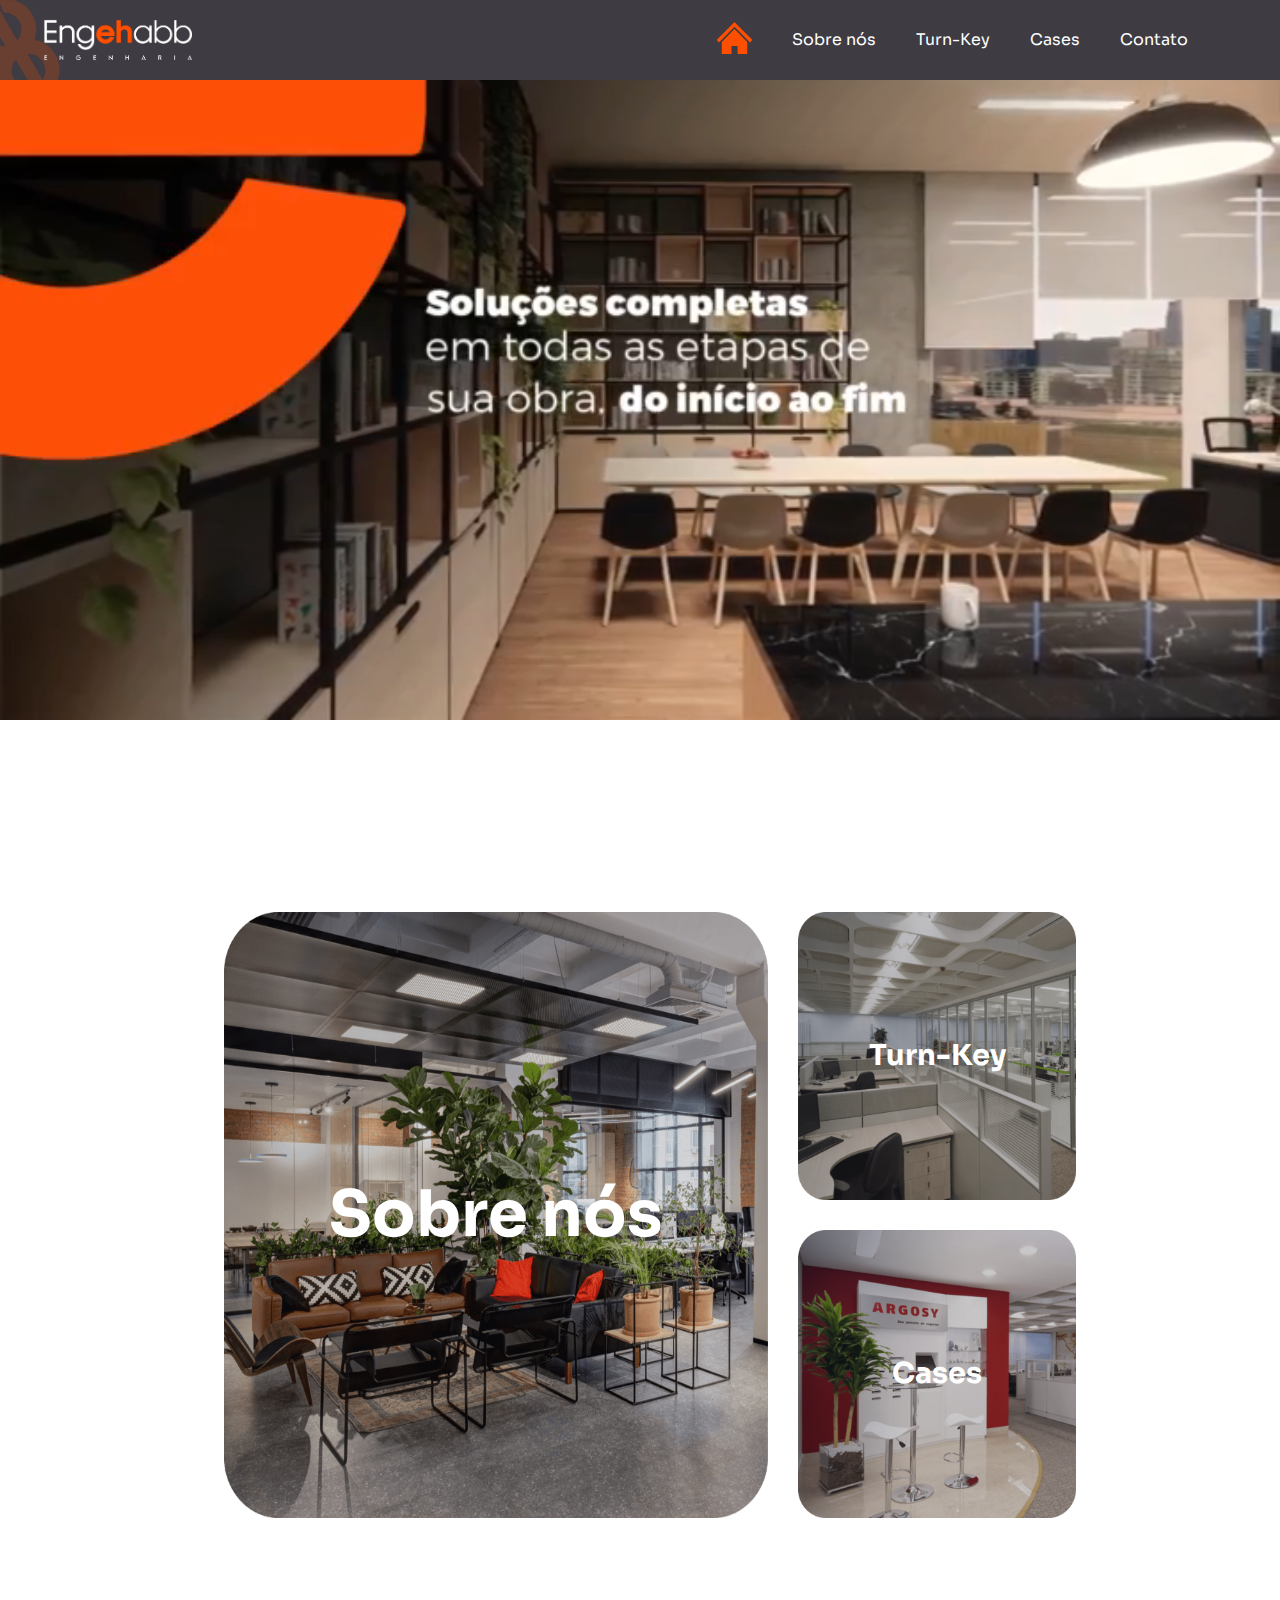
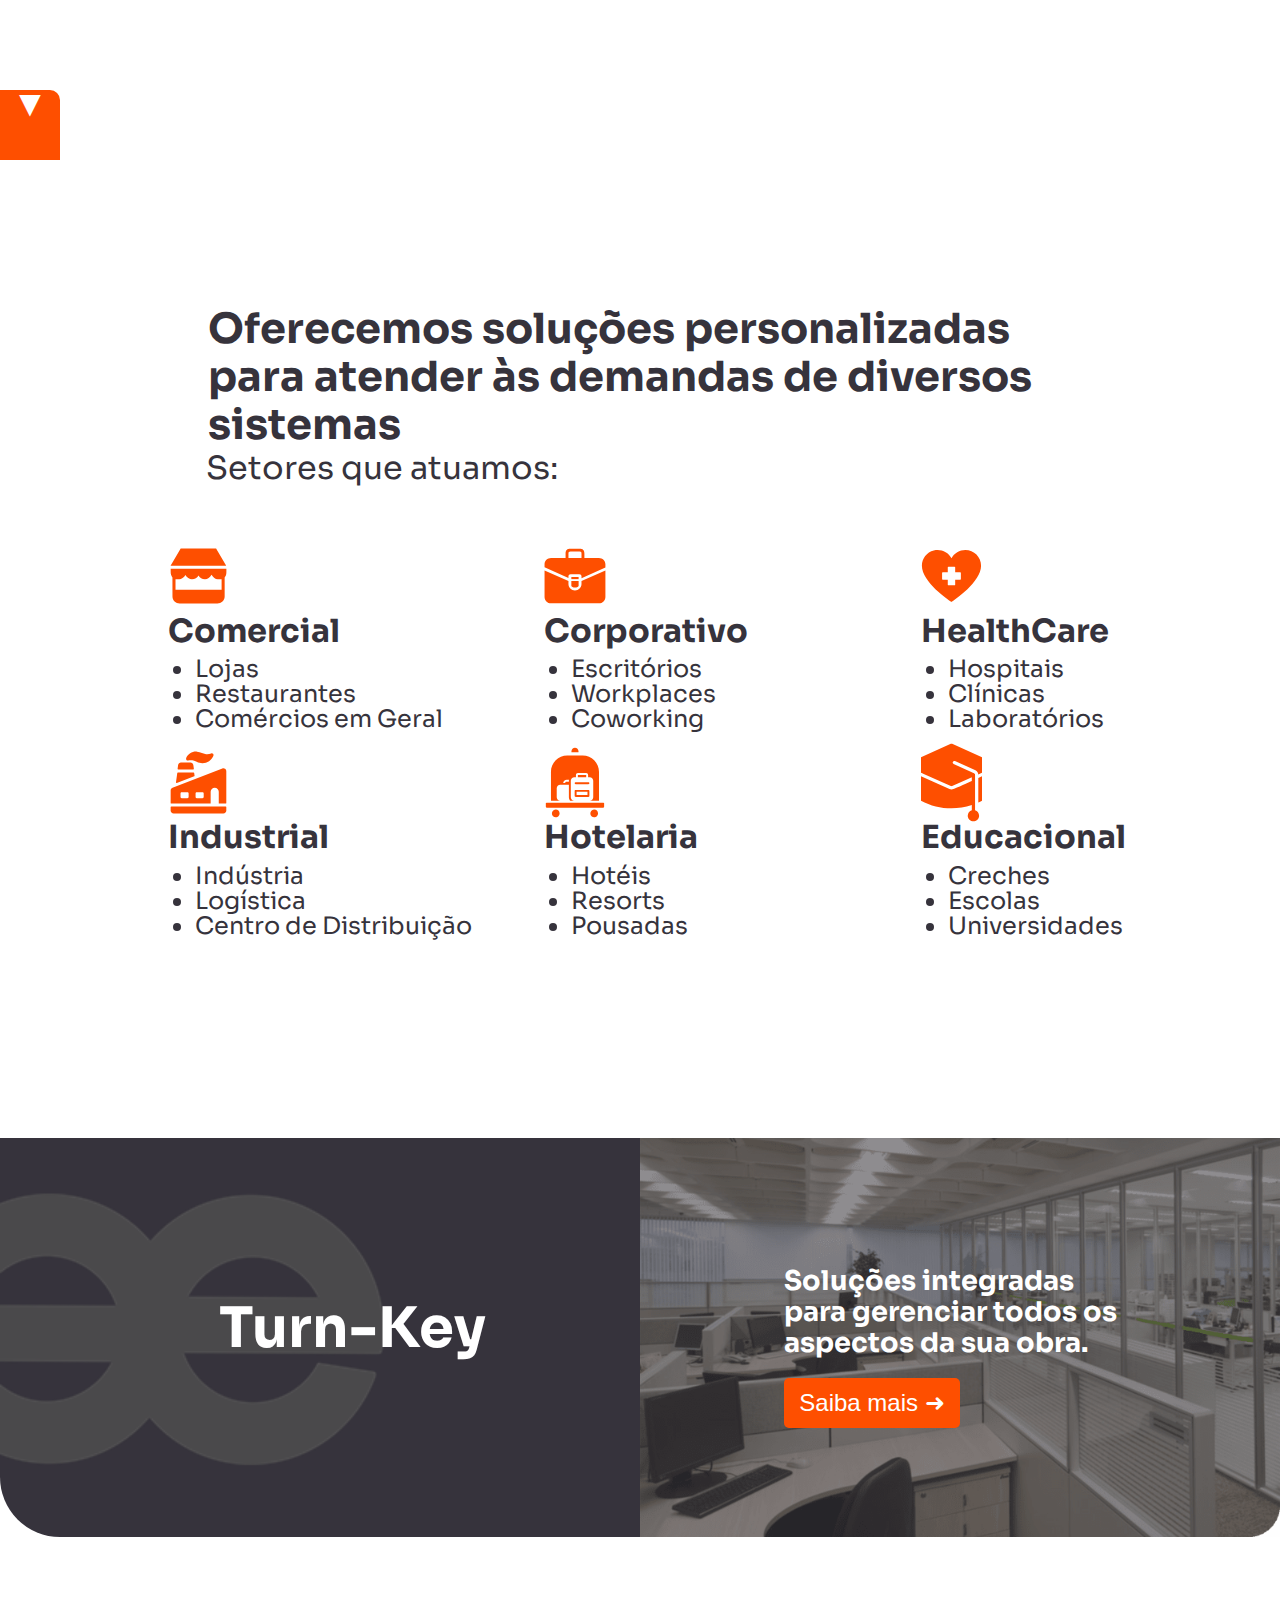
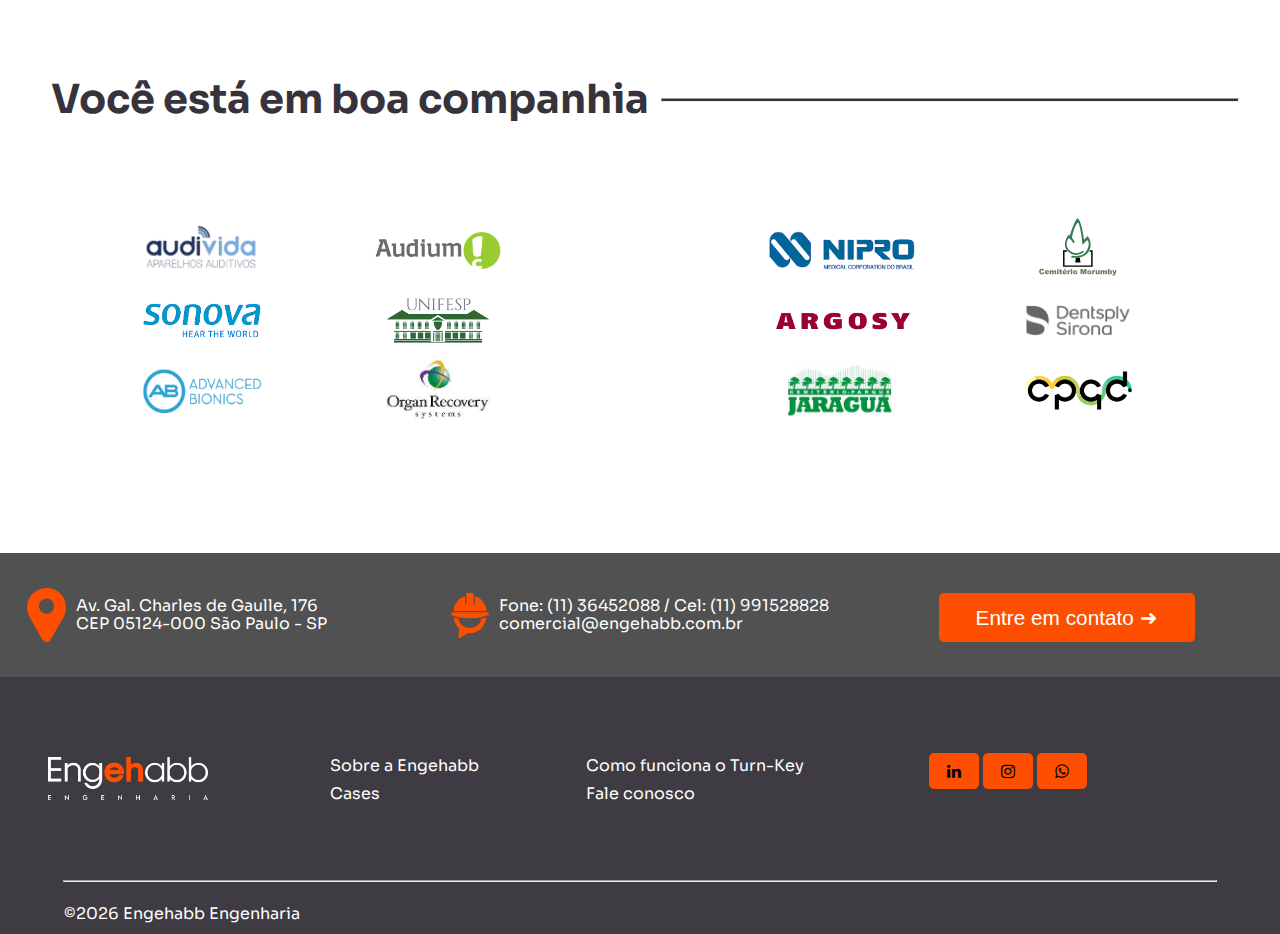
<file: index.html>
<!DOCTYPE html>
<html lang="en">

<head>
    <!-- Google Tag Manager -->
<script>(function(w,d,s,l,i){w[l]=w[l]||[];w[l].push({'gtm.start':
    new Date().getTime(),event:'gtm.js'});var f=d.getElementsByTagName(s)[0],
    j=d.createElement(s),dl=l!='dataLayer'?'&l='+l:'';j.async=true;j.src=
    'https://www.googletagmanager.com/gtm.js?id='+i+dl;f.parentNode.insertBefore(j,f);
    })(window,document,'script','dataLayer','GTM-PXZL7ZJ');</script>
    <!-- End Google Tag Manager -->
    <meta charset="UTF-8">
    <meta http-equiv="X-UA-Compatible" content="IE=edge">
    <meta name="viewport" content="width=device-width, initial-scale=1.0">
    <meta name="description" content="Engehabb Engenharia website">
    <link href="styles/normalize.css" rel="stylesheet">
    <link href="styles/s_base.css" rel="stylesheet">
    <link href="styles/s_medium.css" rel="stylesheet">
    <link href="styles/s_large.css" rel="stylesheet">
    <link rel="preconnect" href="https://fonts.googleapis.com">
    <link rel="preconnect" href="https://fonts.gstatic.com" crossorigin>
    <link href="https://fonts.googleapis.com/css2?family=Sora:wght@100;200;300;400;500;600;700;800&display=swap"
        rel="stylesheet">
    <link rel="stylesheet" href="https://cdnjs.cloudflare.com/ajax/libs/font-awesome/6.4.0/css/all.min.css"
        integrity="sha512-iecdLmaskl7CVkqkXNQ/ZH/XLlvWZOJyj7Yy7tcenmpD1ypASozpmT/E0iPtmFIB46ZmdtAc9eNBvH0H/ZpiBw=="
        crossorigin="anonymous" referrerpolicy="no-referrer">
        <link rel="stylesheet" href="https://cdnjs.cloudflare.com/ajax/libs/font-awesome/4.7.0/css/font-awesome.min.css">
    <title>Engehabb Engenharia | Home</title>
</head>

<body>
    <!-- Google Tag Manager (noscript) -->
<noscript><iframe src="https://www.googletagmanager.com/ns.html?id=GTM-PXZL7ZJ"
    height="0" width="0" style="display:none;visibility:hidden"></iframe></noscript>
    <!-- End Google Tag Manager (noscript) -->
    <header>
            <div class="navbar">
                <img class="logo" src="images/LOGOTIPO1.png" alt="logo">
                <ul class="links">
                    <li><a href="index.html"><img class="home" src="images/HOME.svg" alt="home"></a></li>
                    <li><a href="sobre.html">Sobre nós</a></li>
                    <li><a href="turn.html">Turn-Key</a></li>
                    <li><a href="cases.html">Cases</a></li>
                    <li><a href="contato.html">Contato</a></li>
                </ul>
                <div class="toggle_btn">
                    <i class="fa-solid fa-bars"></i>
                </div>
            </div>
            <div class="dropdown_menu">
                <ul class="links">
                    <li><a href="index.html">Home</a></li>
                    <li><a href="sobre.html">Sobre nós</a></li>
                    <li><a href="turn.html">Turn-Key</a></li>
                    <li><a href="cases.html">Cases</a></li>
                    <li><a href="contato.html">Contato</a></li>
                </ul>
            </div>  
    </header>

    <main>
    <div id="hero-home">
    <video src="video/HEROENGEHABB.mp4" autoplay muted loop>
    </video>
    </div>
    <div id="menu">
    <div id="quemsomos-menu">
    <h2>Sobre nós</h2>
    <img  src="images/quemsomos.png" alt="quem somos"></div>
    <div id="turnkey-menu">
    <h2>Turn-Key</h2>
    <img  src="images/turnkey.png" alt="turn key"></div>
    <div id="cases-menu">
    <h2>Cases</h2>
    <img  src="images/CASES.png" alt="cases"></div>
    </div>
    <div id="box">
    <span id="new-arrow">&#9660;</span>
    </div>

    <div id="container2">
        <br>
        <h2>Oferecemos soluções personalizadas para atender às demandas de diversos sistemas</h2>
        <p>Setores que atuamos:</p>

        <div id="subcontainer2-1">
            <div class="icones"><img src="./images/COMERCIAL.svg" alt="comercial ícone">
                <h3>Comercial</h3>
                <ul>
                    <li>Lojas</li>
                    <li>Restaurantes</li>
                    <li>Comércios em Geral</li>
                </ul>
            </div>
            <div class="icones"><img src="./images/CORPORATIVO.svg" alt="corporativo ícone">
                <h3>Corporativo</h3>
                <ul>
                    <li>Escritórios</li>
                    <li>Workplaces</li>
                    <li>Coworking</li>
                </ul>
            </div>
            <div class="icones"><img src="./images/HEALTHCARE.svg" alt="healthcare ícone">
                <h3>HealthCare</h3>
                <ul>
                    <li>Hospitais</li>
                    <li>Clínicas</li>
                    <li>Laboratórios</li>
                </ul>
            </div>
            <div class="icones"><img src="./images/INDUSTRIAL.svg" alt="industrial ícone">
                <h3>Industrial</h3>
                <ul>
                    <li>Indústria</li>
                    <li>Logística</li>
                    <li>Centro de Distribuição</li>
                </ul>
            </div>
            <div class="icones"><img src="./images/HOTELARIA.svg" alt="hotelaria ícone">
                <h3>Hotelaria</h3>
                <ul>
                    <li>Hotéis</li>
                    <li>Resorts</li>
                    <li>Pousadas</li>
                </ul>
            </div>
            <div class="icones"><img src="./images/EDUCACIONAL.svg" alt="educacional ícone">
                <h3>Educacional</h3>
                <ul>
                    <li>Creches</li>
                    <li>Escolas</li>
                    <li>Universidades</li>
                </ul>
            </div>
        </div>
    </div>
    <div id="turn-home">
    <img src="images/turn_home.png" alt="turn-key"> 
        <div id="slogan">
            <h1>Soluções integradas para gerenciar todos os aspectos da sua obra.</h1>
            <button id="home-button">Turn-Key &#10140;</button>
             </div>
    </div>

    <div id="turn-home-large">
    <div id="part1">
    <h2>Turn-Key</h2> 
    <img src="images/eng_icon.png" alt="engehabb">   
    </div>
    <div id="part2">
        <img src="images/turn_home.png" alt="turn-key"> 
        <div id="slogan2">
            <h1>Soluções integradas para gerenciar todos os aspectos da sua obra.</h1>
            <button id="home-button2">Saiba mais &#10140;</button>
             </div>  
    </div>
    </div>

        <div id="container4">
            <div id="subcontainer4-1">
                <div id="companhia">
                <h3>Você está em boa companhia</h3>
                <hr>
                </div>
            </div>
            <div id="subcontainer4-2">
                <div> 
                    <img id="audivida" src="./images/2.svg" alt="logotipo">
                    <img id="audium" src="./images/3.svg" alt="logotipo">
                </div>
                <div>
                    <img src="./images/4.svg" alt="logotipo">
                    <img id="cemiterio" src="./images/5.svg" alt="logotipo">
                </div>
                <div>
                    <img src="./images/6.svg" alt="logotipo">
                    <img src="./images/7.svg" alt="logotipo">
                </div>
                <div>
                    <img src="./images/8.svg" alt="logotipo">
                    <img src="./images/9.svg" alt="logotipo">
                </div>
                <div>
                    <img src="./images/10.svg" alt="logotipo">
                    <img id="organ" src="./images/11.svg" alt="logotipo">
                </div>
                <div> 
                    <img src="./images/12.svg" alt="logotipo">
                    <img src="./images/13.svg" alt="logotipo">
                </div>

            </div>
        </div>
    </main>

    <footer>
        <div id="footer1">
        <div id="subfooter1">
        <img src="images/LOCAL.svg" alt="local logo">
        <span>
        <p>Av. Gal. Charles de Gaulle, 176 </p>
        <p>CEP 05124-000 São Paulo - SP</p>
    </span>
        </div>
        <div id="subfooter2">
        <img src="images/CONTATO.svg" alt="contato logo">
        <span>
        <p>Fone: (11) 36452088 / Cel: (11) 991528828</p>
        <p>comercial@engehabb.com.br</p>
        </span>
        </div>
        <button id="contact-button">Entre em contato &#10140;</button>
        </div>
        <div id="footer2">
            <img id="logo2" src="images/lLOGOTIPO.png" alt="logo">
        <ul>
        <li><a href="sobre.html">Sobre a Engehabb</a></li>
        <li><a href="cases.html">Cases</a></li>
        
        </ul>
        <ul id="list2">
        <li><a href="turn.html">Como funciona o Turn-Key</a></li>
        <li><a href="contato.html">Fale conosco</a></li>
        </ul>
        <div id="list3">
        <a href="https://www.linkedin.com/company/engehabbengenharia/" class="fa fa-linkedin"></a>
        <a href="https://www.instagram.com/engehabb/" class="fa fa-instagram"></a>
        <a href="https://api.whatsapp.com/send?phone=5511991528828" class="fa fa-whatsapp"></a>
        </div>
        </div>
        <div id="footer3">
        <hr>
        <p>©<span id="year"></span> Engehabb Engenharia</p> 
        </div>
        </footer>
<script src="scripts/toggle.js"></script>
<script src="scripts/year1.js"></script>
<script>
document.querySelector("#quemsomos-menu").onclick = function () {
    window.location.href = "sobre.html";
};

document.querySelector("#turnkey-menu").onclick = function () {
    window.location.href = "turn.html";
};

document.querySelector("#cases-menu").onclick = function () {
    window.location.href = "cases.html";
};

document.querySelector("#home-button").onclick = function () {
    window.location.href = "turn.html";
};

document.querySelector("#home-button2").onclick = function () {
    window.location.href = "turn.html";
};
</script>
</body>

</html>
</file>
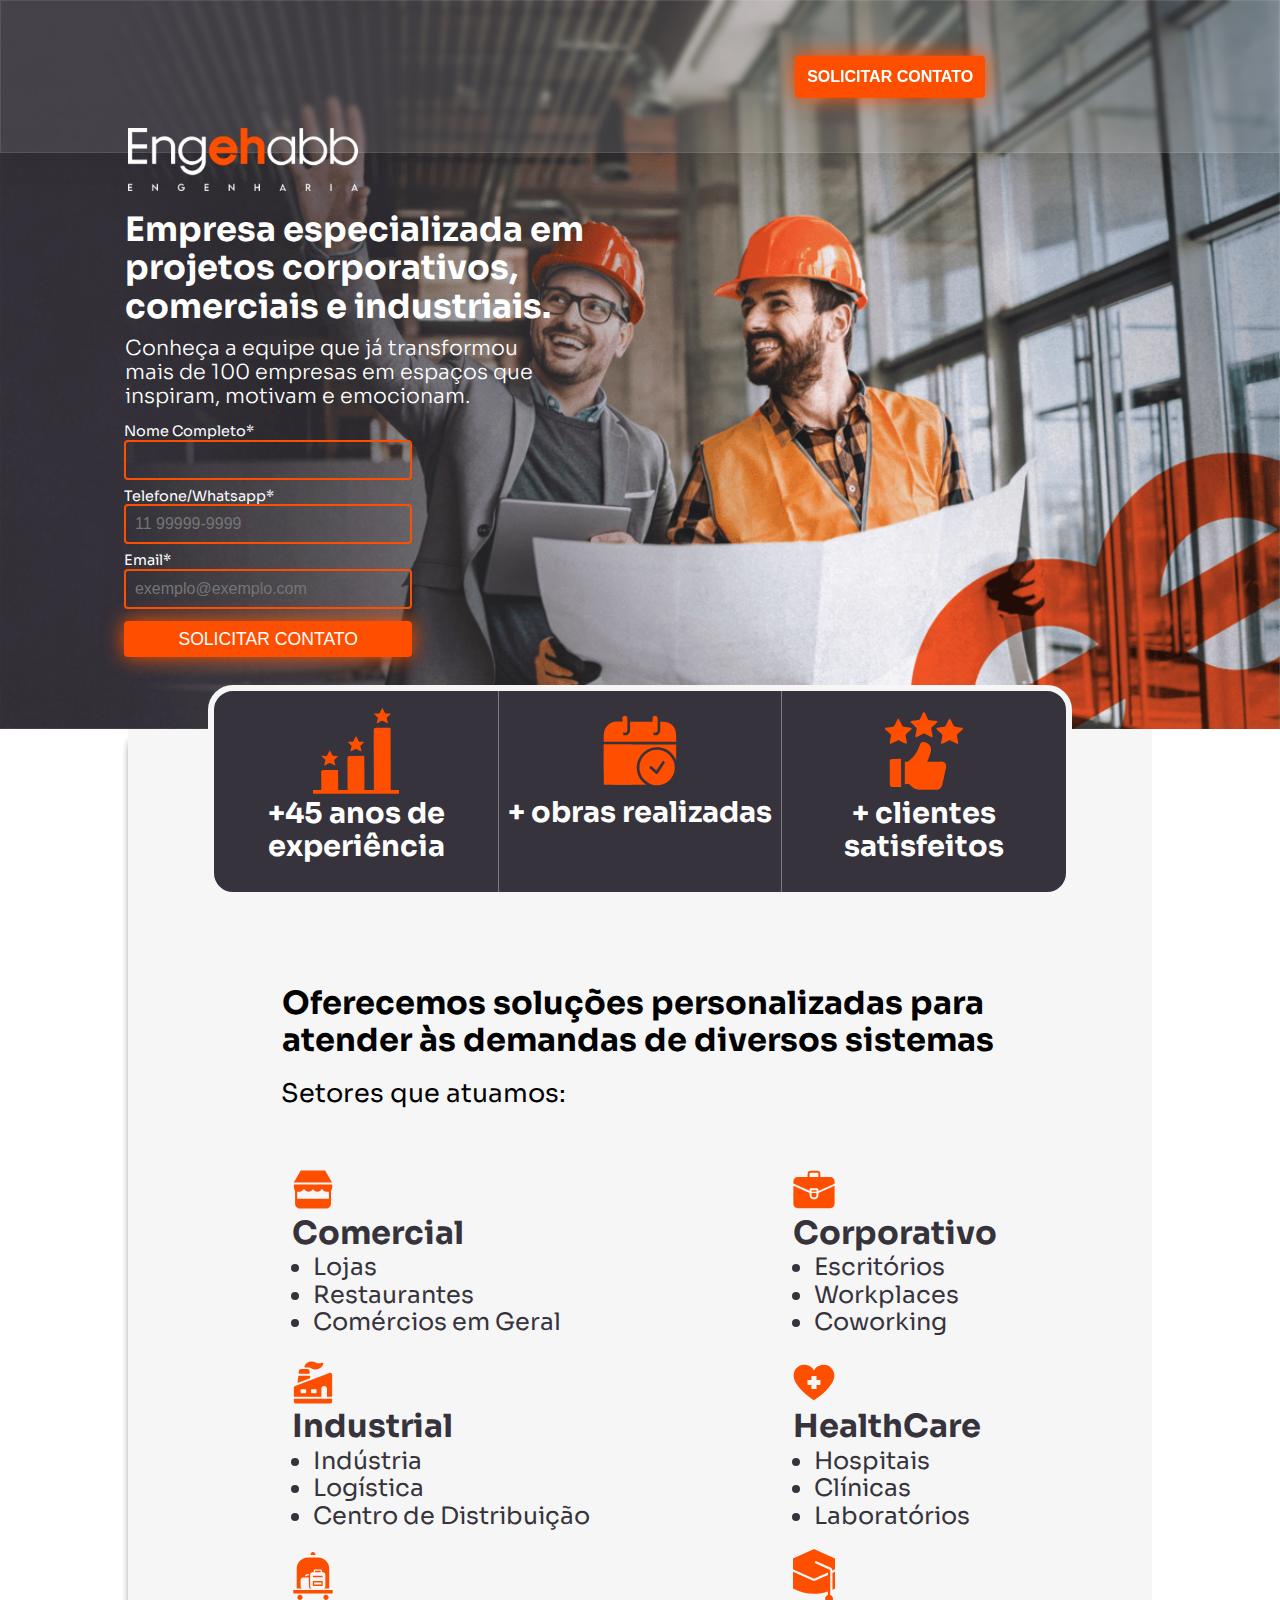
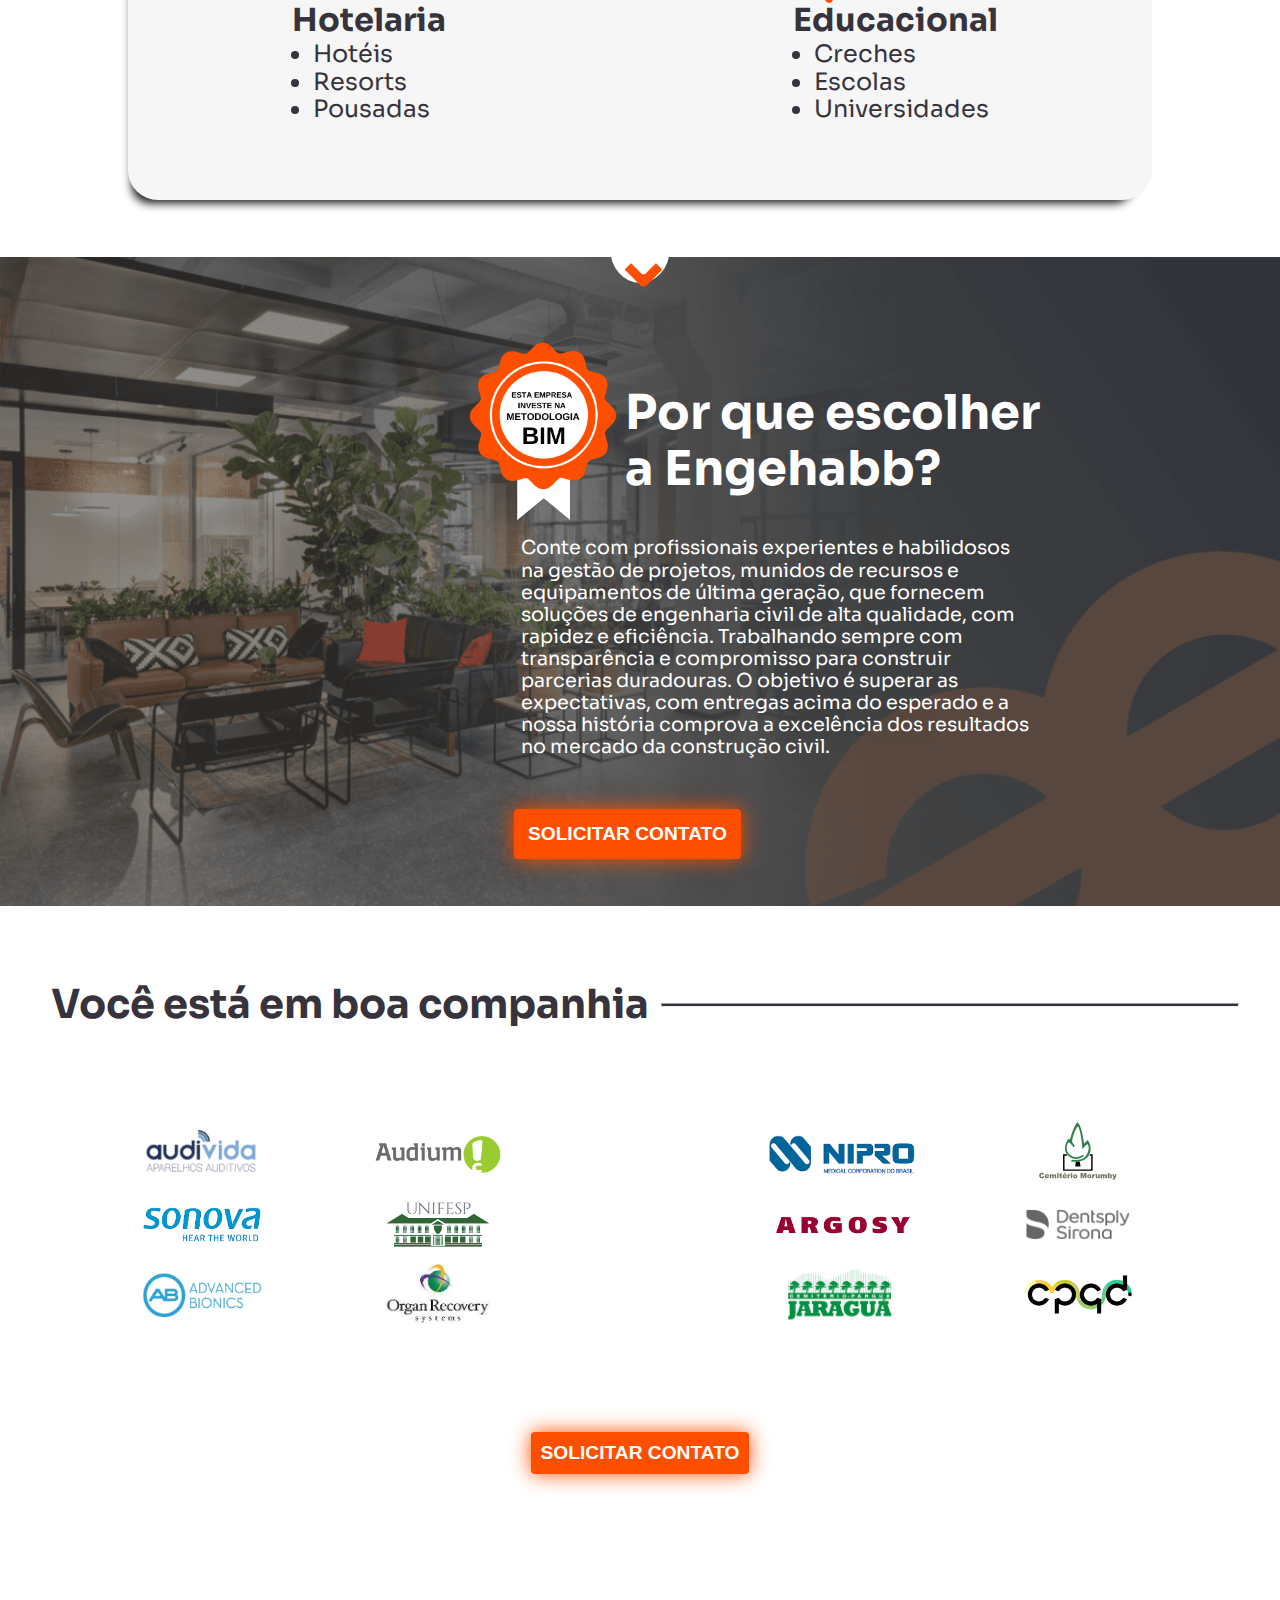
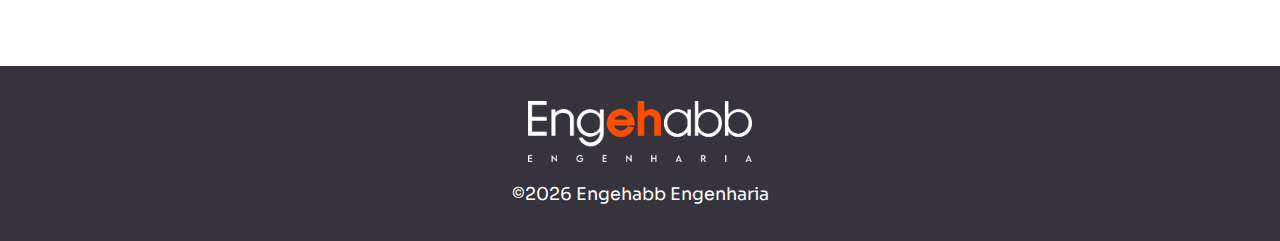
<file: eng/index.html>
<!DOCTYPE html>
<html lang="en">
<head>
        <!-- Google Tag Manager -->
<script>(function(w,d,s,l,i){w[l]=w[l]||[];w[l].push({'gtm.start':
    new Date().getTime(),event:'gtm.js'});var f=d.getElementsByTagName(s)[0],
    j=d.createElement(s),dl=l!='dataLayer'?'&l='+l:'';j.async=true;j.src=
    'https://www.googletagmanager.com/gtm.js?id='+i+dl;f.parentNode.insertBefore(j,f);
    })(window,document,'script','dataLayer','GTM-PXZL7ZJ');</script>
    <!-- End Google Tag Manager -->
    <meta charset="UTF-8">
    <meta http-equiv="X-UA-Compatible" content="IE=edge">
    <meta name="viewport" content="width=device-width, initial-scale=1.0">
    <meta name="description" content="Engehabb Engenharia Landing Page">
    <link href="../styles/normalize.css" rel="stylesheet">
    <link href="../styles/small.css" rel="stylesheet">
    <link href="../styles/medium.css" rel="stylesheet">
    <link href="../styles/large.css" rel="stylesheet">
    <link rel="preconnect" href="https://fonts.googleapis.com">
    <link rel="preconnect" href="https://fonts.gstatic.com" crossorigin>
    <link href="https://fonts.googleapis.com/css2?family=Sora:wght@100;200;300;400;500;600;700;800&display=swap"
        rel="stylesheet">
    <title>Engehabb Engenharia</title>
</head>

<body>
    <!-- Google Tag Manager (noscript) -->
<noscript><iframe src="https://www.googletagmanager.com/ns.html?id=GTM-PXZL7ZJ"
    height="0" width="0" style="display:none;visibility:hidden"></iframe></noscript>
    <!-- End Google Tag Manager (noscript) -->
    <header>
        <img id="image-logo" src="../images/lLOGOTIPO.png" alt="engehabb logo">
        <img id="image-back" src="../images/headerimg.png" alt="engehabb background imagem">
        <div id="header-button">
            <button class="button" onclick="scrolldiv()">SOLICITAR CONTATO</button>
        </div>
        <div id="slogan">
            <h1>Empresa especializada em projetos corporativos, comerciais e industriais.</h1>
            <p>Conheça a equipe que já transformou mais de 100 empresas em espaços que inspiram, motivam e emocionam.
            </p>
        </div>
        <form action="https://api.sheetmonkey.io/form/nXg78LuG5NX7BsWizywW81" method="post">
            <fieldset>
                <label class="top">Nome Completo*<input type="text" name="fname" id="nomecompleto" required></label>
                <label class="top">Telefone/Whatsapp*<input type="tel" name="phone" placeholder="11 99999-9999"
                        required></label>
                <label class="top">Email*<input type="email" name="email" placeholder="exemplo@exemplo.com"
                        required></label>
                <input type="submit" value="SOLICITAR CONTATO" class="submitBtn" onclick="myFunction()">
            </fieldset>
        </form>
    </header>
    <main>
        <div id="container1">
            <div><img src="../images/ESXP.svg" alt="experiência ícone">
                <p>+<span data-target="45" class="count">45</span> anos de experiência</p>
            </div>
            <div id="image-bor"><img src="../images/REALIZAR.svg" alt="realizar ícone">
                <p>+<span data-target="500" class="count"></span> obras realizadas</p>
            </div>
            <div><img src="../images/SATISFAÇÃO.svg" alt="satisfação ícone">
                <p>+<span data-target="100" class="count"></span> clientes satisfeitos</p>
            </div>
        </div>
        <div id="container2">
            <br>
            <h2>Oferecemos soluções personalizadas para atender às demandas de diversos sistemas</h2>
            <p>Setores que atuamos:</p>

            <div id="subcontainer2-1">
                <div class="icones"><img src="../images/COMERCIAL.svg" alt="comercial ícone">
                    <h3>Comercial</h3>
                    <ul>
                        <li>Lojas</li>
                        <li>Restaurantes</li>
                        <li>Comércios em Geral</li>
                    </ul>
                </div>
                <div class="icones"><img src="../images/CORPORATIVO.svg" alt="corporativo ícone">
                    <h3>Corporativo</h3>
                    <ul>
                        <li>Escritórios</li>
                        <li>Workplaces</li>
                        <li>Coworking</li>
                    </ul>
                </div>
                <div class="icones"><img src="../images/INDUSTRIAL.svg" alt="industrial ícone">
                    <h3>Industrial</h3>
                    <ul>
                        <li>Indústria</li>
                        <li>Logística</li>
                        <li>Centro de Distribuição</li>
                    </ul>
                </div>
                <div class="icones"><img src="../images/HEALTHCARE.svg" alt="healthcare ícone">
                    <h3>HealthCare</h3>
                    <ul>
                        <li>Hospitais</li>
                        <li>Clínicas</li>
                        <li>Laboratórios</li>
                    </ul>
                </div>
                <div class="icones"><img src="../images/HOTELARIA.svg" alt="hotelaria ícone">
                    <h3>Hotelaria</h3>
                    <ul>
                        <li>Hotéis</li>
                        <li>Resorts</li>
                        <li>Pousadas</li>
                    </ul>
                </div>
                <div class="icones"><img src="../images/EDUCACIONAL.svg" alt="educacional ícone">
                    <h3>Educacional</h3>
                    <ul>
                        <li>Creches</li>
                        <li>Escolas</li>
                        <li>Universidades</li>
                    </ul>
                </div>
            </div>
        </div>
        <div id="container3">
            <div id="arrow">
                <span>&#8964;</span>
            </div>
            <div id="subcontainer3-1">
                <img id="imagem-meio" src="../images/middleimg.png" alt="escritório imagem">
                <div id="part1">
                    <img id="selo" src="../images/bim.png" alt="selo imagem">
                    <h3>Por que escolher a Engehabb?</h3>
                </div>
                <div id="part2">
                    <div>
                    <p>Conte com profissionais experientes e habilidosos na gestão de projetos, munidos de recursos e
                        equipamentos de última geração, que fornecem soluções de engenharia civil de alta qualidade, com
                        rapidez e eficiência.
                    Trabalhando sempre com transparência e compromisso para construir parcerias duradouras. O
                        objetivo é superar as expectativas, com entregas acima do esperado e a nossa história comprova a
                        excelência dos resultados no mercado da construção civil.</p>
                    </div>
                    <button class="button" onclick="scrolldiv()">SOLICITAR CONTATO</button>
                </div>
            </div>
        </div>
        <div id="container4">
            <div id="subcontainer4-1">
                <div id="companhia">
                <h3>Você está em boa companhia</h3>
                <hr>
                </div>
            </div>
            <div id="subcontainer4-2">
                <div> 
                    <img id="audivida" src="../images/2.svg" alt="logotipo">
                    <img src="../images/3.svg" alt="logotipo">
                </div>
                <div>
                    <img src="../images/4.svg" alt="logotipo">
                    <img id="cemiterio" src="../images/5.svg" alt="logotipo">
                </div>
                <div>
                    <img src="../images/6.svg" alt="logotipo">
                    <img src="../images/7.svg" alt="logotipo">
                </div>
                <div>
                    <img src="../images/8.svg" alt="logotipo">
                    <img src="../images/9.svg" alt="logotipo">
                </div>
                <div>
                    <img src="../images/10.svg" alt="logotipo">
                    <img id="organ" src="../images/11.svg" alt="logotipo">
                </div>
                <div> 
                    <img src="../images/12.svg" alt="logotipo">
                    <img src="../images/13.svg" alt="logotipo">
                </div>

            </div>
            <button class="button" onclick="scrolldiv()">SOLICITAR CONTATO</button>
        </div>
    </main>
<footer>
<img id="footer-logo" src="../images/lLOGOTIPO.png" alt="logo">
<p>©<span id="year"></span> Engehabb Engenharia</p>  
</footer>
<script src="../scripts/formulario.js"></script>
<script src="../scripts/button.js">
</script>
<script src="../scripts/year.js"></script>
<script src="../scripts/main.js"></script>
</body>

</html>
</file>
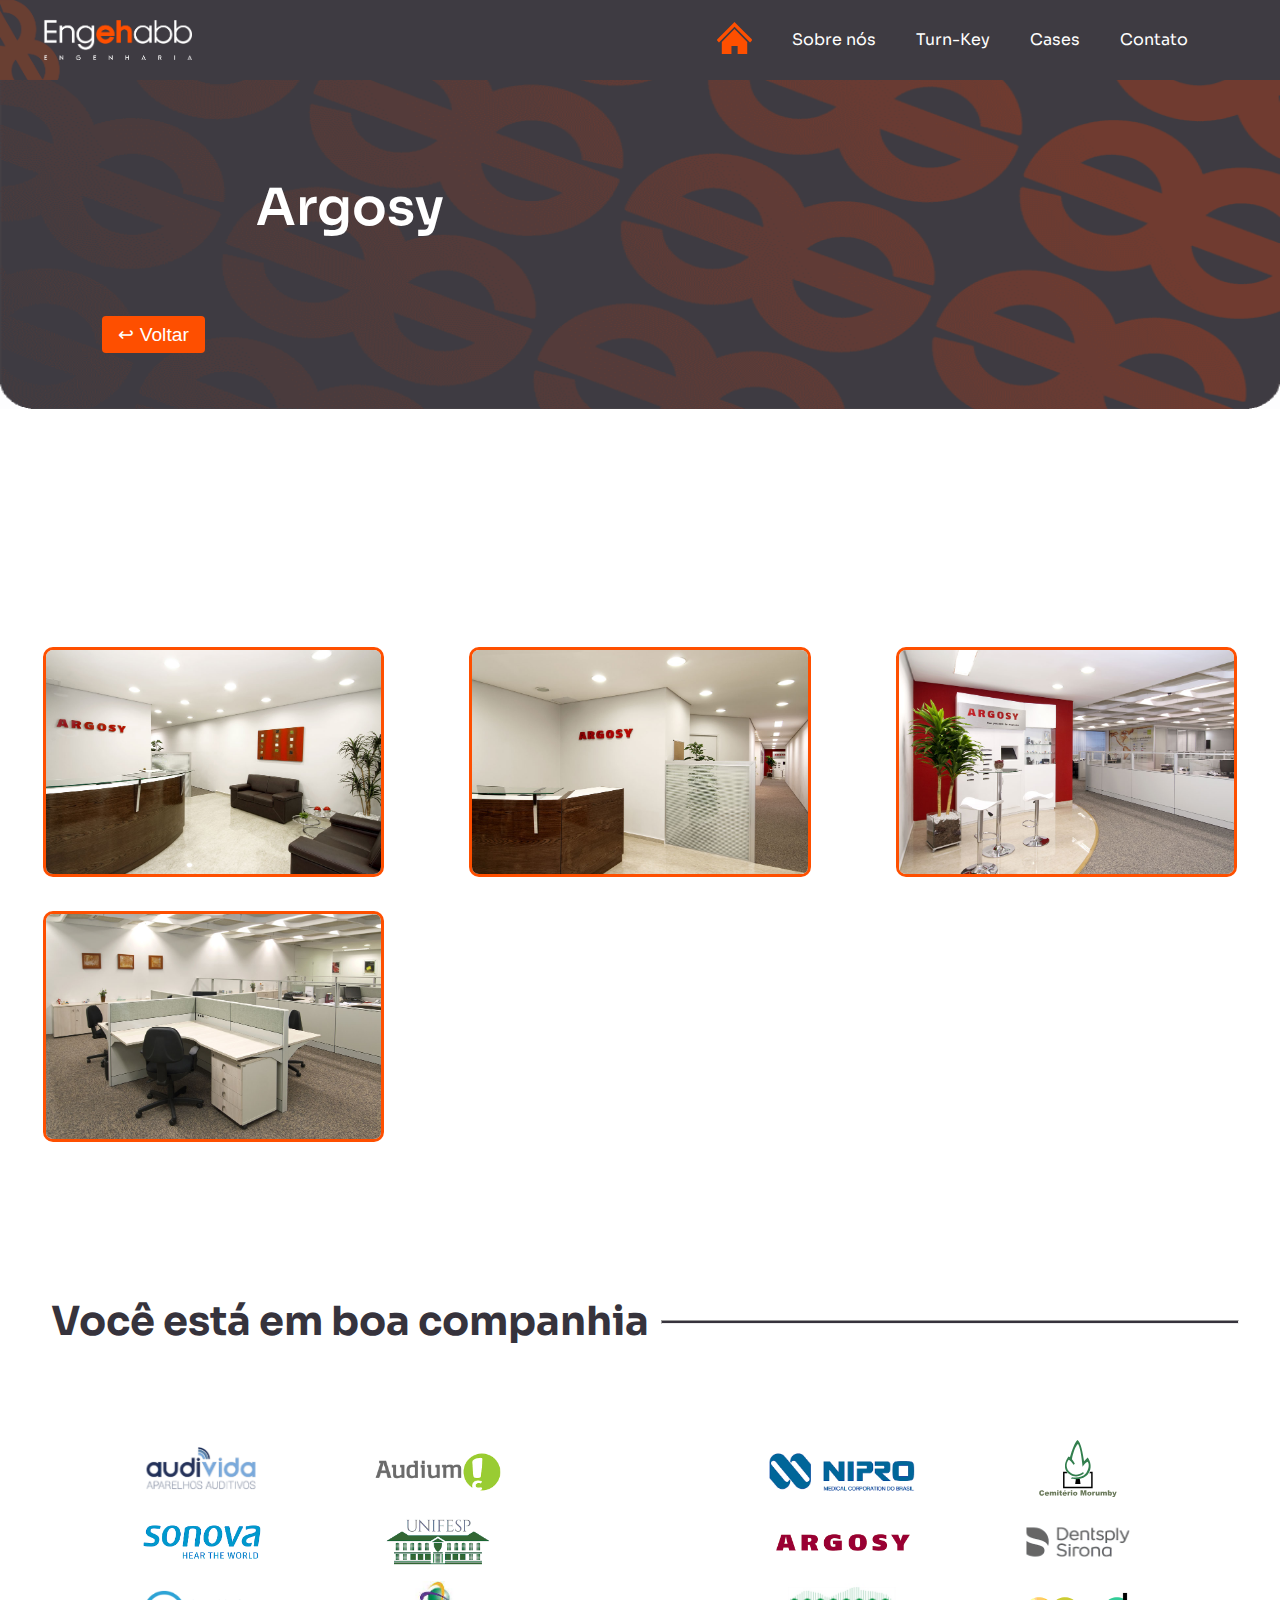
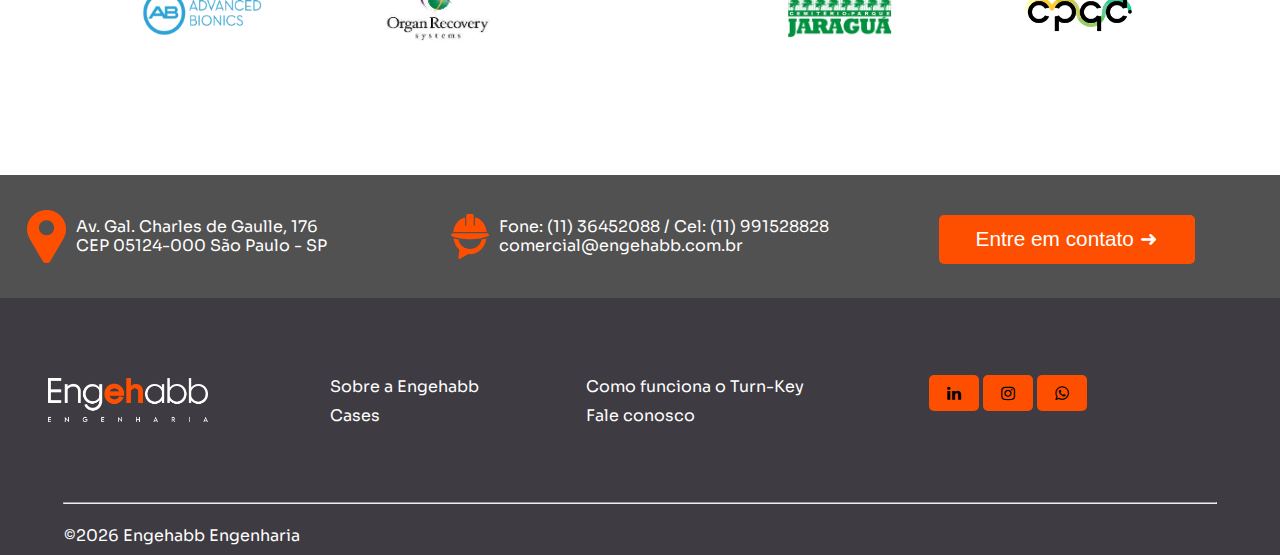
<file: argosy.html>
<!DOCTYPE html>
<html lang="en">

<head>
  <!-- Google Tag Manager -->
<script>(function(w,d,s,l,i){w[l]=w[l]||[];w[l].push({'gtm.start':
  new Date().getTime(),event:'gtm.js'});var f=d.getElementsByTagName(s)[0],
  j=d.createElement(s),dl=l!='dataLayer'?'&l='+l:'';j.async=true;j.src=
  'https://www.googletagmanager.com/gtm.js?id='+i+dl;f.parentNode.insertBefore(j,f);
  })(window,document,'script','dataLayer','GTM-PXZL7ZJ');</script>
  <!-- End Google Tag Manager -->
    <meta charset="UTF-8">
    <meta http-equiv="X-UA-Compatible" content="IE=edge">
    <meta name="viewport" content="width=device-width, initial-scale=1.0">
    <meta name="description" content="Engehabb Engenharia website">
    <link href="styles/normalize.css" rel="stylesheet">
    <link href="styles/s_base.css" rel="stylesheet">
    <link href="styles/s_medium.css" rel="stylesheet">
    <link href="styles/s_large.css" rel="stylesheet">
    <link rel="preconnect" href="https://fonts.googleapis.com">
    <link rel="preconnect" href="https://fonts.gstatic.com" crossorigin>
    <link href="https://fonts.googleapis.com/css2?family=Sora:wght@100;200;300;400;500;600;700;800&display=swap"
        rel="stylesheet">
    <link rel="stylesheet" href="https://cdnjs.cloudflare.com/ajax/libs/font-awesome/6.4.0/css/all.min.css"
        integrity="sha512-iecdLmaskl7CVkqkXNQ/ZH/XLlvWZOJyj7Yy7tcenmpD1ypASozpmT/E0iPtmFIB46ZmdtAc9eNBvH0H/ZpiBw=="
        crossorigin="anonymous" referrerpolicy="no-referrer">
        <link rel="stylesheet" href="https://cdnjs.cloudflare.com/ajax/libs/font-awesome/4.7.0/css/font-awesome.min.css">
    <title>Engehabb Engenharia | Cases</title>
</head>

<body>
  <!-- Google Tag Manager (noscript) -->
<noscript><iframe src="https://www.googletagmanager.com/ns.html?id=GTM-PXZL7ZJ"
  height="0" width="0" style="display:none;visibility:hidden"></iframe></noscript>
  <!-- End Google Tag Manager (noscript) -->
  
    <header>
            <div class="navbar">
                <img class="logo" src="images/LOGOTIPO1.png" alt="logo">
                <ul class="links">
                    <li><a href="index.html"><img class="home" src="images/HOME.svg" alt="home"></a></li>
                    <li><a href="sobre.html">Sobre nós</a></li>
                    <li><a href="turn.html">Turn-Key</a></li>
                    <li><a href="cases.html">Cases</a></li>
                    <li><a href="contato.html">Contato</a></li>
                </ul>
                <div class="toggle_btn">
                    <i class="fa-solid fa-bars"></i>
                </div>
            </div>
            <div class="dropdown_menu">
                <ul class="links">
                    <li><a href="index.html">Home</a></li>
                    <li><a href="sobre.html">Sobre nós</a></li>
                    <li><a href="turn.html">Turn-Key</a></li>
                    <li><a href="cases.html">Cases</a></li>
                    <li><a href="contato.html">Contato</a></li>
                </ul>
            </div>  
    </header>

    <main>
        <div id="hero">
            <img id="hero-image" src="images/IMG1.png" alt="hero image">
            <h1>Argosy</h1>
            <button id="back10">&#8617; Voltar</button>
            </div>
            <div id="galeria">
                <div class="responsive">
                    <div class="gallery">
                      <a target="_blank" href="images/argosy1.jpg">
                        <img src="images/argosy1.jpg" alt="argosy">
                      </a>
                    </div>
                  </div>

                  <div class="responsive">
                    <div class="gallery">
                      <a target="_blank" href="images/argosy2.jpg">
                        <img src="images/argosy2.jpg" alt="argosy">
                      </a>
                    </div>
                  </div>

                  <div class="responsive">
                    <div class="gallery">
                      <a target="_blank" href="images/argosy3.jpg">
                        <img src="images/argosy3.jpg" alt="argosy">
                      </a>
                    </div>
                  </div>

                  <div class="responsive">
                    <div class="gallery">
                      <a target="_blank" href="images/argosy4.jpg">
                        <img src="images/argosy4.jpg" alt="argosy">
                      </a>
                    </div>
                  </div>
             
                
                  <div class="clearfix"></div>
                </div>
        <div id="container4">
            <div id="subcontainer4-1">
                <div id="companhia">
                <h3>Você está em boa companhia</h3>
                <hr>
                </div>
            </div>
            <div id="subcontainer4-2">
                <div> 
                    <img id="audivida" src="./images/2.svg" alt="logotipo">
                    <img id="audium" src="./images/3.svg" alt="logotipo">
                </div>
                <div>
                    <img src="./images/4.svg" alt="logotipo">
                    <img id="cemiterio" src="./images/5.svg" alt="logotipo">
                </div>
                <div>
                    <img src="./images/6.svg" alt="logotipo">
                    <img src="./images/7.svg" alt="logotipo">
                </div>
                <div>
                    <img src="./images/8.svg" alt="logotipo">
                    <img src="./images/9.svg" alt="logotipo">
                </div>
                <div>
                    <img src="./images/10.svg" alt="logotipo">
                    <img id="organ" src="./images/11.svg" alt="logotipo">
                </div>
                <div> 
                    <img src="./images/12.svg" alt="logotipo">
                    <img src="./images/13.svg" alt="logotipo">
                </div>

            </div>
        </div>

    </main>

    <footer>
      <div id="footer1">
      <div id="subfooter1">
      <img src="images/LOCAL.svg" alt="local logo">
      <span>
      <p>Av. Gal. Charles de Gaulle, 176 </p>
      <p>CEP 05124-000 São Paulo - SP</p>
  </span>
      </div>
      <div id="subfooter2">
      <img src="images/CONTATO.svg" alt="contato logo">
      <span>
      <p>Fone: (11) 36452088 / Cel: (11) 991528828</p>
      <p>comercial@engehabb.com.br</p>
      </span>
      </div>
      <button id="contact-button">Entre em contato &#10140;</button>
      </div>
      <div id="footer2">
          <img id="logo2" src="images/lLOGOTIPO.png" alt="logo">
      <ul>
      <li><a href="sobre.html">Sobre a Engehabb</a></li>
      <li><a href="cases.html">Cases</a></li>
      
      </ul>
      <ul id="list2">
      <li><a href="turn.html">Como funciona o Turn-Key</a></li>
      <li><a href="contato.html">Fale conosco</a></li>
      </ul>
      <div id="list3">
      <a href="https://www.linkedin.com/company/engehabbengenharia/" class="fa fa-linkedin"></a>
      <a href="https://www.instagram.com/engehabb/" class="fa fa-instagram"></a>
      <a href="https://api.whatsapp.com/send?phone=5511991528828" class="fa fa-whatsapp"></a>
      </div>
      </div>
      <div id="footer3">
      <hr>
      <p>©<span id="year"></span> Engehabb Engenharia</p> 
      </div>
      </footer>
<script src="scripts/toggle.js"></script>
<script src="scripts/year1.js"></script>
<script>document.querySelector("#back10").onclick = function () {
    window.location.href = "cases.html";
};</script>
</body>

</html>
</file>
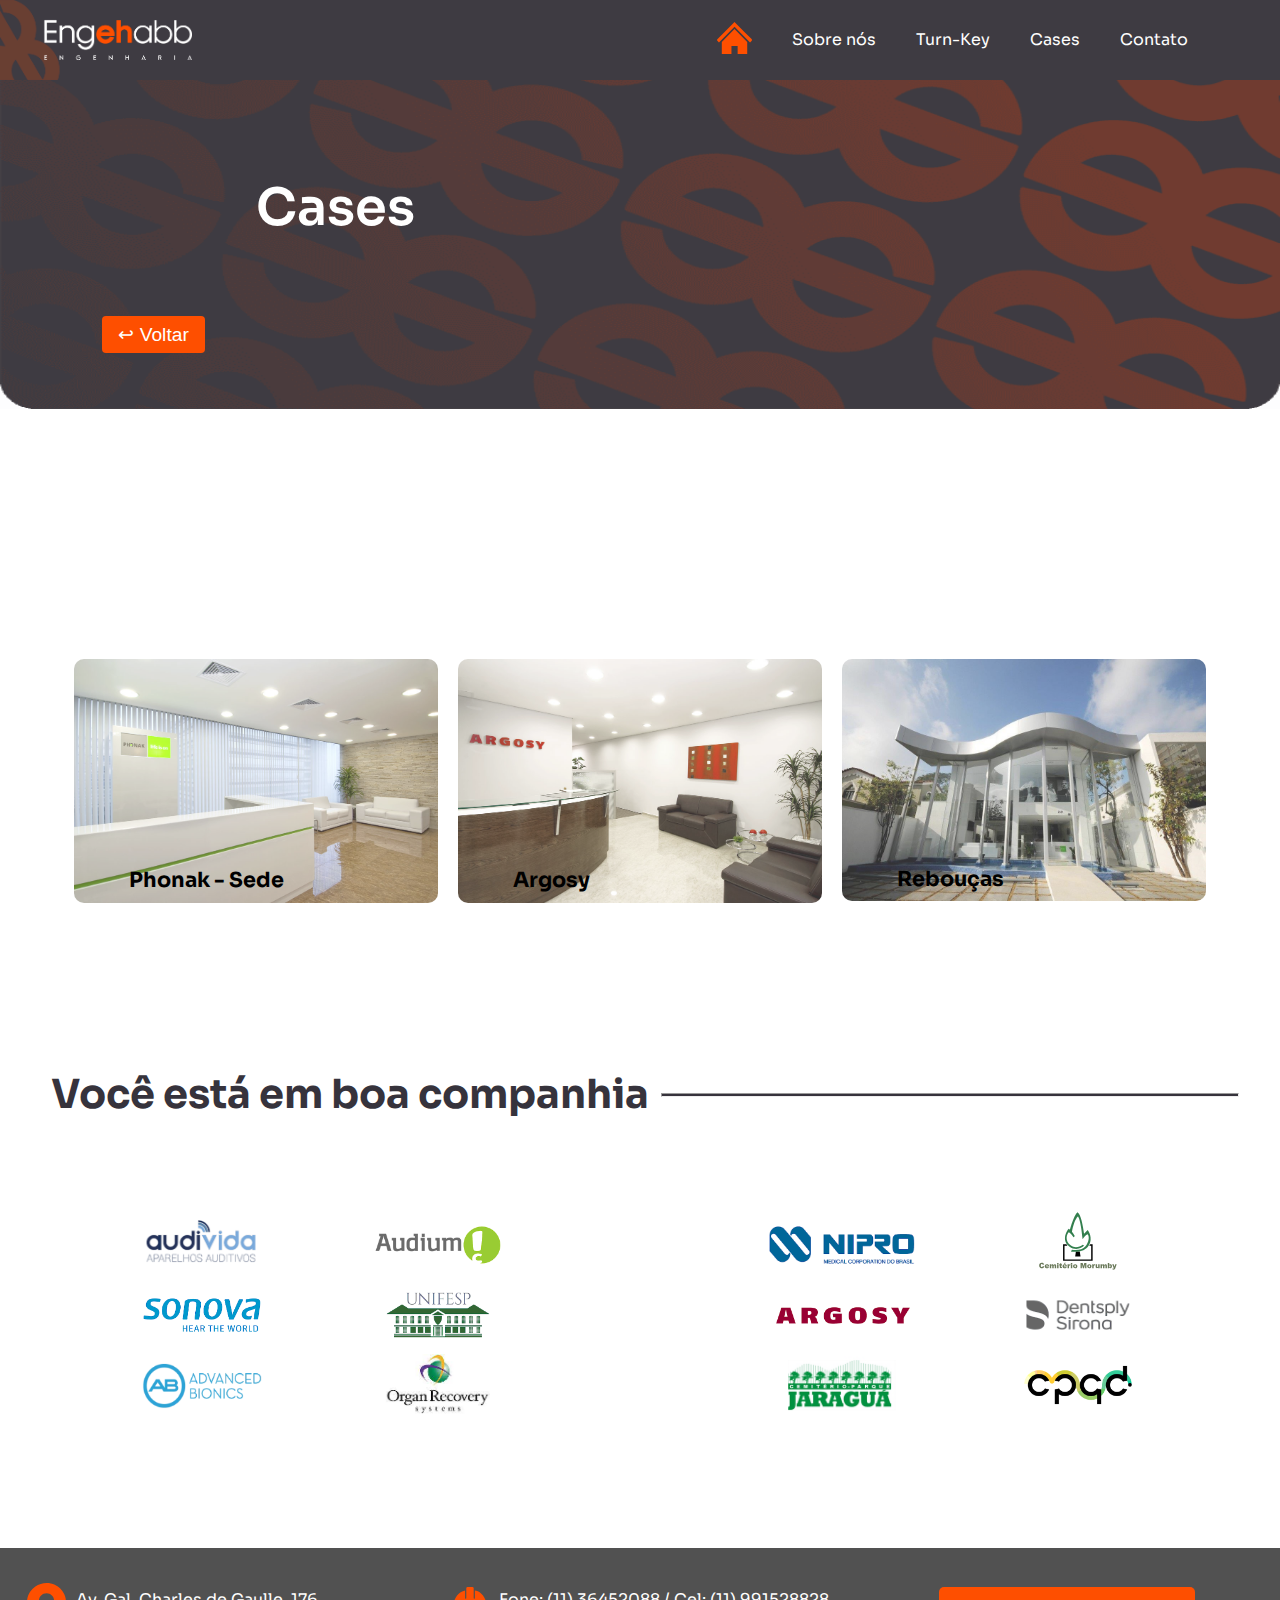
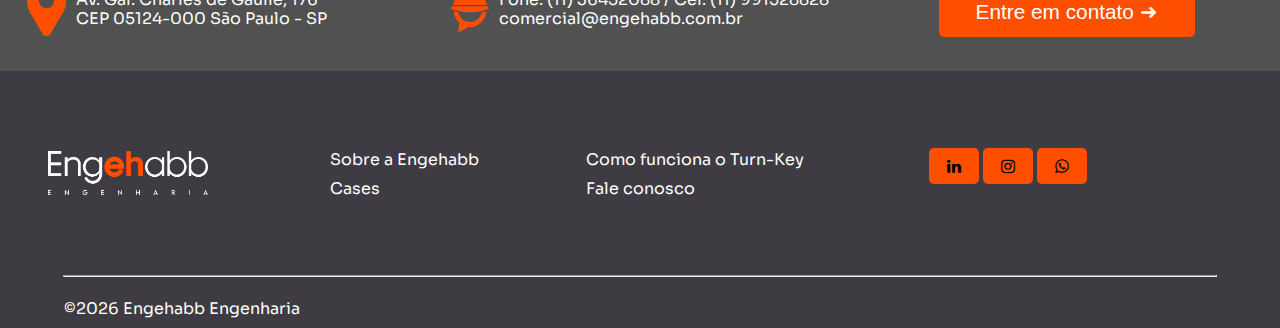
<file: cases.html>
<!DOCTYPE html>
<html lang="en">

<head>
    <!-- Google Tag Manager -->
<script>(function(w,d,s,l,i){w[l]=w[l]||[];w[l].push({'gtm.start':
    new Date().getTime(),event:'gtm.js'});var f=d.getElementsByTagName(s)[0],
    j=d.createElement(s),dl=l!='dataLayer'?'&l='+l:'';j.async=true;j.src=
    'https://www.googletagmanager.com/gtm.js?id='+i+dl;f.parentNode.insertBefore(j,f);
    })(window,document,'script','dataLayer','GTM-PXZL7ZJ');</script>
    <!-- End Google Tag Manager -->
    <meta charset="UTF-8">
    <meta http-equiv="X-UA-Compatible" content="IE=edge">
    <meta name="viewport" content="width=device-width, initial-scale=1.0">
    <meta name="description" content="Engehabb Engenharia website">
    <link href="styles/normalize.css" rel="stylesheet">
    <link href="styles/s_base.css" rel="stylesheet">
    <link href="styles/s_medium.css" rel="stylesheet">
    <link href="styles/s_large.css" rel="stylesheet">
    <link rel="preconnect" href="https://fonts.googleapis.com">
    <link rel="preconnect" href="https://fonts.gstatic.com" crossorigin>
    <link href="https://fonts.googleapis.com/css2?family=Sora:wght@100;200;300;400;500;600;700;800&display=swap"
        rel="stylesheet">
    <link rel="stylesheet" href="https://cdnjs.cloudflare.com/ajax/libs/font-awesome/6.4.0/css/all.min.css"
        integrity="sha512-iecdLmaskl7CVkqkXNQ/ZH/XLlvWZOJyj7Yy7tcenmpD1ypASozpmT/E0iPtmFIB46ZmdtAc9eNBvH0H/ZpiBw=="
        crossorigin="anonymous" referrerpolicy="no-referrer">
        <link rel="stylesheet" href="https://cdnjs.cloudflare.com/ajax/libs/font-awesome/4.7.0/css/font-awesome.min.css">
    <title>Engehabb Engenharia | Cases</title>
</head>

<body>
    <!-- Google Tag Manager (noscript) -->
<noscript><iframe src="https://www.googletagmanager.com/ns.html?id=GTM-PXZL7ZJ"
    height="0" width="0" style="display:none;visibility:hidden"></iframe></noscript>
    <!-- End Google Tag Manager (noscript) -->
    
    <header>
            <div class="navbar">
                <img class="logo" src="images/LOGOTIPO1.png" alt="logo">
                <ul class="links">
                    <li><a href="index.html"><img class="home" src="images/HOME.svg" alt="home"></a></li>
                    <li><a href="sobre.html">Sobre nós</a></li>
                    <li><a href="turn.html">Turn-Key</a></li>
                    <li><a href="cases.html">Cases</a></li>
                    <li><a href="contato.html">Contato</a></li>
                </ul>
                <div class="toggle_btn">
                    <i class="fa-solid fa-bars"></i>
                </div>
            </div>
            <div class="dropdown_menu">
                <ul class="links">
                    <li><a href="index.html">Home</a></li>
                    <li><a href="sobre.html">Sobre nós</a></li>
                    <li><a href="turn.html">Turn-Key</a></li>
                    <li><a href="cases.html">Cases</a></li>
                    <li><a href="contato.html">Contato</a></li>
                </ul>
            </div>  
    </header>

    <main>
        <div id="hero">
            <img id="hero-image" src="images/IMG1.png" alt="hero image">
            <h1>Cases</h1>
            <button id="back3">&#8617; Voltar</button>
        </div>
        <div id="cases-grid">
            <div id="phonak" class="cases-content">
            <img src="images/phonak2.jpg" alt="phonak sede">
            <h2>Phonak - Sede</h2>
            </div>
            <div id="argosy" class="cases-content">
                <img src="images/argosy1.jpg" alt="argosy">
                <h2>Argosy</h2>
            </div>
            <div id="reboucas" class="cases-content">
                <img src="images/reboucas2.jpg" alt="rebouças">
            <h2>Rebouças</h2>
            </div>
            </div>
        <div id="container4">
            <div id="subcontainer4-1">
                <div id="companhia">
                <h3>Você está em boa companhia</h3>
                <hr>
                </div>
            </div>
            <div id="subcontainer4-2">
                <div> 
                    <img id="audivida" src="./images/2.svg" alt="logotipo">
                    <img id="audium" src="./images/3.svg" alt="logotipo">
                </div>
                <div>
                    <img src="./images/4.svg" alt="logotipo">
                    <img id="cemiterio" src="./images/5.svg" alt="logotipo">
                </div>
                <div>
                    <img src="./images/6.svg" alt="logotipo">
                    <img src="./images/7.svg" alt="logotipo">
                </div>
                <div>
                    <img src="./images/8.svg" alt="logotipo">
                    <img src="./images/9.svg" alt="logotipo">
                </div>
                <div>
                    <img src="./images/10.svg" alt="logotipo">
                    <img id="organ" src="./images/11.svg" alt="logotipo">
                </div>
                <div> 
                    <img src="./images/12.svg" alt="logotipo">
                    <img src="./images/13.svg" alt="logotipo">
                </div>

            </div>
        </div>

    </main>

    <footer>
        <div id="footer1">
        <div id="subfooter1">
        <img src="images/LOCAL.svg" alt="local logo">
        <span>
        <p>Av. Gal. Charles de Gaulle, 176 </p>
        <p>CEP 05124-000 São Paulo - SP</p>
    </span>
        </div>
        <div id="subfooter2">
        <img src="images/CONTATO.svg" alt="contato logo">
        <span>
        <p>Fone: (11) 36452088 / Cel: (11) 991528828</p>
        <p>comercial@engehabb.com.br</p>
        </span>
        </div>
        <button id="contact-button">Entre em contato &#10140;</button>
        </div>
        <div id="footer2">
            <img id="logo2" src="images/lLOGOTIPO.png" alt="logo">
        <ul>
        <li><a href="sobre.html">Sobre a Engehabb</a></li>
        <li><a href="cases.html">Cases</a></li>
        
        </ul>
        <ul id="list2">
        <li><a href="turn.html">Como funciona o Turn-Key</a></li>
        <li><a href="contato.html">Fale conosco</a></li>
        </ul>
        <div id="list3">
        <a href="https://www.linkedin.com/company/engehabbengenharia/" class="fa fa-linkedin"></a>
        <a href="https://www.instagram.com/engehabb/" class="fa fa-instagram"></a>
        <a href="https://api.whatsapp.com/send?phone=5511991528828" class="fa fa-whatsapp"></a>
        </div>
        </div>
        <div id="footer3">
        <hr>
        <p>©<span id="year"></span> Engehabb Engenharia</p> 
        </div>
        </footer>
<script src="scripts/toggle.js"></script>
<script src="scripts/year1.js"></script>
<script>
document.querySelector("#back3").onclick = function () {
    window.location.href = "turn.html";
};

document.querySelector("#phonak").onclick = function () {
    window.location.href = "phonak.html";
};

document.querySelector("#argosy").onclick = function () {
    window.location.href = "argosy.html";
};

document.querySelector("#reboucas").onclick = function () {
    window.location.href = "reboucas.html";
};



</script>
</body>

</html>
</file>
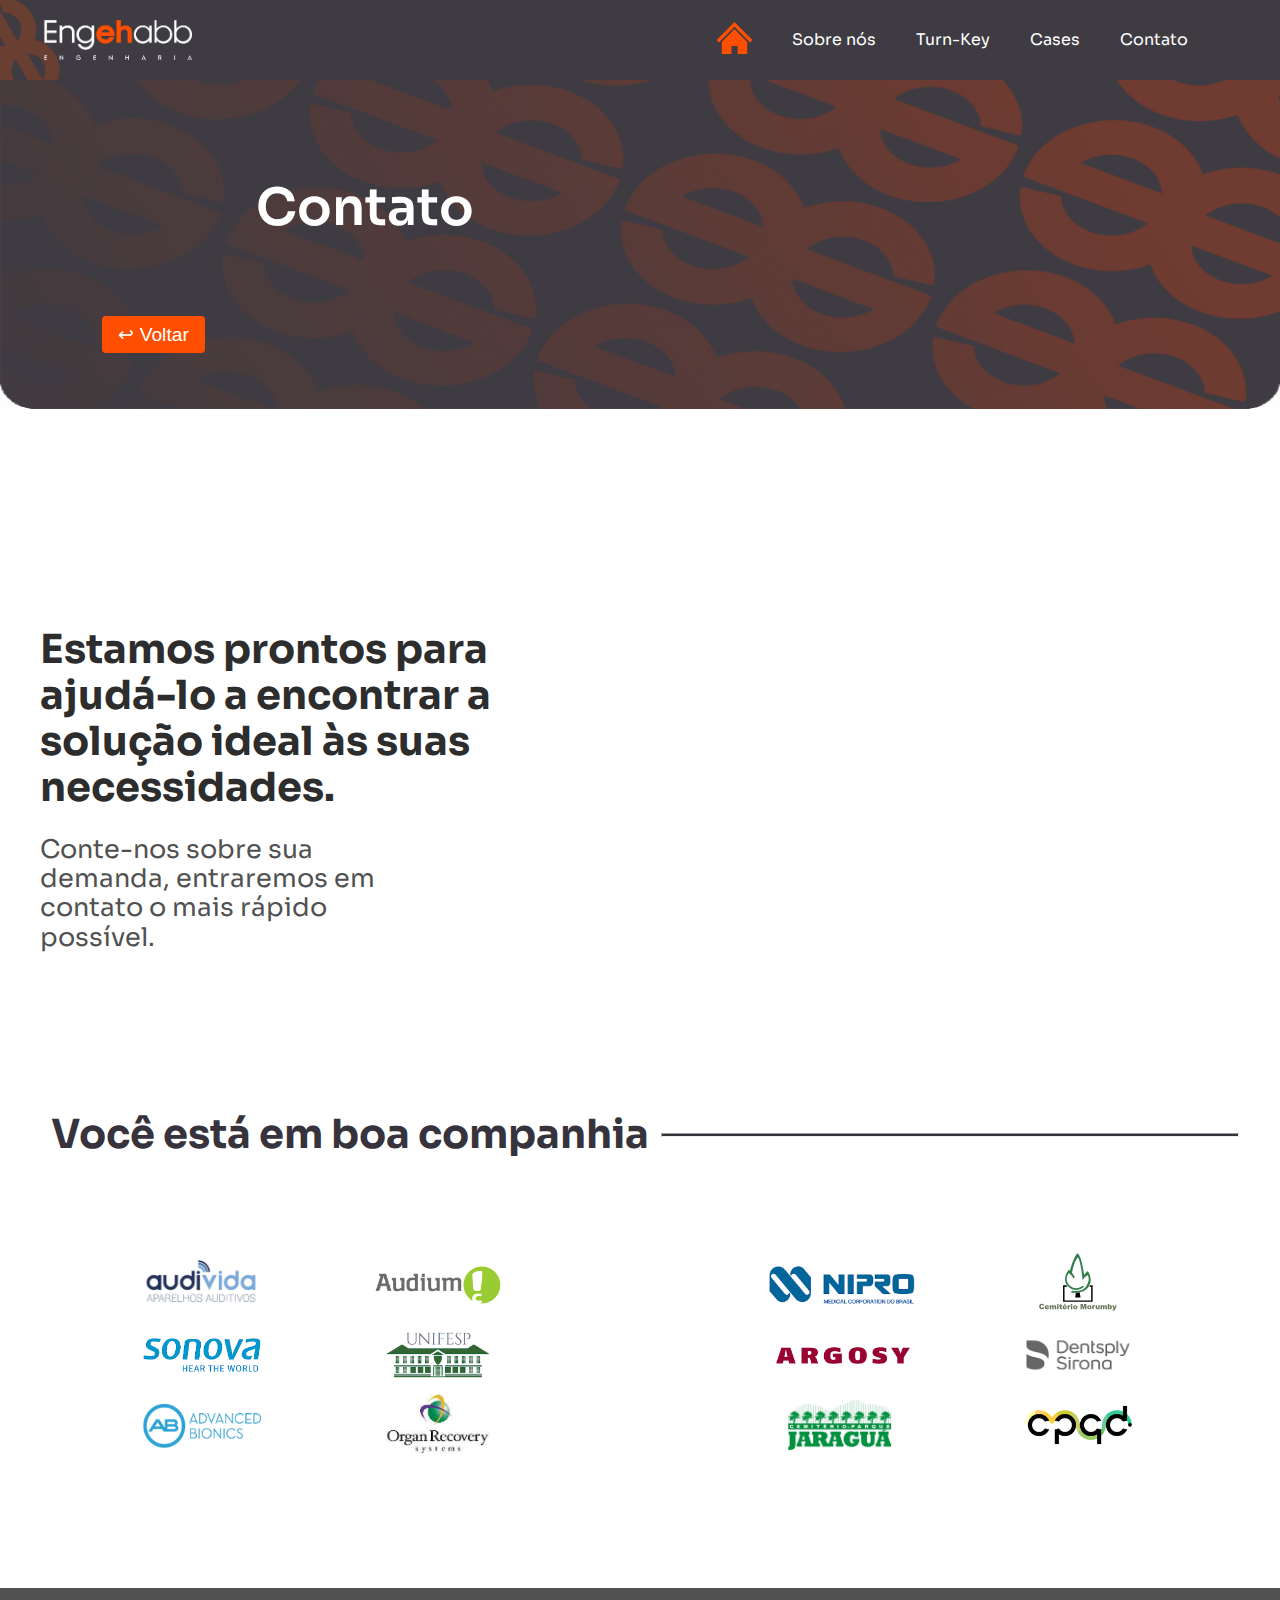
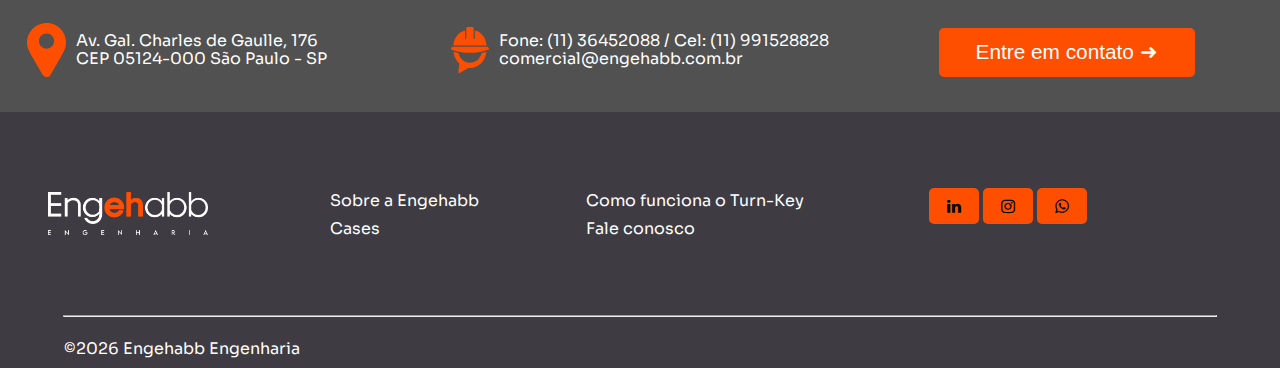
<file: contato.html>
<!DOCTYPE html>
<html lang="en">

<head>
    <!-- Google Tag Manager -->
<script>(function(w,d,s,l,i){w[l]=w[l]||[];w[l].push({'gtm.start':
    new Date().getTime(),event:'gtm.js'});var f=d.getElementsByTagName(s)[0],
    j=d.createElement(s),dl=l!='dataLayer'?'&l='+l:'';j.async=true;j.src=
    'https://www.googletagmanager.com/gtm.js?id='+i+dl;f.parentNode.insertBefore(j,f);
    })(window,document,'script','dataLayer','GTM-PXZL7ZJ');</script>
    <!-- End Google Tag Manager -->
    <meta charset="UTF-8">
    <meta http-equiv="X-UA-Compatible" content="IE=edge">
    <meta name="viewport" content="width=device-width, initial-scale=1.0">
    <meta name="description" content="Engehabb Engenharia website">
    <link href="styles/normalize.css" rel="stylesheet">
    <link href="styles/s_base.css" rel="stylesheet">
    <link href="styles/s_medium.css" rel="stylesheet">
    <link href="styles/s_large.css" rel="stylesheet">
    <link rel="preconnect" href="https://fonts.googleapis.com">
    <link rel="preconnect" href="https://fonts.gstatic.com" crossorigin>
    <link href="https://fonts.googleapis.com/css2?family=Sora:wght@100;200;300;400;500;600;700;800&display=swap"
        rel="stylesheet">
    <link rel="stylesheet" href="https://cdnjs.cloudflare.com/ajax/libs/font-awesome/6.4.0/css/all.min.css"
        integrity="sha512-iecdLmaskl7CVkqkXNQ/ZH/XLlvWZOJyj7Yy7tcenmpD1ypASozpmT/E0iPtmFIB46ZmdtAc9eNBvH0H/ZpiBw=="
        crossorigin="anonymous" referrerpolicy="no-referrer">
        <link rel="stylesheet" href="https://cdnjs.cloudflare.com/ajax/libs/font-awesome/4.7.0/css/font-awesome.min.css">
    <title>Engehabb Engenharia | Contato</title>
</head>

<body>
    <!-- Google Tag Manager (noscript) -->
<noscript><iframe src="https://www.googletagmanager.com/ns.html?id=GTM-PXZL7ZJ"
    height="0" width="0" style="display:none;visibility:hidden"></iframe></noscript>
    <!-- End Google Tag Manager (noscript) -->
    
    <header>
            <div class="navbar">
                <img class="logo" src="images/LOGOTIPO1.png" alt="logo">
                <ul class="links">
                    <li><a href="index.html"><img class="home" src="images/HOME.svg" alt="home"></a></li>
                    <li><a href="sobre.html">Sobre nós</a></li>
                    <li><a href="turn.html">Turn-Key</a></li>
                    <li><a href="cases.html">Cases</a></li>
                    <li><a href="contato.html">Contato</a></li>
                </ul>
                <div class="toggle_btn">
                    <i class="fa-solid fa-bars"></i>
                </div>
            </div>
            <div class="dropdown_menu">
                <ul class="links">
                    <li><a href="index.html">Home</a></li>
                    <li><a href="sobre.html">Sobre nós</a></li>
                    <li><a href="turn.html">Turn-Key</a></li>
                    <li><a href="cases.html">Cases</a></li>
                    <li><a href="contato.html">Contato</a></li>
                </ul>
            </div>  
    </header>

    <main>
        <div id="hero">
            <img id="hero-image" src="images/IMG1.png" alt="hero image">
            <h1>Contato</h1>
            <button id="back4">&#8617; Voltar</button>
            </div>
        <div id="contato-content">
        <div id="contato-subcontent1">
        <h2>Estamos prontos para ajudá-lo a encontrar a solução ideal às suas necessidades.</h2>
        <p>Conte-nos sobre sua demanda, entraremos em contato o mais rápido possível.</p>
        </div>
        <div id="contato-subcontent2">
            <script data-b24-form="inline/4/7c865w" data-skip-moving="true">
                (function(w,d,u){
                var s=d.createElement('script');s.async=true;s.src=u+'?'+(Date.now()/180000|0);
                var h=d.getElementsByTagName('script')[0];h.parentNode.insertBefore(s,h);
                })(window,document,'https://cdn.bitrix24.com.br/b25712005/crm/form/loader_4.js');
            </script>
        </div>
        </div>
        <div id="container4">
            <div id="subcontainer4-1">
                <div id="companhia">
                <h3>Você está em boa companhia</h3>
                <hr>
                </div>
            </div>
            <div id="subcontainer4-2">
                <div> 
                    <img id="audivida" src="./images/2.svg" alt="logotipo">
                    <img id="audium" src="./images/3.svg" alt="logotipo">
                </div>
                <div>
                    <img src="./images/4.svg" alt="logotipo">
                    <img id="cemiterio" src="./images/5.svg" alt="logotipo">
                </div>
                <div>
                    <img src="./images/6.svg" alt="logotipo">
                    <img src="./images/7.svg" alt="logotipo">
                </div>
                <div>
                    <img src="./images/8.svg" alt="logotipo">
                    <img src="./images/9.svg" alt="logotipo">
                </div>
                <div>
                    <img src="./images/10.svg" alt="logotipo">
                    <img id="organ" src="./images/11.svg" alt="logotipo">
                </div>
                <div> 
                    <img src="./images/12.svg" alt="logotipo">
                    <img src="./images/13.svg" alt="logotipo">
                </div>

            </div>
        </div>

    </main>

    <footer>
        <div id="footer1">
        <div id="subfooter1">
        <img src="images/LOCAL.svg" alt="local logo">
        <span>
        <p>Av. Gal. Charles de Gaulle, 176 </p>
        <p>CEP 05124-000 São Paulo - SP</p>
    </span>
        </div>
        <div id="subfooter2">
        <img src="images/CONTATO.svg" alt="contato logo">
        <span>
        <p>Fone: (11) 36452088 / Cel: (11) 991528828</p>
        <p>comercial@engehabb.com.br</p>
        </span>
        </div>
        <button id="contact-button">Entre em contato &#10140;</button>
        </div>
        <div id="footer2">
            <img id="logo2" src="images/lLOGOTIPO.png" alt="logo">
        <ul>
        <li><a href="sobre.html">Sobre a Engehabb</a></li>
        <li><a href="cases.html">Cases</a></li>
        
        </ul>
        <ul id="list2">
        <li><a href="turn.html">Como funciona o Turn-Key</a></li>
        <li><a href="contato.html">Fale conosco</a></li>
        </ul>
        <div id="list3">
        <a href="https://www.linkedin.com/company/engehabbengenharia/" class="fa fa-linkedin"></a>
        <a href="https://www.instagram.com/engehabb/" class="fa fa-instagram"></a>
        <a href="https://api.whatsapp.com/send?phone=5511991528828" class="fa fa-whatsapp"></a>
        </div>
        </div>
        <div id="footer3">
        <hr>
        <p>©<span id="year"></span> Engehabb Engenharia</p> 
        </div>
        </footer>
<script src="scripts/toggle.js"></script>
<script src="scripts/year1.js"></script>
<script>
document.querySelector("#back4").onclick = function () {
    window.location.href = "cases.html";
};
</script>
</body>

</html>
</file>
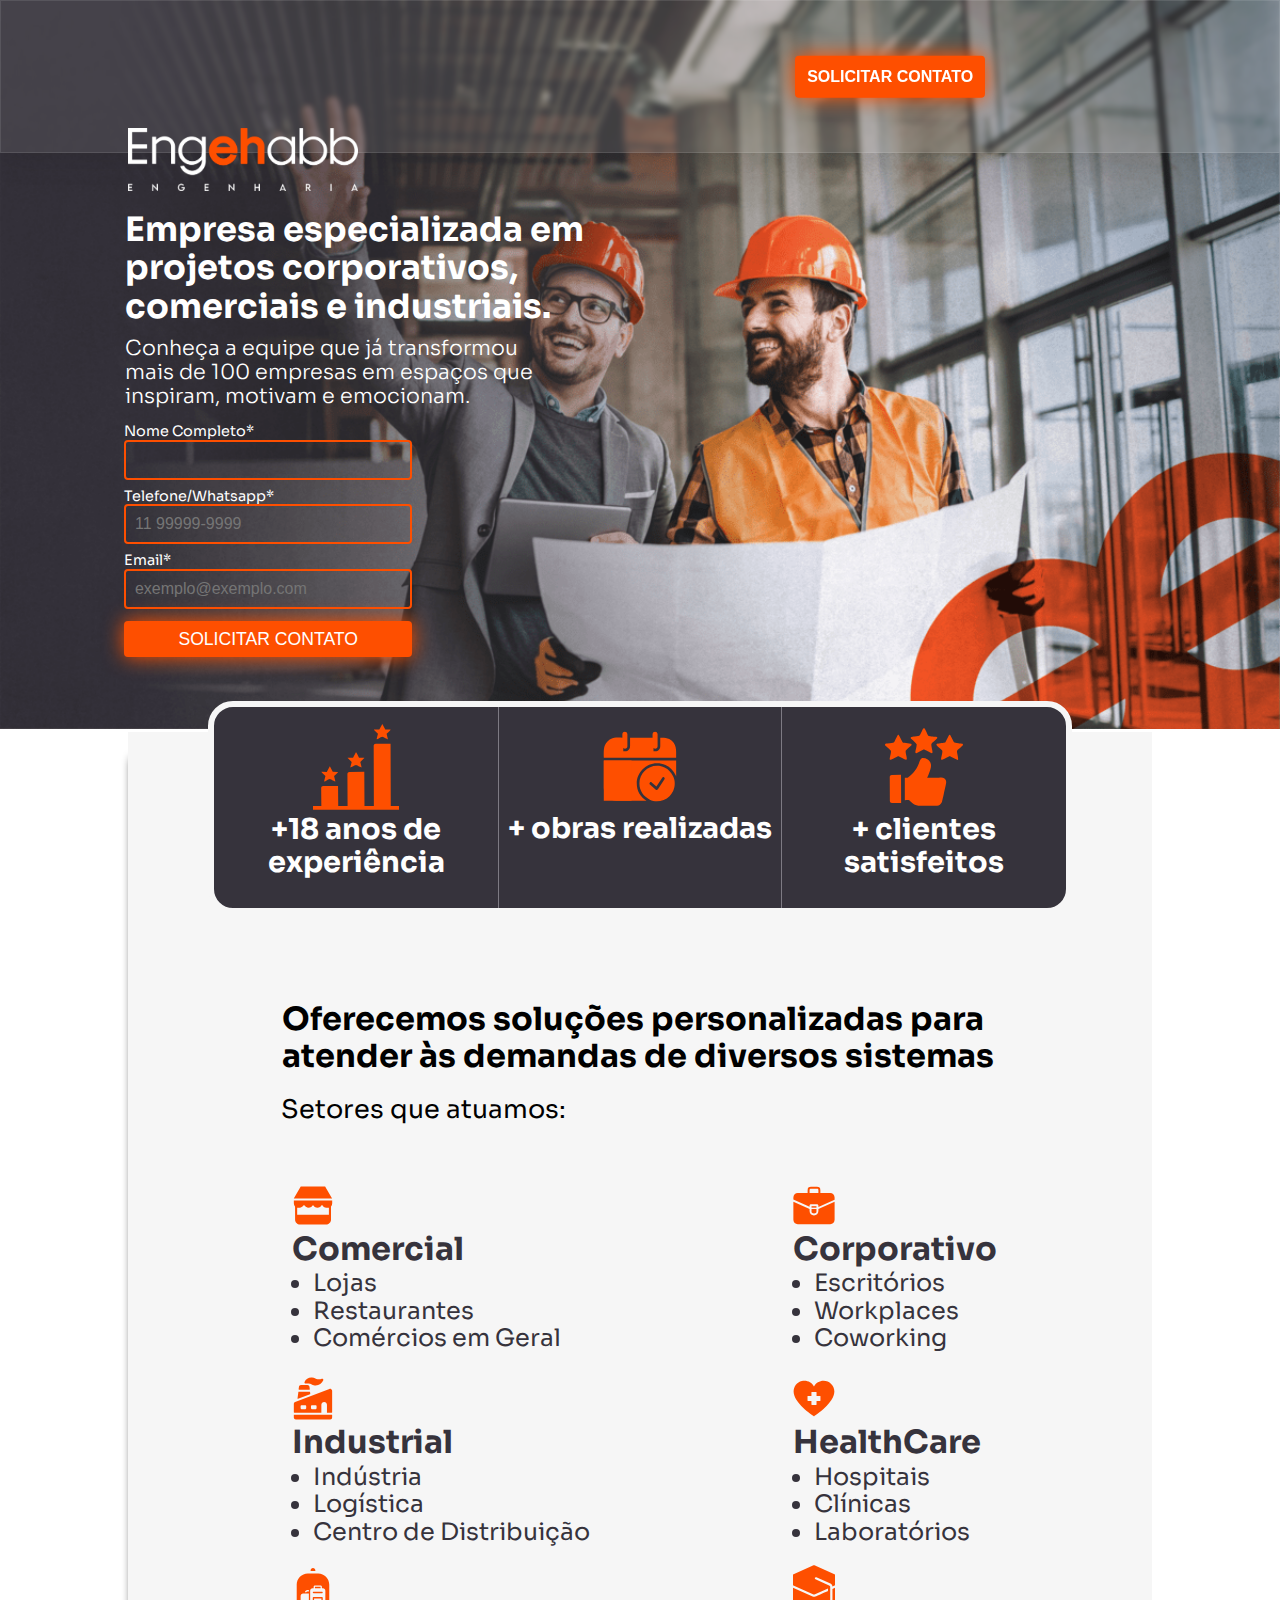
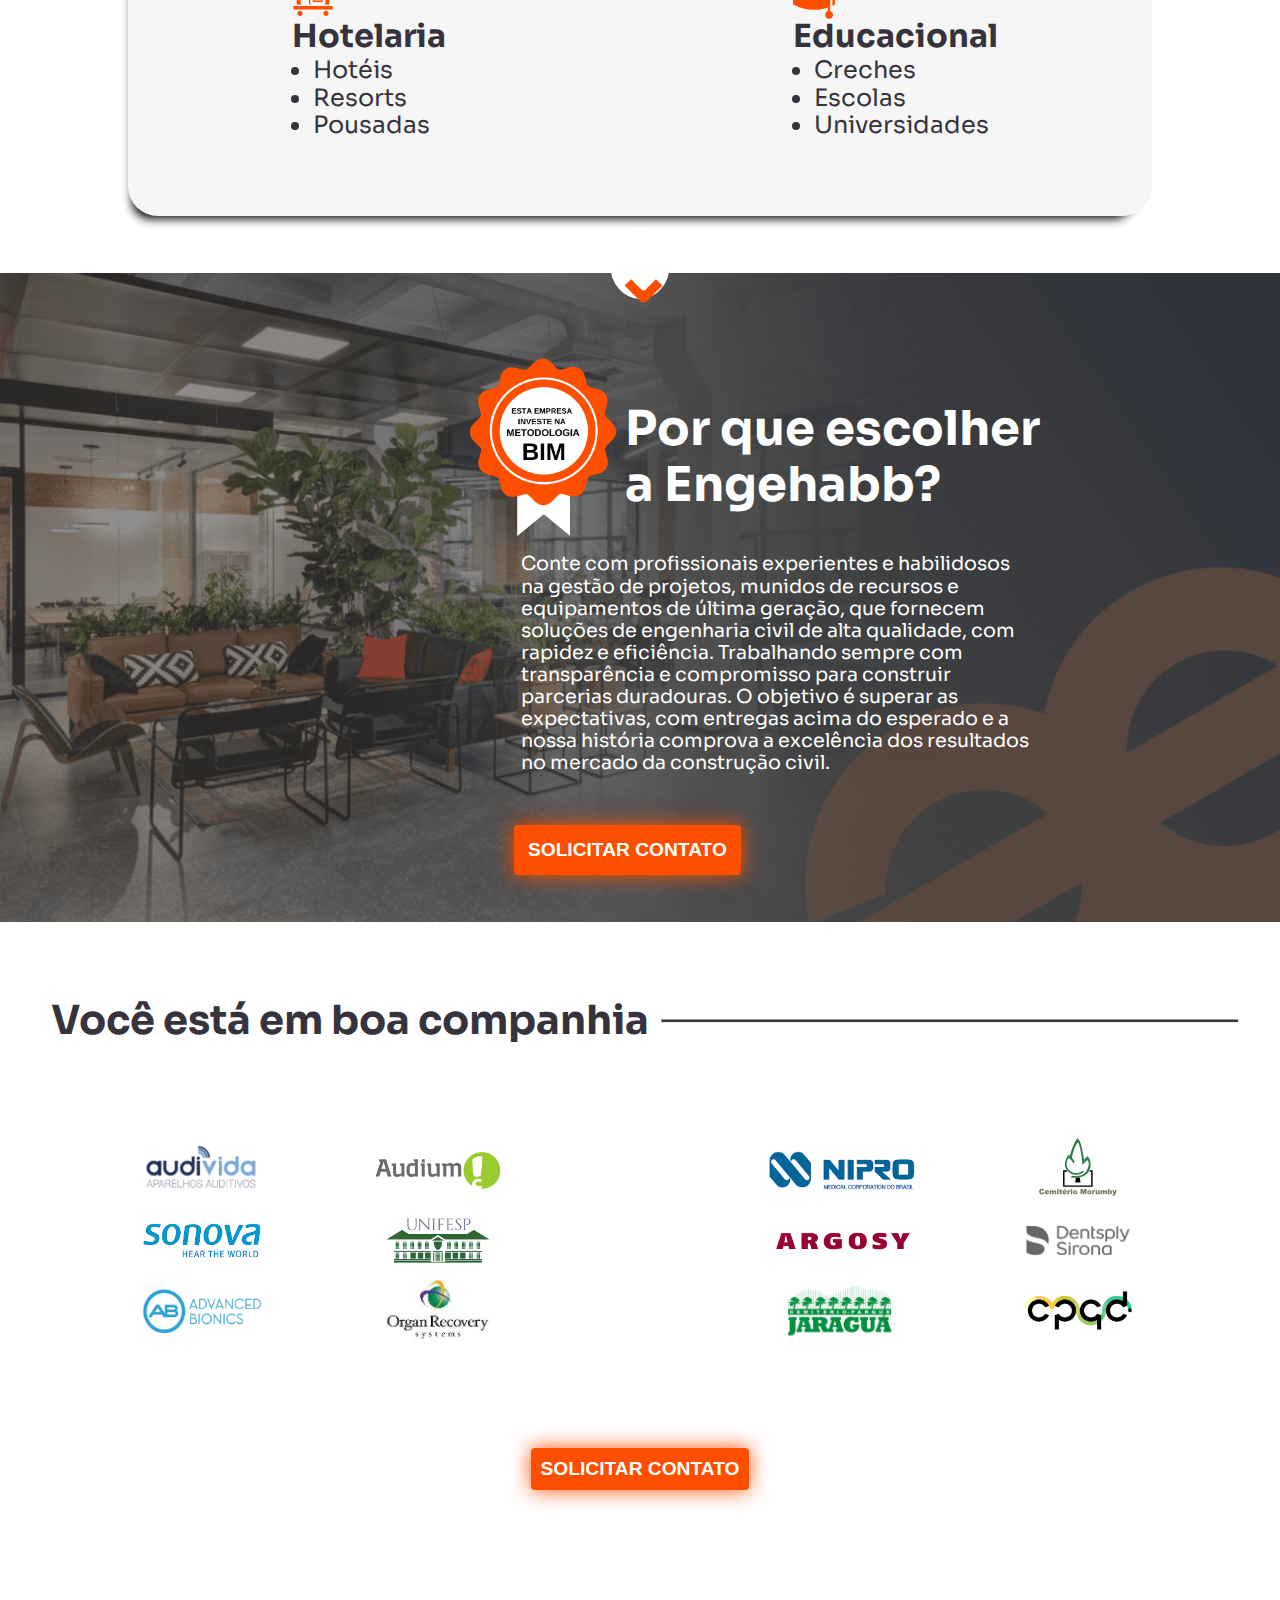
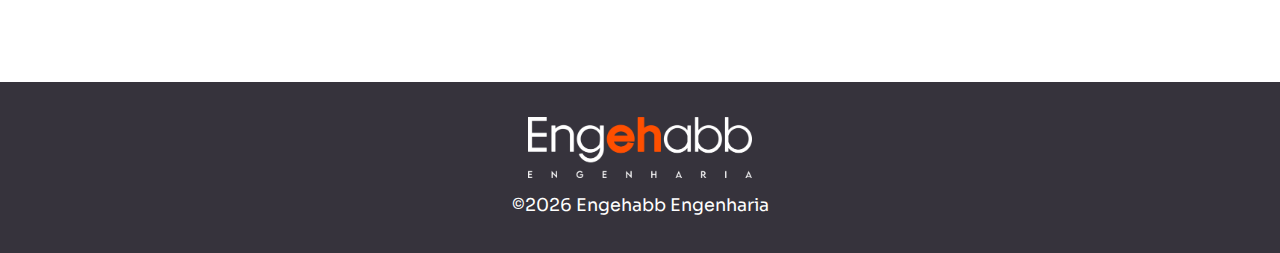
<file: eng.html>
<html lang="en">
<head>
        <!-- Google Tag Manager -->
<script>(function(w,d,s,l,i){w[l]=w[l]||[];w[l].push({'gtm.start':
    new Date().getTime(),event:'gtm.js'});var f=d.getElementsByTagName(s)[0],
    j=d.createElement(s),dl=l!='dataLayer'?'&l='+l:'';j.async=true;j.src=
    'https://www.googletagmanager.com/gtm.js?id='+i+dl;f.parentNode.insertBefore(j,f);
    })(window,document,'script','dataLayer','GTM-PXZL7ZJ');</script>
    <!-- End Google Tag Manager -->
    <meta charset="UTF-8">
    <meta http-equiv="X-UA-Compatible" content="IE=edge">
    <meta name="viewport" content="width=device-width, initial-scale=1.0">
    <meta name="description" content="Engehabb Engenharia Landing Page">
    <link href="./styles/normalize.css" rel="stylesheet">
    <link href="./styles/small.css" rel="stylesheet">
    <link href="./styles/medium.css" rel="stylesheet">
    <link href="./styles/large.css" rel="stylesheet">
    <link rel="preconnect" href="https://fonts.googleapis.com">
    <link rel="preconnect" href="https://fonts.gstatic.com" crossorigin>
    <link href="https://fonts.googleapis.com/css2?family=Sora:wght@100;200;300;400;500;600;700;800&display=swap"
        rel="stylesheet">
    <title>Engehabb Engenharia</title>
</head>

<body>
    <!-- Google Tag Manager (noscript) -->
<noscript><iframe src="https://www.googletagmanager.com/ns.html?id=GTM-PXZL7ZJ"
    height="0" width="0" style="display:none;visibility:hidden"></iframe></noscript>
    <!-- End Google Tag Manager (noscript) -->
    <header>
        <img id="image-logo" src="./images/lLOGOTIPO.png" alt="engehabb logo">
        <img id="image-back" src="./images/headerimg.png" alt="engehabb background imagem">
        <div id="header-button">
            <button class="button" onclick="scrolldiv()">SOLICITAR CONTATO</button>
        </div>
        <div id="slogan">
            <h1>Empresa especializada em projetos corporativos, comerciais e industriais.</h1>
            <p>Conheça a equipe que já transformou mais de 100 empresas em espaços que inspiram, motivam e emocionam.
            </p>
        </div>
        <form action="https://api.sheetmonkey.io/form/nXg78LuG5NX7BsWizywW81" method="post">
            <fieldset>
                <label class="top">Nome Completo*<input type="text" name="fname" id="nomecompleto" required></label>
                <label class="top">Telefone/Whatsapp*<input type="tel" name="phone" id="telefone" placeholder="11 99999-9999"
                        required></label>
                <label class="top">Email*<input type="email" name="email" id="endEmail" placeholder="exemplo@exemplo.com"
                        required></label>
                <input type="submit" value="SOLICITAR CONTATO" class="submitBtn" onclick="myFunction()">
            </fieldset>
        </form>
    </header>
    <main>
        <div id="container1">
            <div><img src="./images/ESXP.svg" alt="experiência ícone">
                <p>+<span data-target="45" class="count">18</span> anos de experiência</p>
            </div>
            <div id="image-bor"><img src="./images/REALIZAR.svg" alt="realizar ícone">
                <p>+<span data-target="640" class="count"></span> obras realizadas</p>
            </div>
            <div><img src="./images/SATISFACAO.svg" alt="satisfação ícone">
                <p>+<span data-target="140" class="count"></span> clientes satisfeitos</p>
            </div>
        </div>
        <div id="container2">
            <br>
            <h2>Oferecemos soluções personalizadas para atender às demandas de diversos sistemas</h2>
            <p>Setores que atuamos:</p>

            <div id="subcontainer2-1">
                <div class="icones"><img src="./images/COMERCIAL.svg" alt="comercial ícone">
                    <h3>Comercial</h3>
                    <ul>
                        <li>Lojas</li>
                        <li>Restaurantes</li>
                        <li>Comércios em Geral</li>
                    </ul>
                </div>
                <div class="icones"><img src="./images/CORPORATIVO.svg" alt="corporativo ícone">
                    <h3>Corporativo</h3>
                    <ul>
                        <li>Escritórios</li>
                        <li>Workplaces</li>
                        <li>Coworking</li>
                    </ul>
                </div>
                <div class="icones"><img src="./images/INDUSTRIAL.svg" alt="industrial ícone">
                    <h3>Industrial</h3>
                    <ul>
                        <li>Indústria</li>
                        <li>Logística</li>
                        <li>Centro de Distribuição</li>
                    </ul>
                </div>
                <div class="icones"><img src="./images/HEALTHCARE.svg" alt="healthcare ícone">
                    <h3>HealthCare</h3>
                    <ul>
                        <li>Hospitais</li>
                        <li>Clínicas</li>
                        <li>Laboratórios</li>
                    </ul>
                </div>
                <div class="icones"><img src="./images/HOTELARIA.svg" alt="hotelaria ícone">
                    <h3>Hotelaria</h3>
                    <ul>
                        <li>Hotéis</li>
                        <li>Resorts</li>
                        <li>Pousadas</li>
                    </ul>
                </div>
                <div class="icones"><img src="./images/EDUCACIONAL.svg" alt="educacional ícone">
                    <h3>Educacional</h3>
                    <ul>
                        <li>Creches</li>
                        <li>Escolas</li>
                        <li>Universidades</li>
                    </ul>
                </div>
            </div>
        </div>
        <div id="container3">
            <div id="arrow">
                <span>&#8964;</span>
            </div>
            <div id="subcontainer3-1">
                <img id="imagem-meio" src="./images/middleimg.png" alt="escritório imagem">
                <div id="part1">
                    <img id="selo" src="./images/bim.png" alt="selo imagem">
                    <h3>Por que escolher a Engehabb?</h3>
                </div>
                <div id="part2">
                    <div>
                    <p>Conte com profissionais experientes e habilidosos na gestão de projetos, munidos de recursos e
                        equipamentos de última geração, que fornecem soluções de engenharia civil de alta qualidade, com
                        rapidez e eficiência.
                    Trabalhando sempre com transparência e compromisso para construir parcerias duradouras. O
                        objetivo é superar as expectativas, com entregas acima do esperado e a nossa história comprova a
                        excelência dos resultados no mercado da construção civil.</p>
                    </div>
                    <button class="button" onclick="scrolldiv()">SOLICITAR CONTATO</button>
                </div>
            </div>
        </div>
        <div id="container4">
            <div id="subcontainer4-1">
                <div id="companhia">
                <h3>Você está em boa companhia</h3>
                <hr>
                </div>
            </div>
            <div id="subcontainer4-2">
                <div> 
                    <img id="audivida" src="./images/2.svg" alt="logotipo">
                    <img src="./images/3.svg" alt="logotipo">
                </div>
                <div>
                    <img src="./images/4.svg" alt="logotipo">
                    <img id="cemiterio" src="./images/5.svg" alt="logotipo">
                </div>
                <div>
                    <img src="./images/6.svg" alt="logotipo">
                    <img src="./images/7.svg" alt="logotipo">
                </div>
                <div>
                    <img src="./images/8.svg" alt="logotipo">
                    <img src="./images/9.svg" alt="logotipo">
                </div>
                <div>
                    <img src="./images/10.svg" alt="logotipo">
                    <img id="organ" src="./images/11.svg" alt="logotipo">
                </div>
                <div> 
                    <img src="./images/12.svg" alt="logotipo">
                    <img src="./images/13.svg" alt="logotipo">
                </div>

            </div>
            <button class="button" onclick="scrolldiv()">SOLICITAR CONTATO</button>
        </div>
    </main>
<footer>
<img id="footer-logo" src="./images/lLOGOTIPO.png" alt="logo">
<p>©<span id="year"></span> Engehabb Engenharia</p>  
</footer>
<script src="./scripts/formulario.js"></script>
<script src="./scripts/button.js">
</script>
<script src="./scripts/year.js"></script>
<script src="./scripts/main.js"></script>
</body>

</html>
</file>
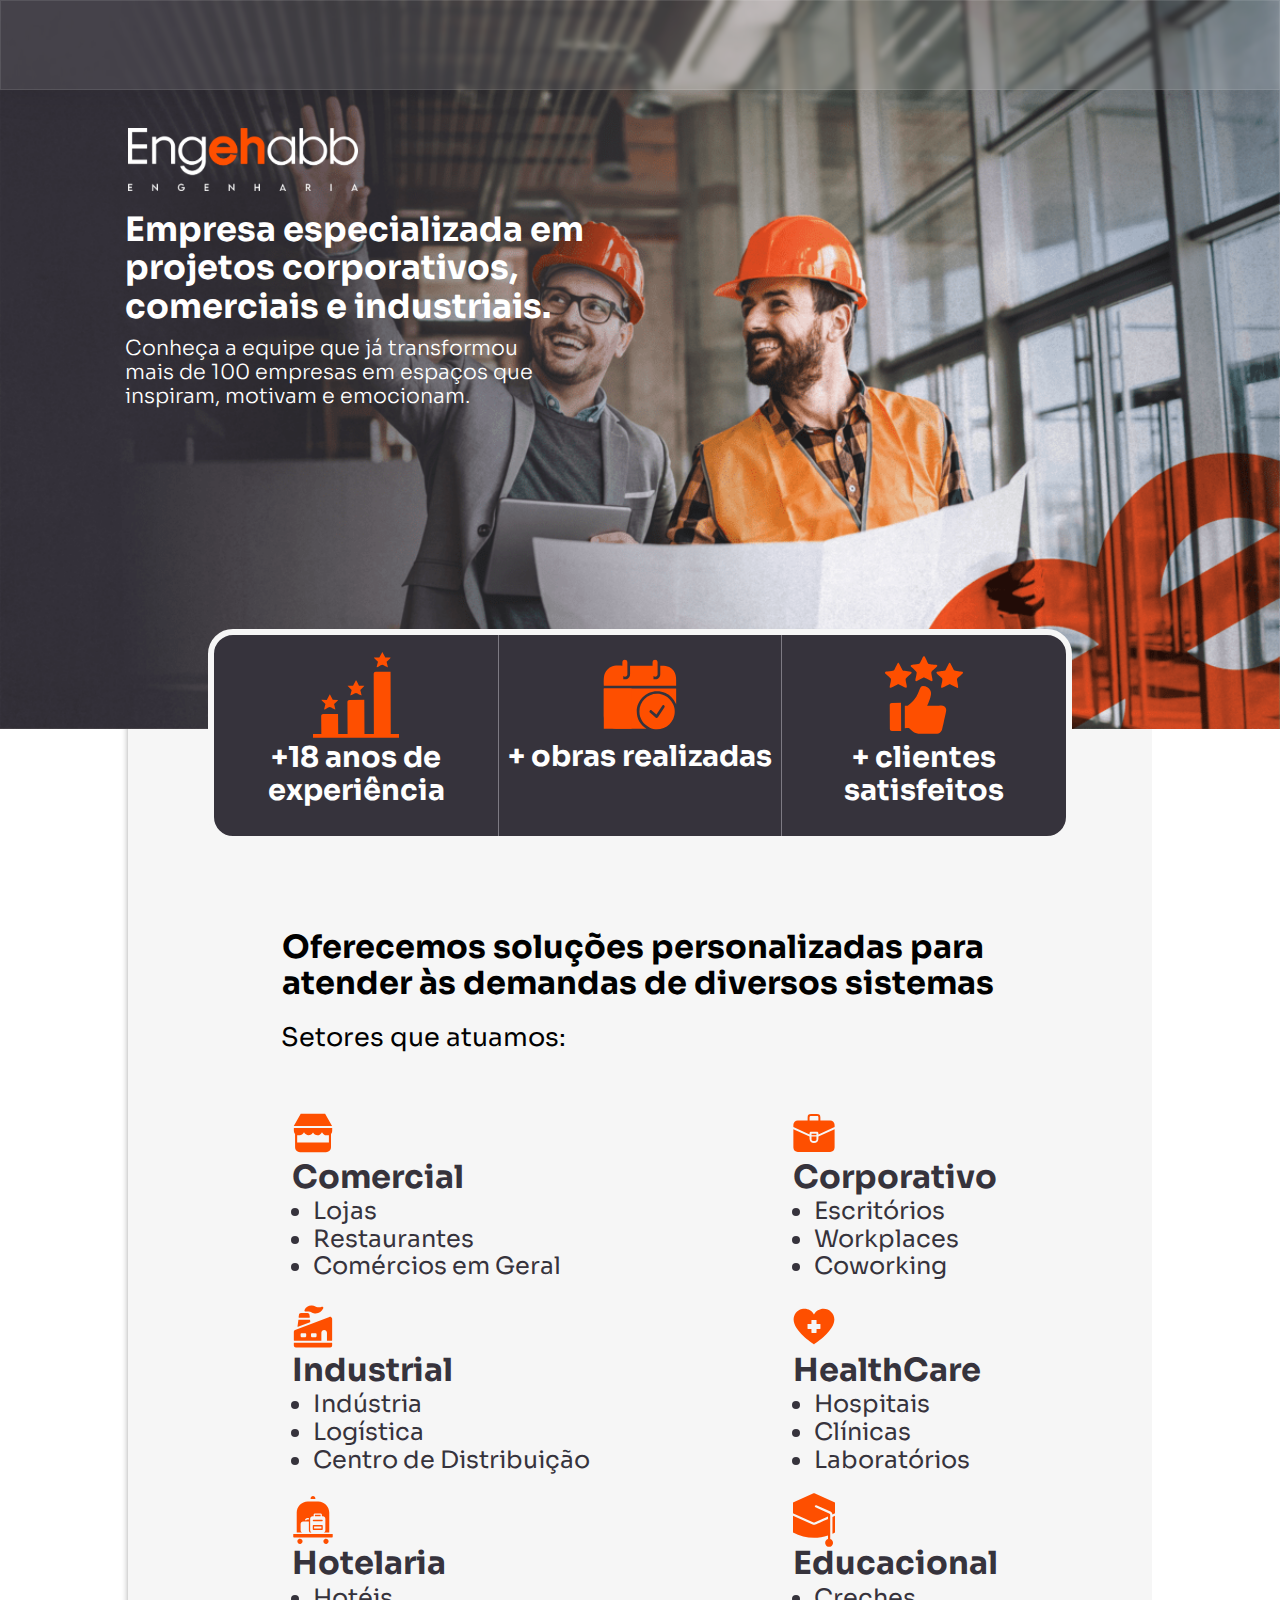
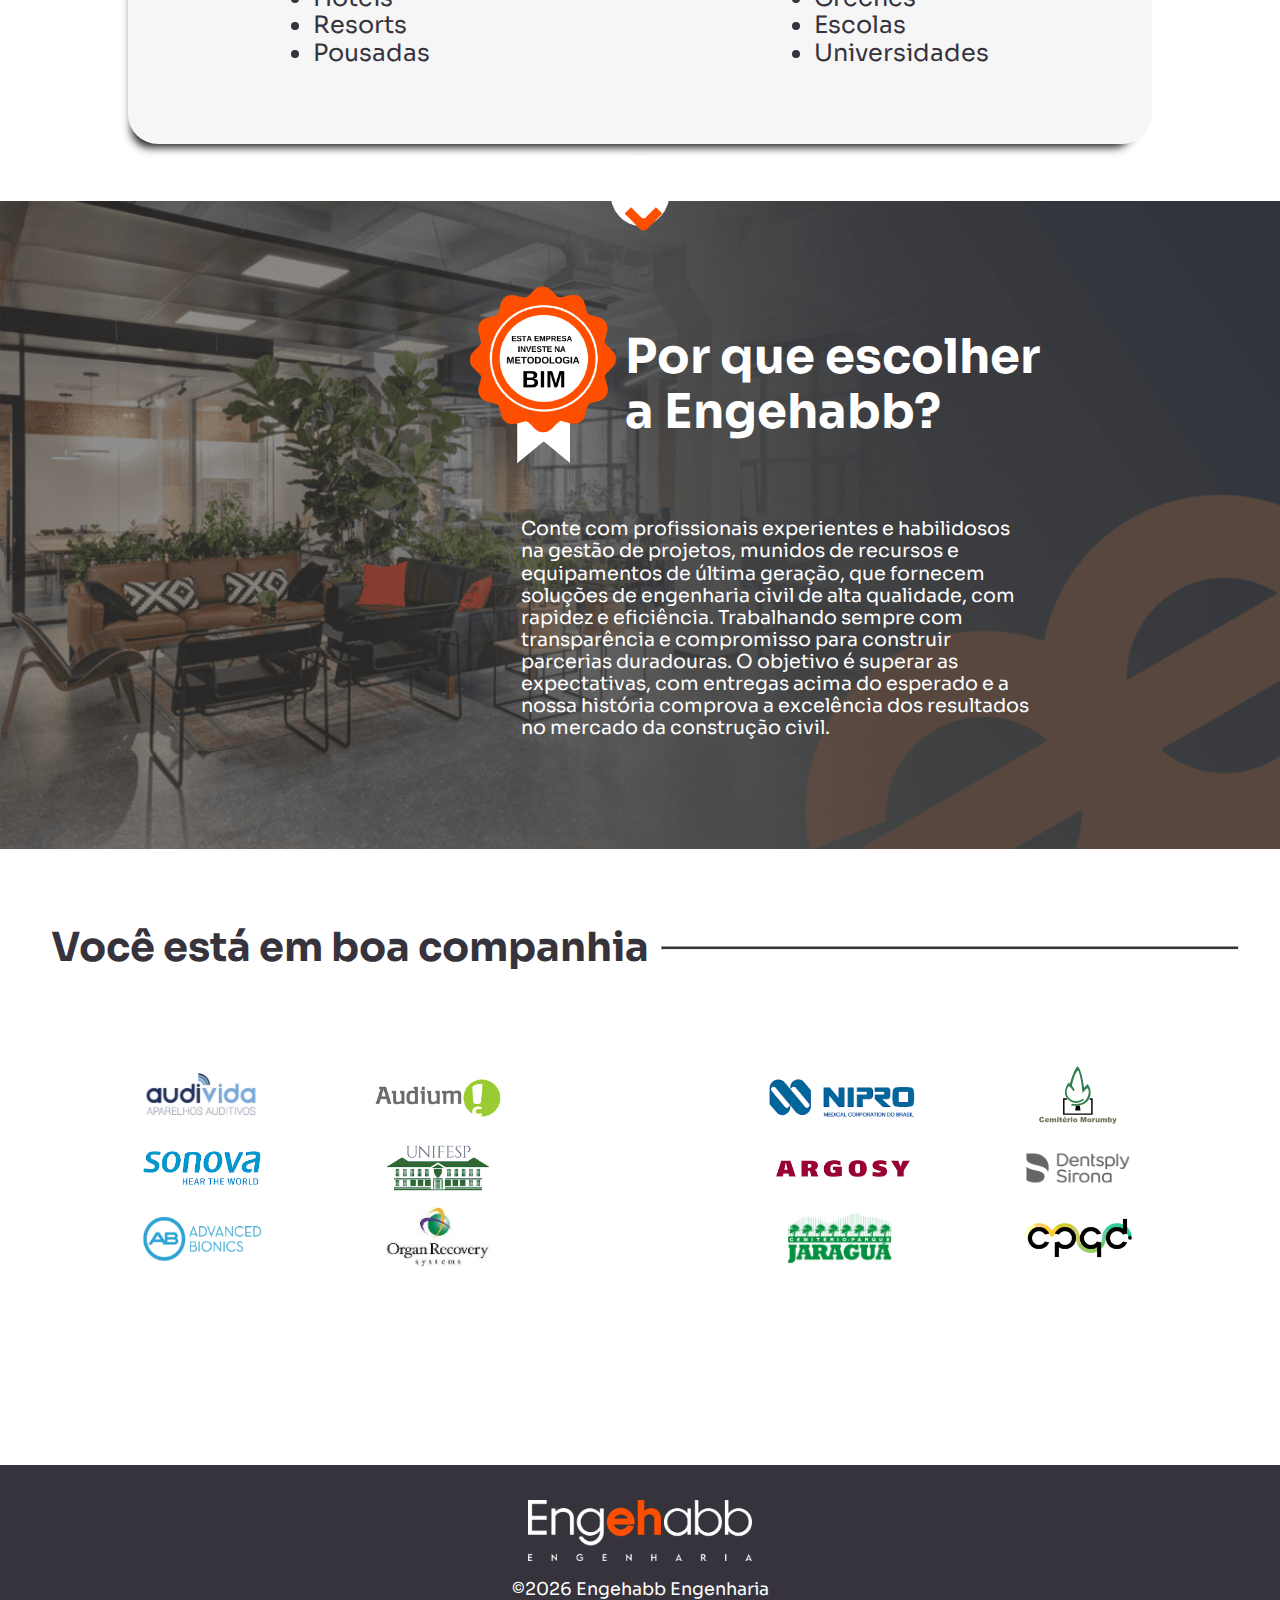
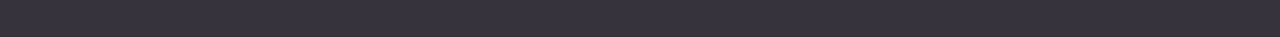
<file: eng2.html>
<html lang="en">
<head>
        <!-- Google Tag Manager -->
<script>(function(w,d,s,l,i){w[l]=w[l]||[];w[l].push({'gtm.start':
    new Date().getTime(),event:'gtm.js'});var f=d.getElementsByTagName(s)[0],
    j=d.createElement(s),dl=l!='dataLayer'?'&l='+l:'';j.async=true;j.src=
    'https://www.googletagmanager.com/gtm.js?id='+i+dl;f.parentNode.insertBefore(j,f);
    })(window,document,'script','dataLayer','GTM-PXZL7ZJ');</script>
    <!-- End Google Tag Manager -->
    <meta charset="UTF-8">
    <meta http-equiv="X-UA-Compatible" content="IE=edge">
    <meta name="viewport" content="width=device-width, initial-scale=1.0">
    <meta name="description" content="Engehabb Engenharia Landing Page">
    <link href="./styles/normalize.css" rel="stylesheet">
    <link href="./styles/small.css" rel="stylesheet">
    <link href="./styles/medium.css" rel="stylesheet">
    <link href="./styles/large.css" rel="stylesheet">
    <link rel="preconnect" href="https://fonts.googleapis.com">
    <link rel="preconnect" href="https://fonts.gstatic.com" crossorigin>
    <link href="https://fonts.googleapis.com/css2?family=Sora:wght@100;200;300;400;500;600;700;800&display=swap"
        rel="stylesheet">
    <title>Engehabb Engenharia</title>
</head>

<body>
    <!-- Google Tag Manager (noscript) -->
<noscript><iframe src="https://www.googletagmanager.com/ns.html?id=GTM-PXZL7ZJ"
    height="0" width="0" style="display:none;visibility:hidden"></iframe></noscript>
    <!-- End Google Tag Manager (noscript) -->
    <header>
        <img id="image-logo" src="./images/lLOGOTIPO.png" alt="engehabb logo">
        <img id="image-back" src="./images/headerimg.png" alt="engehabb background imagem">
        <div id="header-button-new">
            <script data-b24-form="click/2/t4d2rg" data-skip-moving="true">
                (function(w,d,u){
                var s=d.createElement('script');s.async=true;s.src=u+'?'+(Date.now()/180000|0);
                var h=d.getElementsByTagName('script')[0];h.parentNode.insertBefore(s,h);
                })(window,document,'https://cdn.bitrix24.com.br/b25712005/crm/form/loader_2.js');
                </script>
        </div>
        <div id="slogan">
            <h1>Empresa especializada em projetos corporativos, comerciais e industriais.</h1>
            <p>Conheça a equipe que já transformou mais de 100 empresas em espaços que inspiram, motivam e emocionam.
            </p>
        </div>
        <div id="contact-formulario">
            <script data-b24-form="click/2/t4d2rg" data-skip-moving="true">
                (function(w,d,u){
                var s=d.createElement('script');s.async=true;s.src=u+'?'+(Date.now()/180000|0);
                var h=d.getElementsByTagName('script')[0];h.parentNode.insertBefore(s,h);
                })(window,document,'https://cdn.bitrix24.com.br/b25712005/crm/form/loader_2.js');
                </script>
        </div>
    </header>
    <main>
        <div id="container1">
            <div><img src="./images/ESXP.svg" alt="experiência ícone">
                <p>+<span data-target="45" class="count">18</span> anos de experiência</p>
            </div>
            <div id="image-bor"><img src="./images/REALIZAR.svg" alt="realizar ícone">
                <p>+<span data-target="640" class="count"></span> obras realizadas</p>
            </div>
            <div><img src="./images/SATISFACAO.svg" alt="satisfação ícone">
                <p>+<span data-target="140" class="count"></span> clientes satisfeitos</p>
            </div>
        </div>
        <div id="container2">
            <br>
            <h2>Oferecemos soluções personalizadas para atender às demandas de diversos sistemas</h2>
            <p>Setores que atuamos:</p>

            <div id="subcontainer2-1">
                <div class="icones"><img src="./images/COMERCIAL.svg" alt="comercial ícone">
                    <h3>Comercial</h3>
                    <ul>
                        <li>Lojas</li>
                        <li>Restaurantes</li>
                        <li>Comércios em Geral</li>
                    </ul>
                </div>
                <div class="icones"><img src="./images/CORPORATIVO.svg" alt="corporativo ícone">
                    <h3>Corporativo</h3>
                    <ul>
                        <li>Escritórios</li>
                        <li>Workplaces</li>
                        <li>Coworking</li>
                    </ul>
                </div>
                <div class="icones"><img src="./images/INDUSTRIAL.svg" alt="industrial ícone">
                    <h3>Industrial</h3>
                    <ul>
                        <li>Indústria</li>
                        <li>Logística</li>
                        <li>Centro de Distribuição</li>
                    </ul>
                </div>
                <div class="icones"><img src="./images/HEALTHCARE.svg" alt="healthcare ícone">
                    <h3>HealthCare</h3>
                    <ul>
                        <li>Hospitais</li>
                        <li>Clínicas</li>
                        <li>Laboratórios</li>
                    </ul>
                </div>
                <div class="icones"><img src="./images/HOTELARIA.svg" alt="hotelaria ícone">
                    <h3>Hotelaria</h3>
                    <ul>
                        <li>Hotéis</li>
                        <li>Resorts</li>
                        <li>Pousadas</li>
                    </ul>
                </div>
                <div class="icones"><img src="./images/EDUCACIONAL.svg" alt="educacional ícone">
                    <h3>Educacional</h3>
                    <ul>
                        <li>Creches</li>
                        <li>Escolas</li>
                        <li>Universidades</li>
                    </ul>
                </div>
            </div>
        </div>
        <div id="container3">
            <div id="arrow">
                <span>&#8964;</span>
            </div>
            <div id="subcontainer3-1">
                <img id="imagem-meio" src="./images/middleimg.png" alt="escritório imagem">
                <div id="part1">
                    <img id="selo" src="./images/bim.png" alt="selo imagem">
                    <h3>Por que escolher a Engehabb?</h3>
                </div>
                <div id="part2new">
                    <div>
                    <p>Conte com profissionais experientes e habilidosos na gestão de projetos, munidos de recursos e
                        equipamentos de última geração, que fornecem soluções de engenharia civil de alta qualidade, com
                        rapidez e eficiência.
                    Trabalhando sempre com transparência e compromisso para construir parcerias duradouras. O
                        objetivo é superar as expectativas, com entregas acima do esperado e a nossa história comprova a
                        excelência dos resultados no mercado da construção civil.</p>
                    </div>
                    <script data-b24-form="click/2/t4d2rg" data-skip-moving="true">
                        (function(w,d,u){
                        var s=d.createElement('script');s.async=true;s.src=u+'?'+(Date.now()/180000|0);
                        var h=d.getElementsByTagName('script')[0];h.parentNode.insertBefore(s,h);
                        })(window,document,'https://cdn.bitrix24.com.br/b25712005/crm/form/loader_2.js');
                        </script>
                </div>
            </div>
        </div>
        <div id="container4">
            <div id="subcontainer4-1">
                <div id="companhia">
                <h3>Você está em boa companhia</h3>
                <hr>
                </div>
            </div>
            <div id="subcontainer4-2">
                <div> 
                    <img id="audivida" src="./images/2.svg" alt="logotipo">
                    <img src="./images/3.svg" alt="logotipo">
                </div>
                <div>
                    <img src="./images/4.svg" alt="logotipo">
                    <img id="cemiterio" src="./images/5.svg" alt="logotipo">
                </div>
                <div>
                    <img src="./images/6.svg" alt="logotipo">
                    <img src="./images/7.svg" alt="logotipo">
                </div>
                <div>
                    <img src="./images/8.svg" alt="logotipo">
                    <img src="./images/9.svg" alt="logotipo">
                </div>
                <div>
                    <img src="./images/10.svg" alt="logotipo">
                    <img id="organ" src="./images/11.svg" alt="logotipo">
                </div>
                <div> 
                    <img src="./images/12.svg" alt="logotipo">
                    <img src="./images/13.svg" alt="logotipo">
                </div>

            </div>
            <script data-b24-form="click/2/t4d2rg" data-skip-moving="true">
                (function(w,d,u){
                var s=d.createElement('script');s.async=true;s.src=u+'?'+(Date.now()/180000|0);
                var h=d.getElementsByTagName('script')[0];h.parentNode.insertBefore(s,h);
                })(window,document,'https://cdn.bitrix24.com.br/b25712005/crm/form/loader_2.js');
                </script>
        </div>
    </main>
<footer>
<img id="footer-logo" src="./images/lLOGOTIPO.png" alt="logo">
<p>©<span id="year"></span> Engehabb Engenharia</p>  
</footer>
<script src="./scripts/formulario.js"></script>
<script src="./scripts/button.js">
</script>
<script src="./scripts/year.js"></script>
<script src="./scripts/main.js"></script>
<script src="./scripts/test.js"></script>
</body>

</html>
</file>
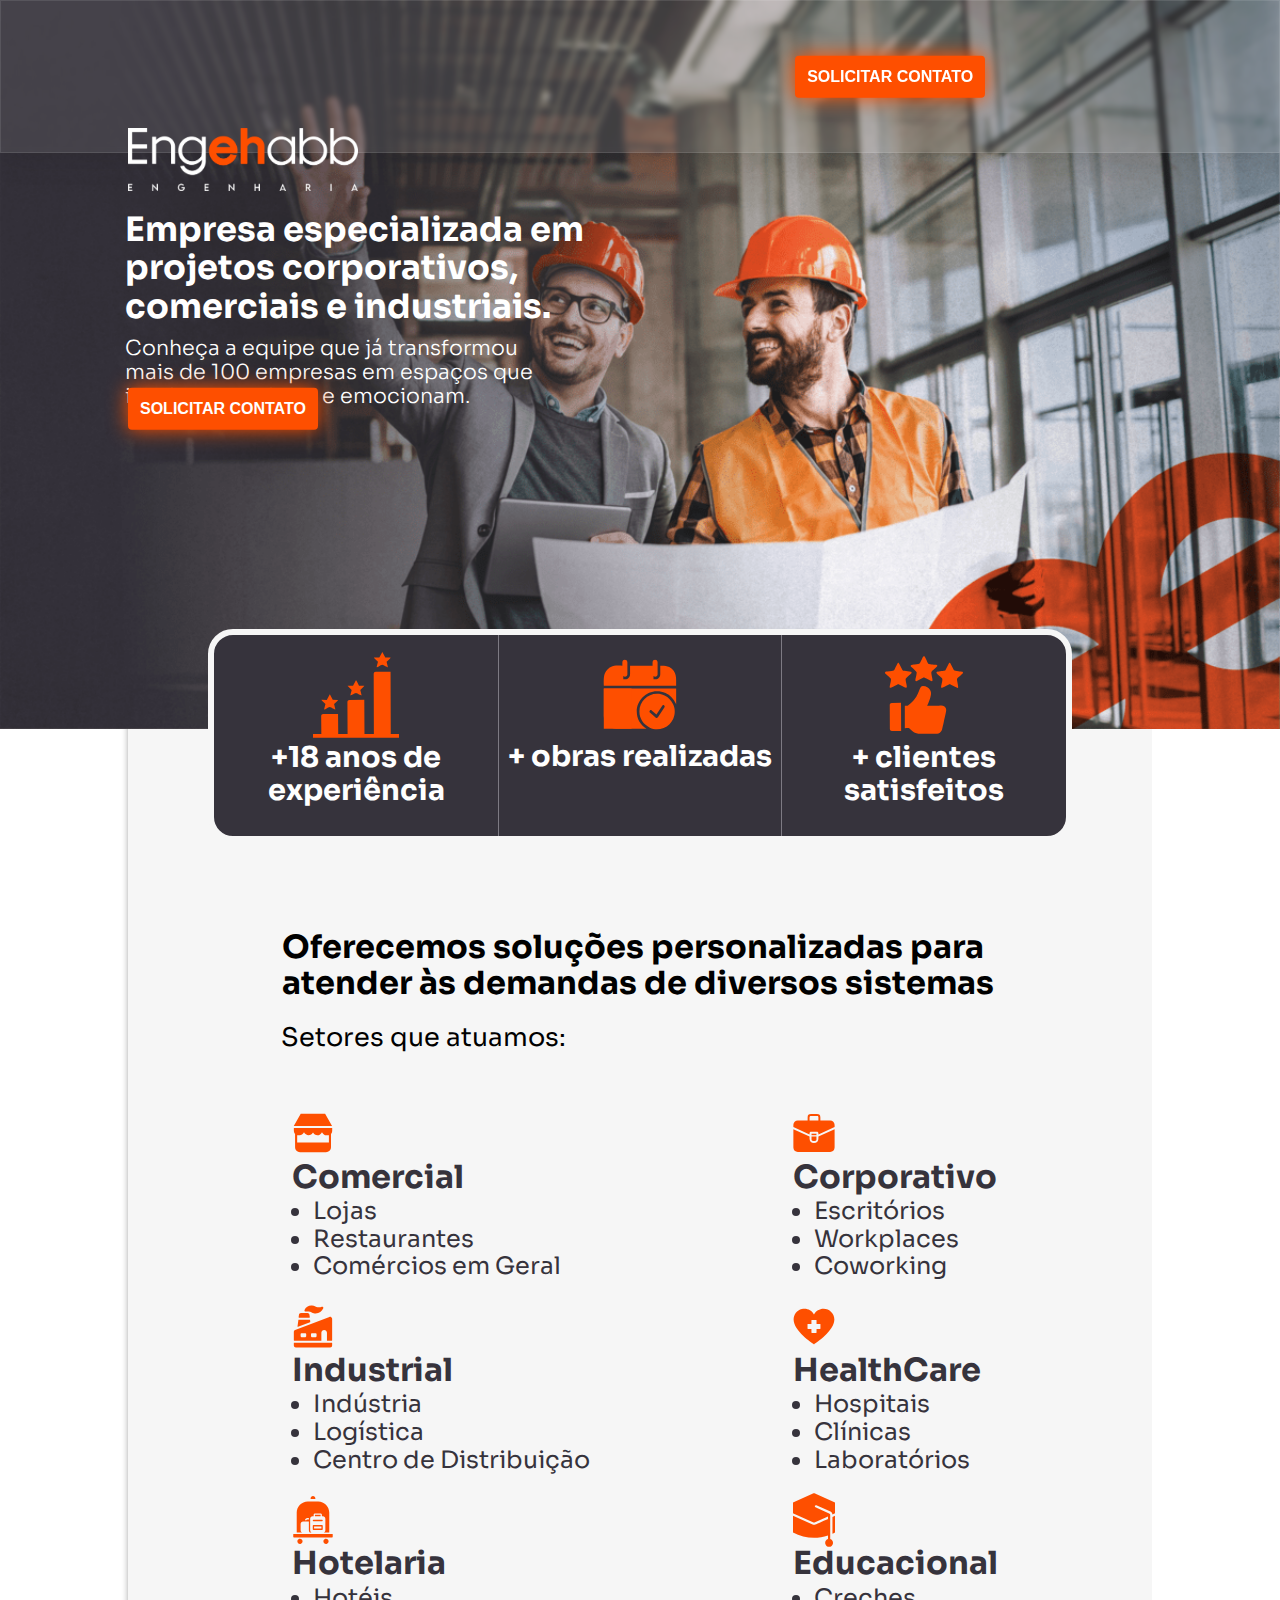
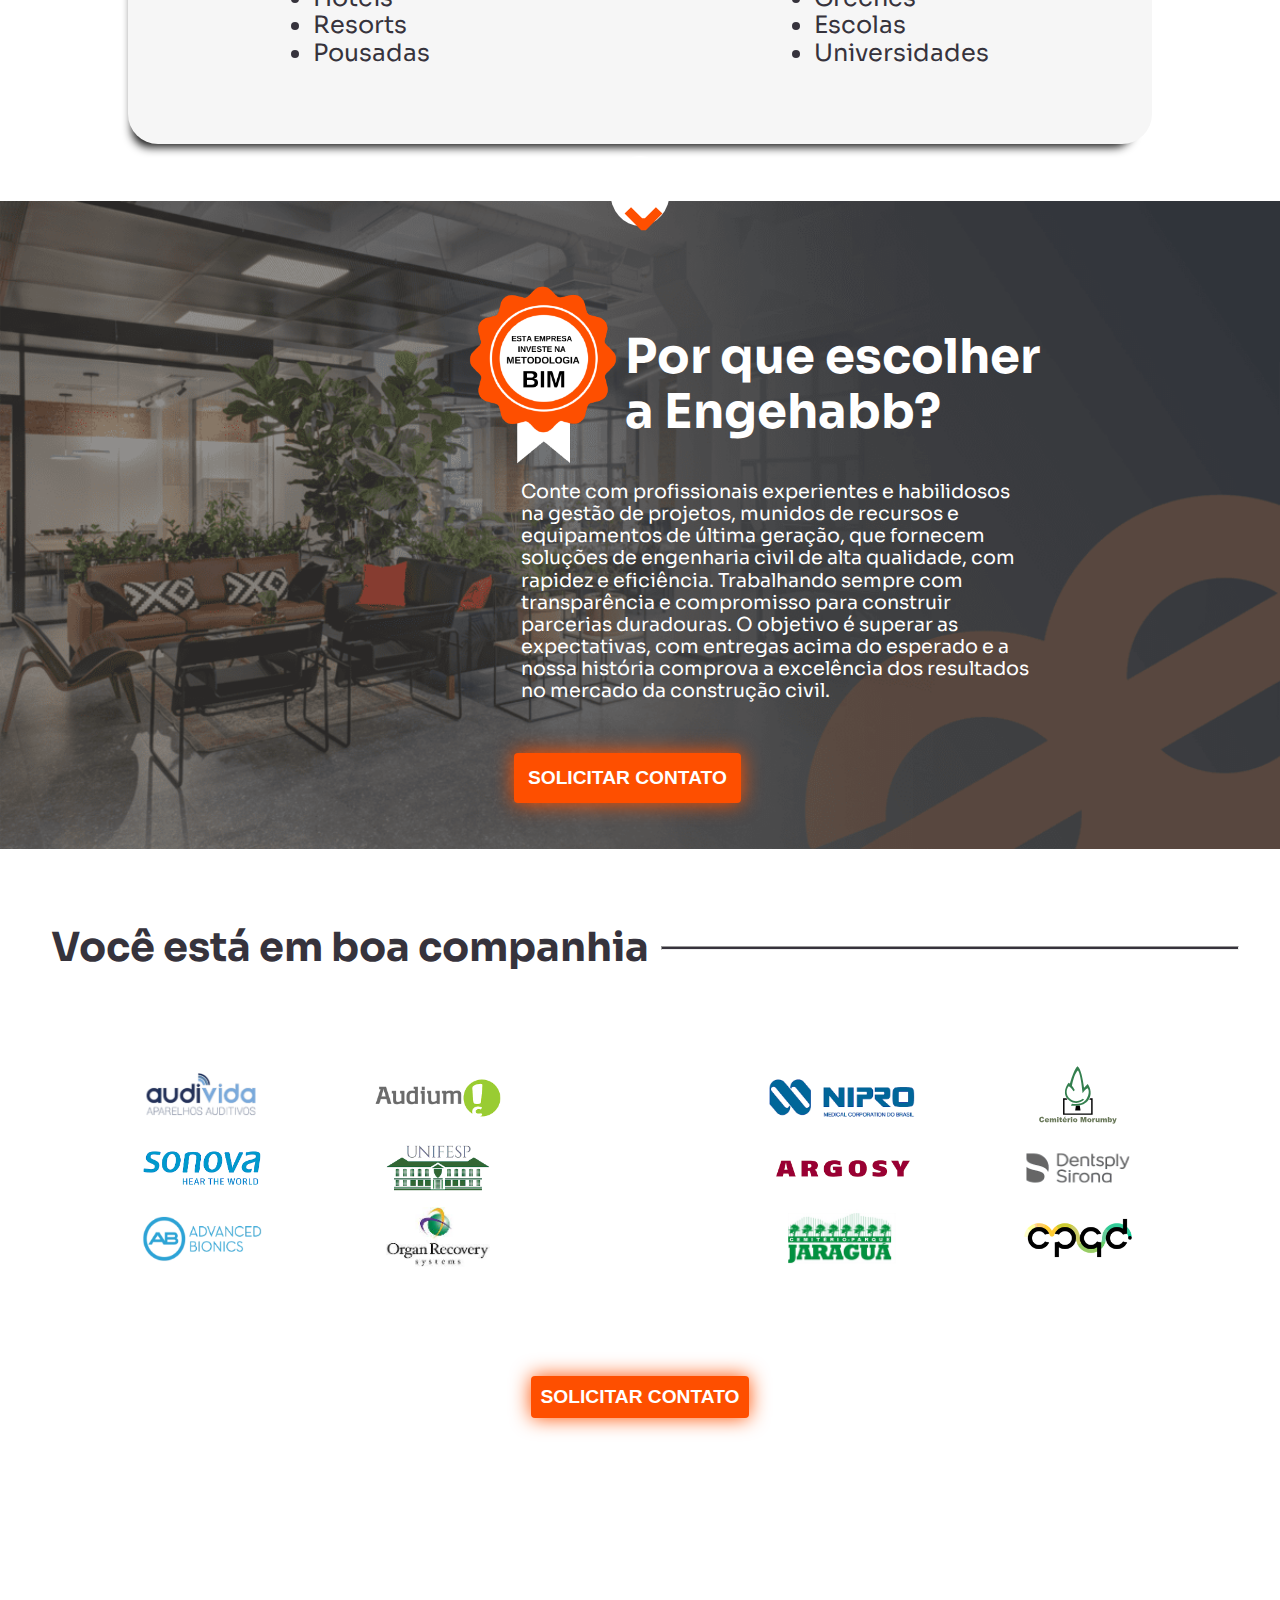
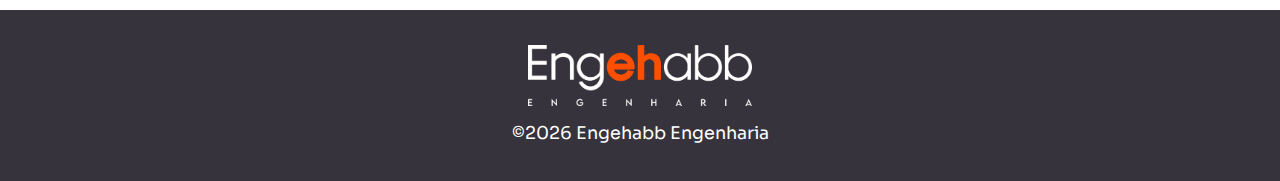
<file: eng3.html>
<html lang="en">
<head>
        <!-- Google Tag Manager -->
<script>(function(w,d,s,l,i){w[l]=w[l]||[];w[l].push({'gtm.start':
    new Date().getTime(),event:'gtm.js'});var f=d.getElementsByTagName(s)[0],
    j=d.createElement(s),dl=l!='dataLayer'?'&l='+l:'';j.async=true;j.src=
    'https://www.googletagmanager.com/gtm.js?id='+i+dl;f.parentNode.insertBefore(j,f);
    })(window,document,'script','dataLayer','GTM-PXZL7ZJ');</script>
    <!-- End Google Tag Manager -->
    <meta charset="UTF-8">
    <meta http-equiv="X-UA-Compatible" content="IE=edge">
    <meta name="viewport" content="width=device-width, initial-scale=1.0">
    <meta name="description" content="Engehabb Engenharia Landing Page">
    <link href="./styles/normalize.css" rel="stylesheet">
    <link href="./styles/small.css" rel="stylesheet">
    <link href="./styles/medium.css" rel="stylesheet">
    <link href="./styles/large.css" rel="stylesheet">
    <link rel="preconnect" href="https://fonts.googleapis.com">
    <link rel="preconnect" href="https://fonts.gstatic.com" crossorigin>
    <link href="https://fonts.googleapis.com/css2?family=Sora:wght@100;200;300;400;500;600;700;800&display=swap"
        rel="stylesheet">
    <title>Engehabb Engenharia</title>
</head>

<body>
    <!-- Google Tag Manager (noscript) -->
<noscript><iframe src="https://www.googletagmanager.com/ns.html?id=GTM-PXZL7ZJ"
    height="0" width="0" style="display:none;visibility:hidden"></iframe></noscript>
    <!-- End Google Tag Manager (noscript) -->
    <header>
        <img id="image-logo" src="./images/lLOGOTIPO.png" alt="engehabb logo">
        <img id="image-back" src="./images/headerimg.png" alt="engehabb background imagem">
        <div id="header-button">
            <button class="button1" >SOLICITAR CONTATO</button>
        </div>
        <div id="slogan">
            <h1>Empresa especializada em projetos corporativos, comerciais e industriais.</h1>
            <p>Conheça a equipe que já transformou mais de 100 empresas em espaços que inspiram, motivam e emocionam.
            </p>
        </div>
        <div id="button-hero">
        <button class="button2" >SOLICITAR CONTATO</button>
        </div>
    </header>
    <main>
        <div id="container1">
            <div><img src="./images/ESXP.svg" alt="experiência ícone">
                <p>+<span data-target="45" class="count">18</span> anos de experiência</p>
            </div>
            <div id="image-bor"><img src="./images/REALIZAR.svg" alt="realizar ícone">
                <p>+<span data-target="640" class="count"></span> obras realizadas</p>
            </div>
            <div><img src="./images/SATISFACAO.svg" alt="satisfação ícone">
                <p>+<span data-target="140" class="count"></span> clientes satisfeitos</p>
            </div>
        </div>
        <div id="container2">
            <br>
            <h2>Oferecemos soluções personalizadas para atender às demandas de diversos sistemas</h2>
            <p>Setores que atuamos:</p>

            <div id="subcontainer2-1">
                <div class="icones"><img src="./images/COMERCIAL.svg" alt="comercial ícone">
                    <h3>Comercial</h3>
                    <ul>
                        <li>Lojas</li>
                        <li>Restaurantes</li>
                        <li>Comércios em Geral</li>
                    </ul>
                </div>
                <div class="icones"><img src="./images/CORPORATIVO.svg" alt="corporativo ícone">
                    <h3>Corporativo</h3>
                    <ul>
                        <li>Escritórios</li>
                        <li>Workplaces</li>
                        <li>Coworking</li>
                    </ul>
                </div>
                <div class="icones"><img src="./images/INDUSTRIAL.svg" alt="industrial ícone">
                    <h3>Industrial</h3>
                    <ul>
                        <li>Indústria</li>
                        <li>Logística</li>
                        <li>Centro de Distribuição</li>
                    </ul>
                </div>
                <div class="icones"><img src="./images/HEALTHCARE.svg" alt="healthcare ícone">
                    <h3>HealthCare</h3>
                    <ul>
                        <li>Hospitais</li>
                        <li>Clínicas</li>
                        <li>Laboratórios</li>
                    </ul>
                </div>
                <div class="icones"><img src="./images/HOTELARIA.svg" alt="hotelaria ícone">
                    <h3>Hotelaria</h3>
                    <ul>
                        <li>Hotéis</li>
                        <li>Resorts</li>
                        <li>Pousadas</li>
                    </ul>
                </div>
                <div class="icones"><img src="./images/EDUCACIONAL.svg" alt="educacional ícone">
                    <h3>Educacional</h3>
                    <ul>
                        <li>Creches</li>
                        <li>Escolas</li>
                        <li>Universidades</li>
                    </ul>
                </div>
            </div>
        </div>
        <div id="container3">
            <div id="arrow">
                <span>&#8964;</span>
            </div>
            <div id="subcontainer3-1">
                <img id="imagem-meio" src="./images/middleimg.png" alt="escritório imagem">
                <div id="part1">
                    <img id="selo" src="./images/bim.png" alt="selo imagem">
                    <h3>Por que escolher a Engehabb?</h3>
                </div>
                <div id="part2">
                    <div>
                    <p>Conte com profissionais experientes e habilidosos na gestão de projetos, munidos de recursos e
                        equipamentos de última geração, que fornecem soluções de engenharia civil de alta qualidade, com
                        rapidez e eficiência.
                    Trabalhando sempre com transparência e compromisso para construir parcerias duradouras. O
                        objetivo é superar as expectativas, com entregas acima do esperado e a nossa história comprova a
                        excelência dos resultados no mercado da construção civil.</p>
                    </div>
                    <button class="button3" >SOLICITAR CONTATO</button>
                </div>
            </div>
        </div>
        <div id="container4">
            <div id="subcontainer4-1">
                <div id="companhia">
                <h3>Você está em boa companhia</h3>
                <hr>
                </div>
            </div>
            <div id="subcontainer4-2">
                <div> 
                    <img id="audivida" src="./images/2.svg" alt="logotipo">
                    <img src="./images/3.svg" alt="logotipo">
                </div>
                <div>
                    <img src="./images/4.svg" alt="logotipo">
                    <img id="cemiterio" src="./images/5.svg" alt="logotipo">
                </div>
                <div>
                    <img src="./images/6.svg" alt="logotipo">
                    <img src="./images/7.svg" alt="logotipo">
                </div>
                <div>
                    <img src="./images/8.svg" alt="logotipo">
                    <img src="./images/9.svg" alt="logotipo">
                </div>
                <div>
                    <img src="./images/10.svg" alt="logotipo">
                    <img id="organ" src="./images/11.svg" alt="logotipo">
                </div>
                <div> 
                    <img src="./images/12.svg" alt="logotipo">
                    <img src="./images/13.svg" alt="logotipo">
                </div>

            </div>
            <button class="button4" >SOLICITAR CONTATO</button>
        </div>
    </main>
<footer>
<img id="footer-logo" src="./images/lLOGOTIPO.png" alt="logo">
<p>©<span id="year"></span> Engehabb Engenharia</p>  
</footer>
<script src="./scripts/formulario.js"></script>
<script src="./scripts/button.js">
</script>
<script src="./scripts/year.js"></script>
<script src="./scripts/main.js"></script>
<script>
document.querySelector('.button1').onclick = function () {
    window.location.href="https://api.whatsapp.com/send?phone=5511991528828";
}

document.querySelector('.button2').onclick = function () {
    window.location.href="https://api.whatsapp.com/send?phone=5511991528828";
}

document.querySelector('.button3').onclick = function () {
    window.location.href="https://api.whatsapp.com/send?phone=5511991528828";
}

document.querySelector('.button4').onclick = function () {
    window.location.href="https://api.whatsapp.com/send?phone=5511991528828";
}
</script>
</body>

</html>
</file>
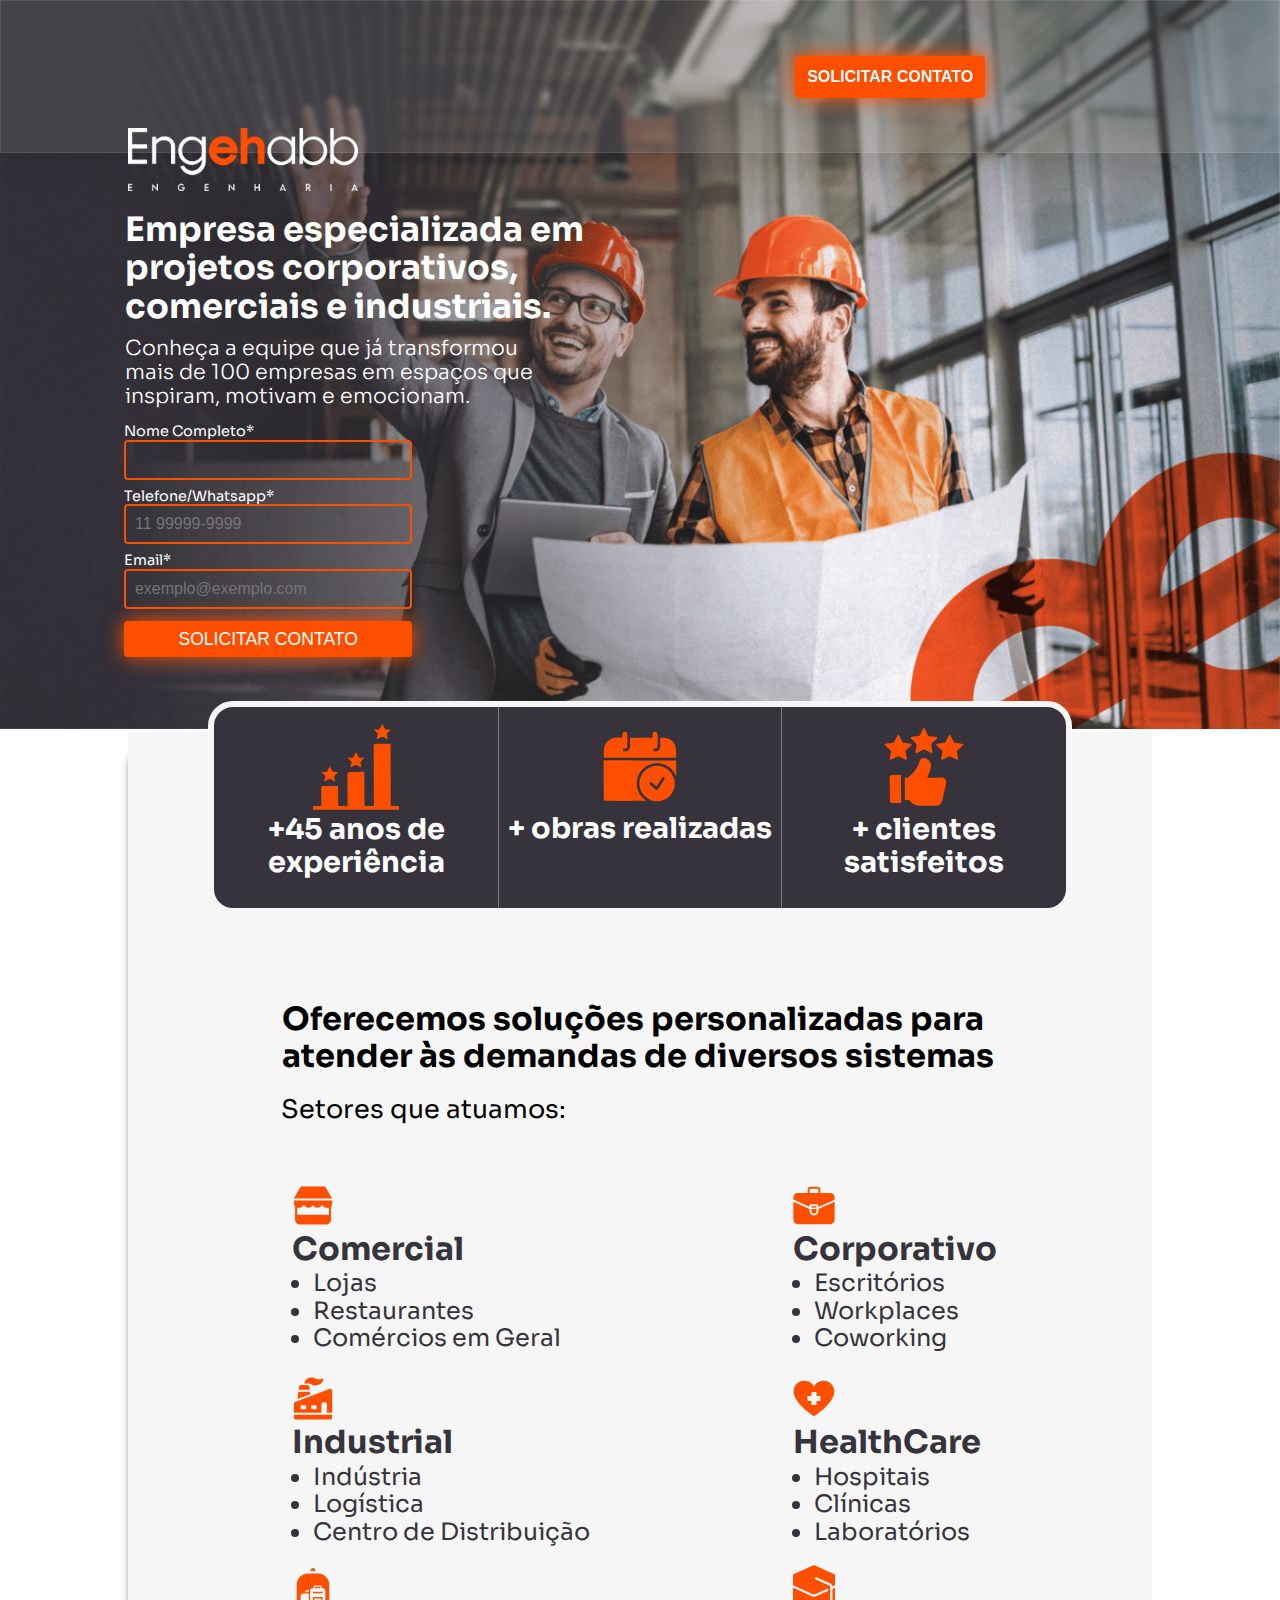
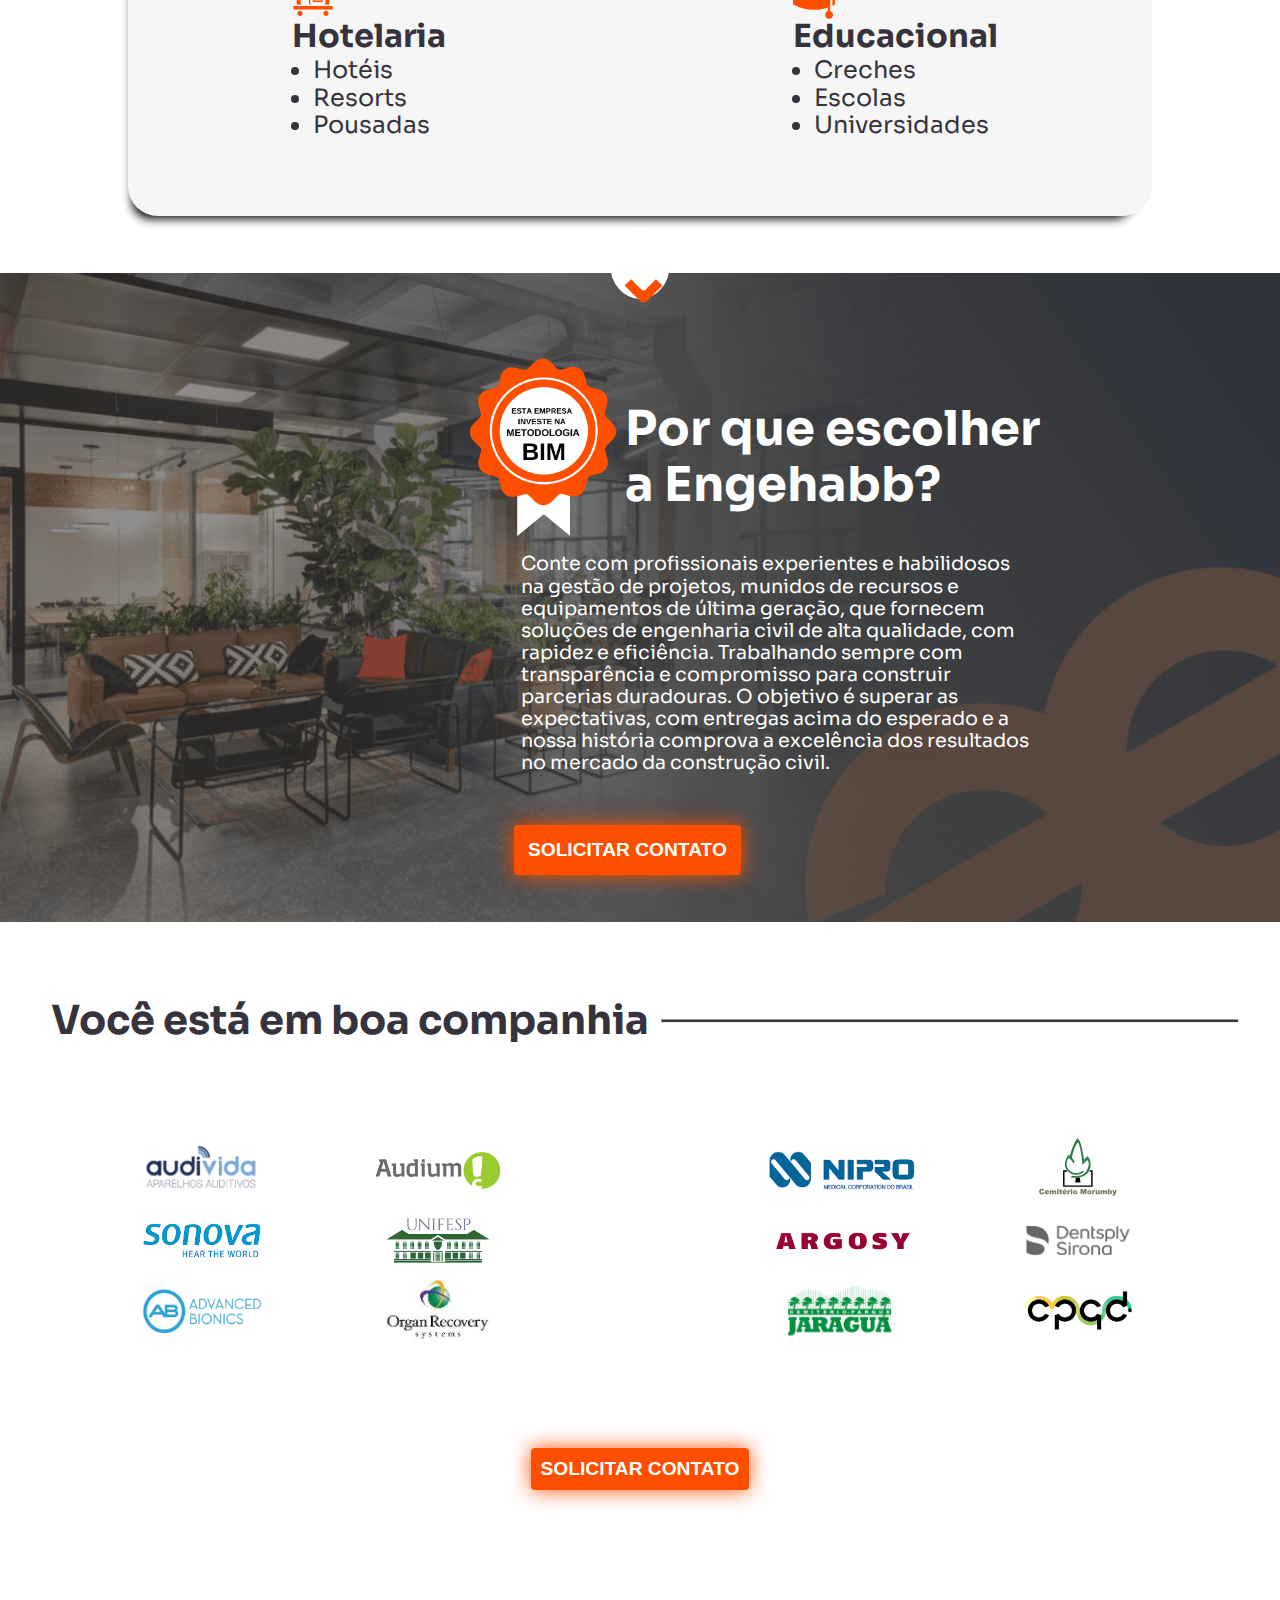
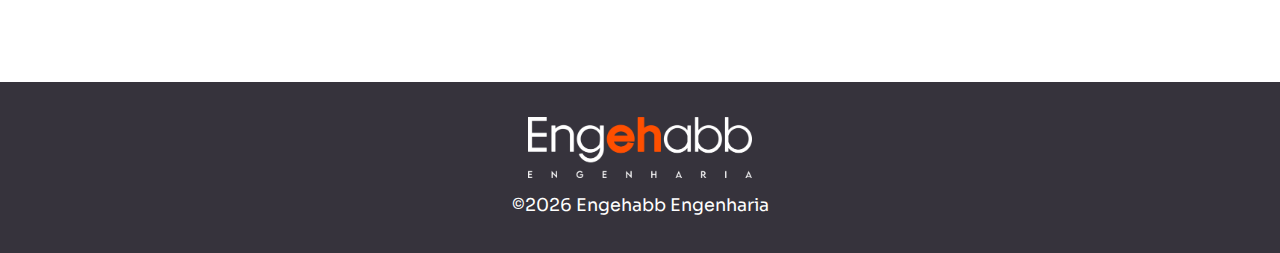
<file: engenharia.html>
<html lang="en">
<head>
        <!-- Google Tag Manager -->
<script>(function(w,d,s,l,i){w[l]=w[l]||[];w[l].push({'gtm.start':
    new Date().getTime(),event:'gtm.js'});var f=d.getElementsByTagName(s)[0],
    j=d.createElement(s),dl=l!='dataLayer'?'&l='+l:'';j.async=true;j.src=
    'https://www.googletagmanager.com/gtm.js?id='+i+dl;f.parentNode.insertBefore(j,f);
    })(window,document,'script','dataLayer','GTM-PXZL7ZJ');</script>
    <!-- End Google Tag Manager -->
    <meta charset="UTF-8">
    <meta http-equiv="X-UA-Compatible" content="IE=edge">
    <meta name="viewport" content="width=device-width, initial-scale=1.0">
    <meta name="description" content="Engehabb Engenharia Landing Page">
    <link href="./styles/normalize.css" rel="stylesheet">
    <link href="./styles/small.css" rel="stylesheet">
    <link href="./styles/medium.css" rel="stylesheet">
    <link href="./styles/large.css" rel="stylesheet">
    <link rel="preconnect" href="https://fonts.googleapis.com">
    <link rel="preconnect" href="https://fonts.gstatic.com" crossorigin>
    <link href="https://fonts.googleapis.com/css2?family=Sora:wght@100;200;300;400;500;600;700;800&display=swap"
        rel="stylesheet">
    <title>Engehabb Engenharia</title>
</head>

<body>
    <!-- Google Tag Manager (noscript) -->
<noscript><iframe src="https://www.googletagmanager.com/ns.html?id=GTM-PXZL7ZJ"
    height="0" width="0" style="display:none;visibility:hidden"></iframe></noscript>
    <!-- End Google Tag Manager (noscript) -->
    <header>
        <img id="image-logo" src="./images/lLOGOTIPO.png" alt="engehabb logo">
        <img id="image-back" src="./images/headerimg.png" alt="engehabb background imagem">
        <div id="header-button">
            <button class="button" onclick="scrolldiv()">SOLICITAR CONTATO</button>
        </div>
        <div id="slogan">
            <h1>Empresa especializada em projetos corporativos, comerciais e industriais.</h1>
            <p>Conheça a equipe que já transformou mais de 100 empresas em espaços que inspiram, motivam e emocionam.
            </p>
        </div>
        <form action="https://api.sheetmonkey.io/form/nXg78LuG5NX7BsWizywW81" method="post">
            <fieldset>
                <label class="top">Nome Completo*<input type="text" name="fname" id="nomecompleto" required></label>
                <label class="top">Telefone/Whatsapp*<input type="tel" name="phone" placeholder="11 99999-9999"
                        required></label>
                <label class="top">Email*<input type="email" name="email" placeholder="exemplo@exemplo.com"
                        required></label>
                <input type="submit" value="SOLICITAR CONTATO" class="submitBtn" onclick="myFunction()">
            </fieldset>
        </form>
    </header>
    <main>
        <div id="container1">
            <div><img src="./images/ESXP.svg" alt="experiência ícone">
                <p>+<span data-target="45" class="count">45</span> anos de experiência</p>
            </div>
            <div id="image-bor"><img src="./images/REALIZAR.svg" alt="realizar ícone">
                <p>+<span data-target="500" class="count"></span> obras realizadas</p>
            </div>
            <div><img src="./images/SATISFAÇÃO.svg" alt="satisfação ícone">
                <p>+<span data-target="100" class="count"></span> clientes satisfeitos</p>
            </div>
        </div>
        <div id="container2">
            <br>
            <h2>Oferecemos soluções personalizadas para atender às demandas de diversos sistemas</h2>
            <p>Setores que atuamos:</p>

            <div id="subcontainer2-1">
                <div class="icones"><img src="./images/COMERCIAL.svg" alt="comercial ícone">
                    <h3>Comercial</h3>
                    <ul>
                        <li>Lojas</li>
                        <li>Restaurantes</li>
                        <li>Comércios em Geral</li>
                    </ul>
                </div>
                <div class="icones"><img src="./images/CORPORATIVO.svg" alt="corporativo ícone">
                    <h3>Corporativo</h3>
                    <ul>
                        <li>Escritórios</li>
                        <li>Workplaces</li>
                        <li>Coworking</li>
                    </ul>
                </div>
                <div class="icones"><img src="./images/INDUSTRIAL.svg" alt="industrial ícone">
                    <h3>Industrial</h3>
                    <ul>
                        <li>Indústria</li>
                        <li>Logística</li>
                        <li>Centro de Distribuição</li>
                    </ul>
                </div>
                <div class="icones"><img src="./images/HEALTHCARE.svg" alt="healthcare ícone">
                    <h3>HealthCare</h3>
                    <ul>
                        <li>Hospitais</li>
                        <li>Clínicas</li>
                        <li>Laboratórios</li>
                    </ul>
                </div>
                <div class="icones"><img src="./images/HOTELARIA.svg" alt="hotelaria ícone">
                    <h3>Hotelaria</h3>
                    <ul>
                        <li>Hotéis</li>
                        <li>Resorts</li>
                        <li>Pousadas</li>
                    </ul>
                </div>
                <div class="icones"><img src="./images/EDUCACIONAL.svg" alt="educacional ícone">
                    <h3>Educacional</h3>
                    <ul>
                        <li>Creches</li>
                        <li>Escolas</li>
                        <li>Universidades</li>
                    </ul>
                </div>
            </div>
        </div>
        <div id="container3">
            <div id="arrow">
                <span>&#8964;</span>
            </div>
            <div id="subcontainer3-1">
                <img id="imagem-meio" src="./images/middleimg.png" alt="escritório imagem">
                <div id="part1">
                    <img id="selo" src="./images/bim.png" alt="selo imagem">
                    <h3>Por que escolher a Engehabb?</h3>
                </div>
                <div id="part2">
                    <div>
                    <p>Conte com profissionais experientes e habilidosos na gestão de projetos, munidos de recursos e
                        equipamentos de última geração, que fornecem soluções de engenharia civil de alta qualidade, com
                        rapidez e eficiência.
                    Trabalhando sempre com transparência e compromisso para construir parcerias duradouras. O
                        objetivo é superar as expectativas, com entregas acima do esperado e a nossa história comprova a
                        excelência dos resultados no mercado da construção civil.</p>
                    </div>
                    <button class="button" onclick="scrolldiv()">SOLICITAR CONTATO</button>
                </div>
            </div>
        </div>
        <div id="container4">
            <div id="subcontainer4-1">
                <div id="companhia">
                <h3>Você está em boa companhia</h3>
                <hr>
                </div>
            </div>
            <div id="subcontainer4-2">
                <div> 
                    <img id="audivida" src="./images/2.svg" alt="logotipo">
                    <img src="./images/3.svg" alt="logotipo">
                </div>
                <div>
                    <img src="./images/4.svg" alt="logotipo">
                    <img id="cemiterio" src="./images/5.svg" alt="logotipo">
                </div>
                <div>
                    <img src="./images/6.svg" alt="logotipo">
                    <img src="./images/7.svg" alt="logotipo">
                </div>
                <div>
                    <img src="./images/8.svg" alt="logotipo">
                    <img src="./images/9.svg" alt="logotipo">
                </div>
                <div>
                    <img src="./images/10.svg" alt="logotipo">
                    <img id="organ" src="./images/11.svg" alt="logotipo">
                </div>
                <div> 
                    <img src="./images/12.svg" alt="logotipo">
                    <img src="./images/13.svg" alt="logotipo">
                </div>

            </div>
            <button class="button" onclick="scrolldiv()">SOLICITAR CONTATO</button>
        </div>
    </main>
<footer>
<img id="footer-logo" src="./images/lLOGOTIPO.png" alt="logo">
<p>©<span id="year"></span> Engehabb Engenharia</p>  
</footer>
<script src="./scripts/formulario.js"></script>
<script src="./scripts/button.js">
</script>
<script src="./scripts/year.js"></script>
<script src="./scripts/main.js"></script>
</body>

</html>
</file>
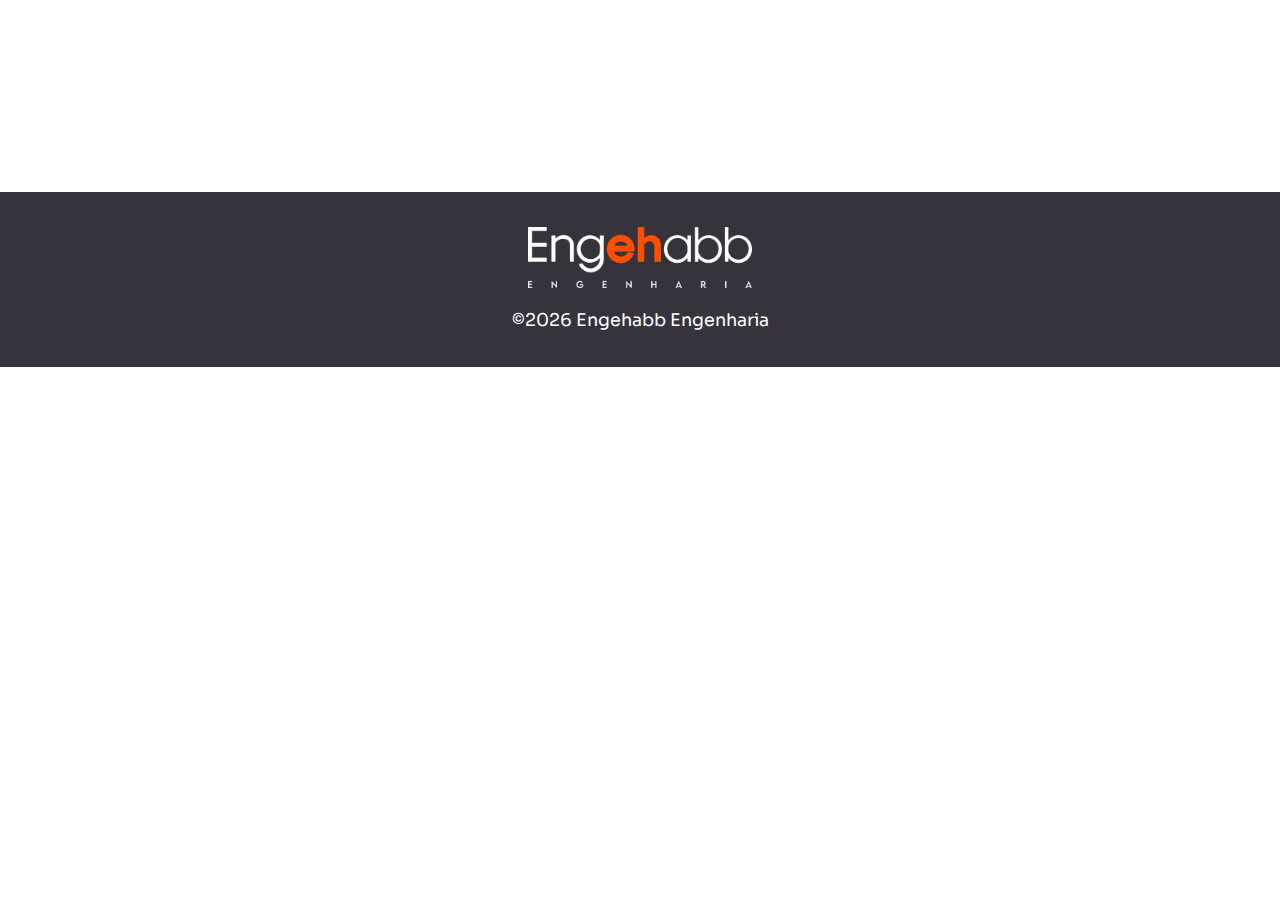
<file: form.html>
<!DOCTYPE html>
<html lang="en">
<head>
    <!-- Google Tag Manager -->
<script>(function(w,d,s,l,i){w[l]=w[l]||[];w[l].push({'gtm.start':
    new Date().getTime(),event:'gtm.js'});var f=d.getElementsByTagName(s)[0],
    j=d.createElement(s),dl=l!='dataLayer'?'&l='+l:'';j.async=true;j.src=
    'https://www.googletagmanager.com/gtm.js?id='+i+dl;f.parentNode.insertBefore(j,f);
    })(window,document,'script','dataLayer','GTM-PXZL7ZJ');</script>
    <!-- End Google Tag Manager -->
    <meta charset="UTF-8">
    <meta http-equiv="X-UA-Compatible" content="IE=edge">
    <meta name="viewport" content="width=device-width, initial-scale=1.0">
    <meta name="description" content="Engehabb contato">
    <link href="./styles/normalize.css" rel="stylesheet">
    <link href="./styles/small.css" rel="stylesheet">
    <link href="./styles/medium.css" rel="stylesheet">
    <link href="./styles/large.css" rel="stylesheet">
    <link rel="preconnect" href="https://fonts.googleapis.com">
    <link rel="preconnect" href="https://fonts.gstatic.com" crossorigin>
    <link href="https://fonts.googleapis.com/css2?family=Sora:wght@100;200;300;400;500;600;700;800&display=swap"
        rel="stylesheet">
    <title>Engehabb Engenharia</title>
</head>
<body>
    
<!-- Google Tag Manager (noscript) -->
<noscript><iframe src="https://www.googletagmanager.com/ns.html?id=GTM-PXZL7ZJ"
    height="0" width="0" style="display:none;visibility:hidden"></iframe></noscript>
    <!-- End Google Tag Manager (noscript) -->

    <script data-b24-form="inline/6/3u9cid" data-skip-moving="true">
        (function(w,d,u){
        var s=d.createElement('script');s.async=true;s.src=u+'?'+(Date.now()/180000|0);
        var h=d.getElementsByTagName('script')[0];h.parentNode.insertBefore(s,h);
        })(window,document,'https://cdn.bitrix24.com.br/b25712005/crm/form/loader_6.js');
        </script>   
<footer>
<img id="footer-logo" src="./images/lLOGOTIPO.png" alt="logo">
<p>©<span id="year"></span> Engehabb Engenharia</p>  
</footer>
<script src="./scripts/formulario.js"></script>
<script src="./scripts/button.js">
</script>
<script src="./scripts/year.js"></script>
<script src="./scripts/main.js"></script>
<script src="./scripts/test.js"></script>
</body>
</html>
</file>
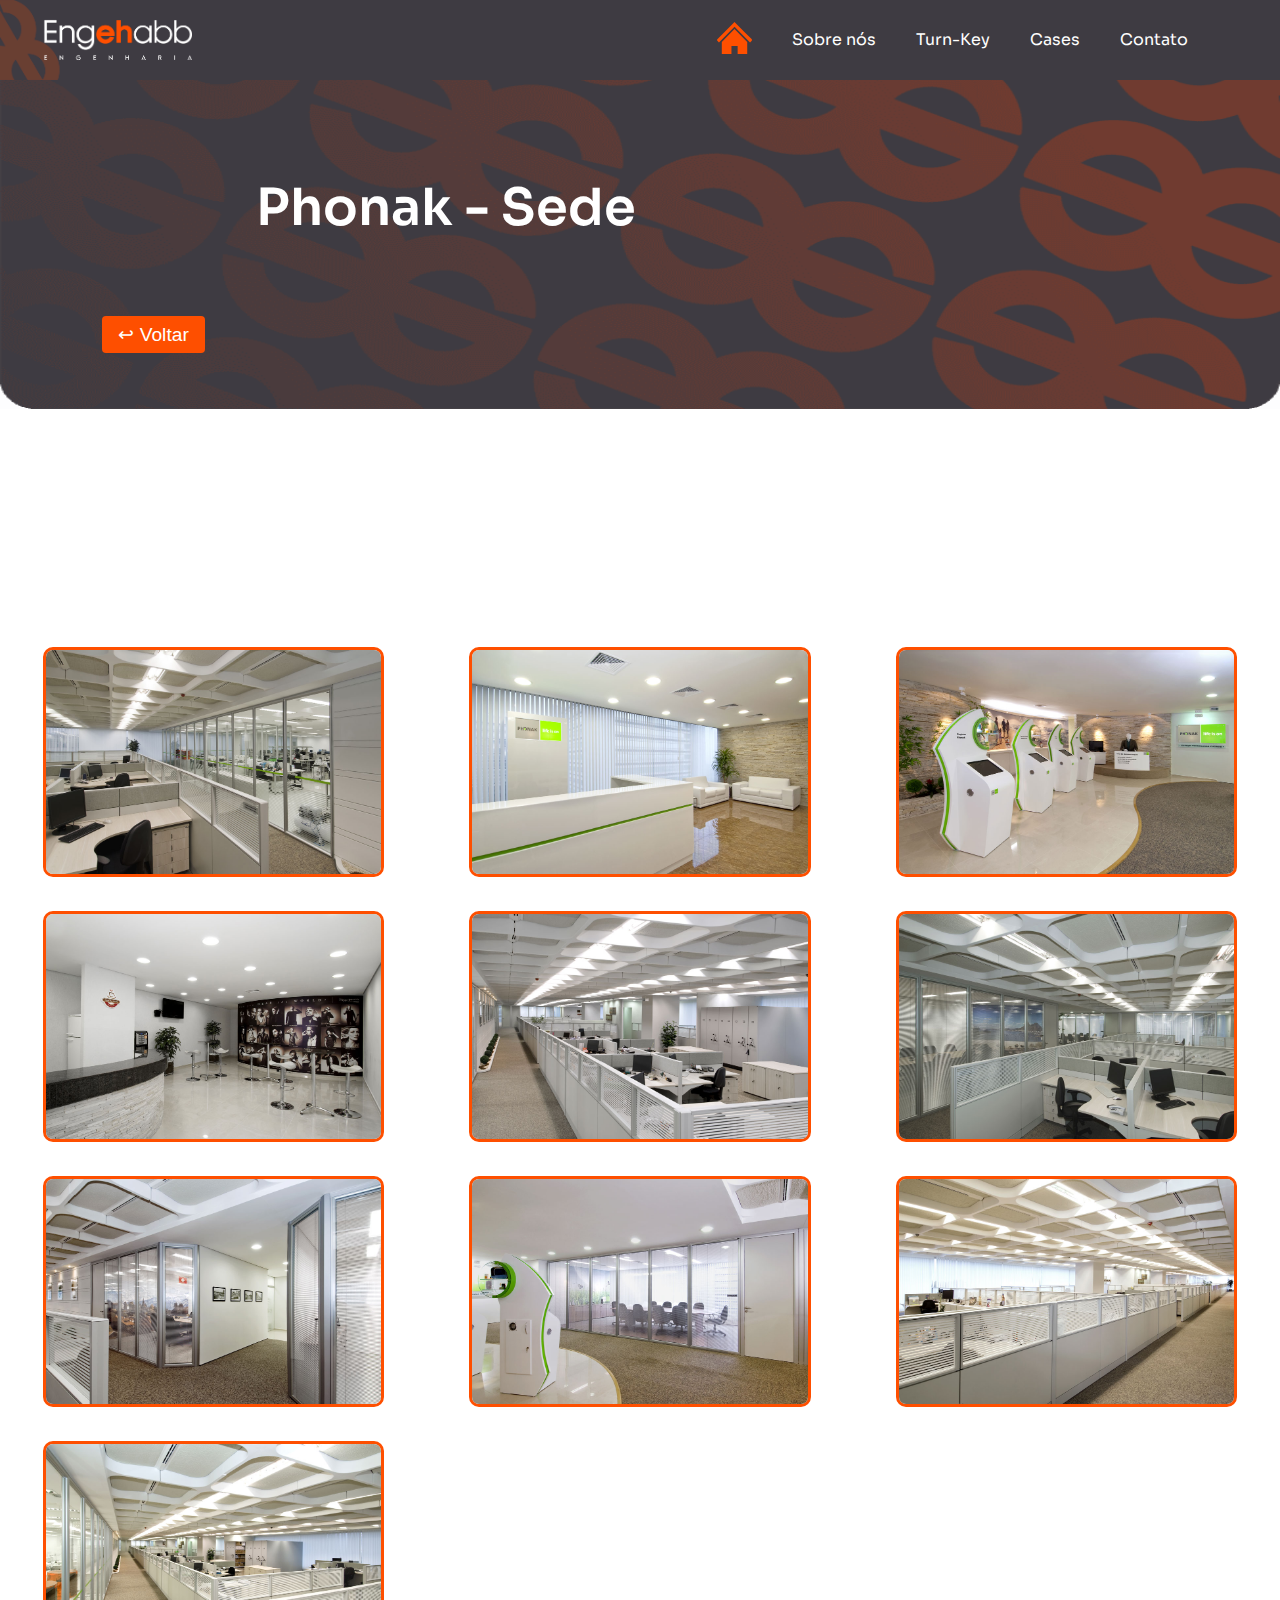
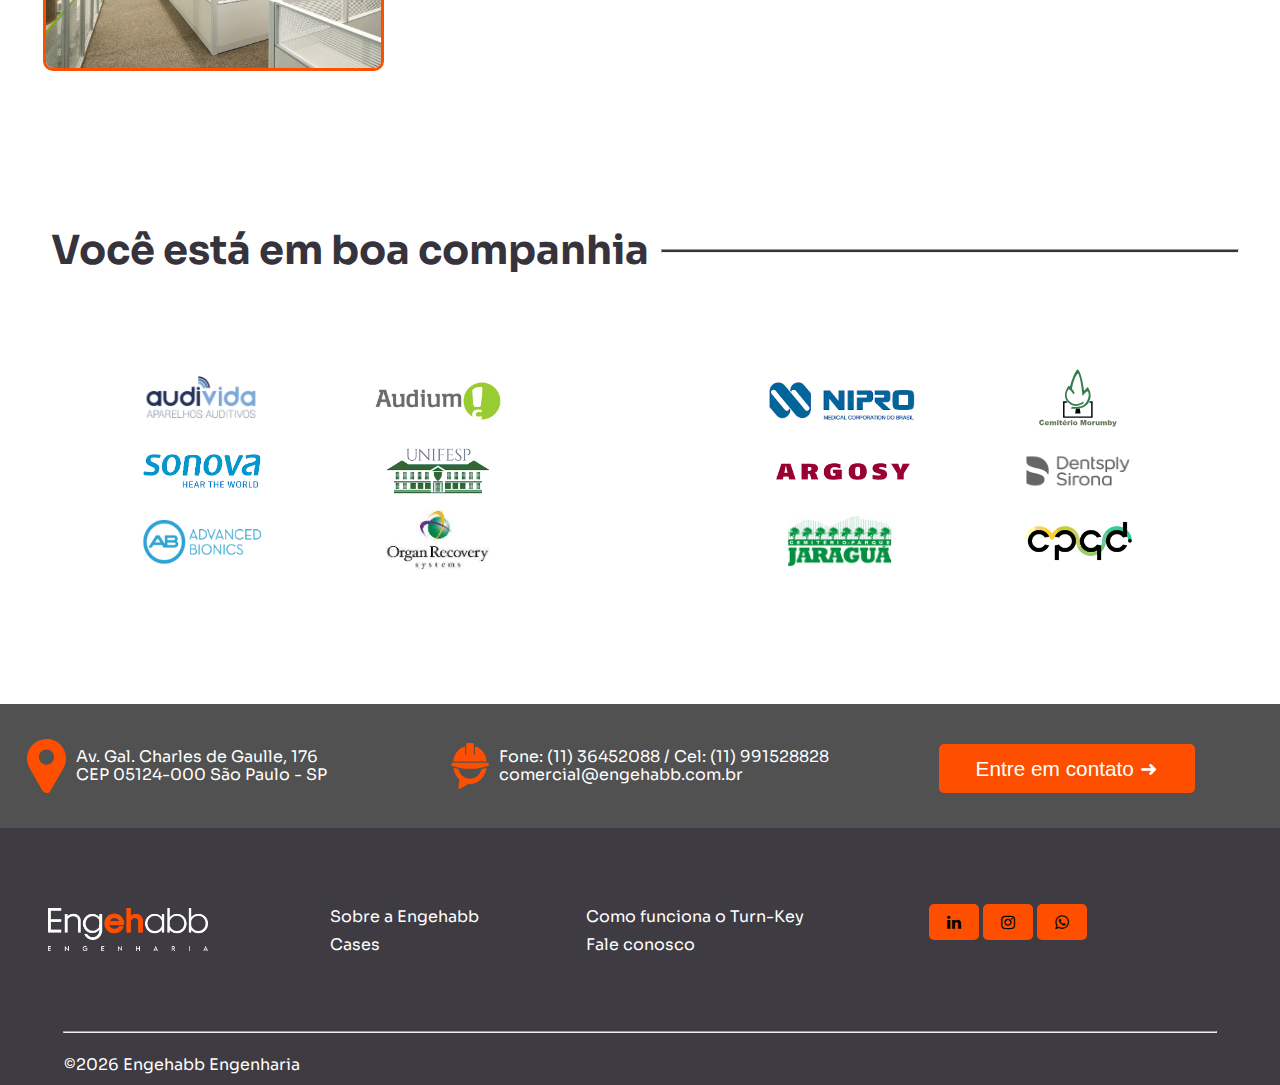
<file: phonak.html>
<!DOCTYPE html>
<html lang="en">

<head>
  <!-- Google Tag Manager -->
<script>(function(w,d,s,l,i){w[l]=w[l]||[];w[l].push({'gtm.start':
  new Date().getTime(),event:'gtm.js'});var f=d.getElementsByTagName(s)[0],
  j=d.createElement(s),dl=l!='dataLayer'?'&l='+l:'';j.async=true;j.src=
  'https://www.googletagmanager.com/gtm.js?id='+i+dl;f.parentNode.insertBefore(j,f);
  })(window,document,'script','dataLayer','GTM-PXZL7ZJ');</script>
  <!-- End Google Tag Manager -->
    <meta charset="UTF-8">
    <meta http-equiv="X-UA-Compatible" content="IE=edge">
    <meta name="viewport" content="width=device-width, initial-scale=1.0">
    <meta name="description" content="Engehabb Engenharia website">
    <link href="styles/normalize.css" rel="stylesheet">
    <link href="styles/s_base.css" rel="stylesheet">
    <link href="styles/s_medium.css" rel="stylesheet">
    <link href="styles/s_large.css" rel="stylesheet">
    <link rel="preconnect" href="https://fonts.googleapis.com">
    <link rel="preconnect" href="https://fonts.gstatic.com" crossorigin>
    <link href="https://fonts.googleapis.com/css2?family=Sora:wght@100;200;300;400;500;600;700;800&display=swap"
        rel="stylesheet">
    <link rel="stylesheet" href="https://cdnjs.cloudflare.com/ajax/libs/font-awesome/6.4.0/css/all.min.css"
        integrity="sha512-iecdLmaskl7CVkqkXNQ/ZH/XLlvWZOJyj7Yy7tcenmpD1ypASozpmT/E0iPtmFIB46ZmdtAc9eNBvH0H/ZpiBw=="
        crossorigin="anonymous" referrerpolicy="no-referrer">
        <link rel="stylesheet" href="https://cdnjs.cloudflare.com/ajax/libs/font-awesome/4.7.0/css/font-awesome.min.css">
    <title>Engehabb Engenharia | Cases</title>
</head>

<body>
  <!-- Google Tag Manager (noscript) -->
<noscript><iframe src="https://www.googletagmanager.com/ns.html?id=GTM-PXZL7ZJ"
  height="0" width="0" style="display:none;visibility:hidden"></iframe></noscript>
  <!-- End Google Tag Manager (noscript) -->
    <header>
            <div class="navbar">
                <img class="logo" src="images/LOGOTIPO1.png" alt="logo">
                <ul class="links">
                    <li><a href="index.html"><img class="home" src="images/HOME.svg" alt="home"></a></li>
                    <li><a href="sobre.html">Sobre nós</a></li>
                    <li><a href="turn.html">Turn-Key</a></li>
                    <li><a href="cases.html">Cases</a></li>
                    <li><a href="contato.html">Contato</a></li>
                </ul>
                <div class="toggle_btn">
                    <i class="fa-solid fa-bars"></i>
                </div>
            </div>
            <div class="dropdown_menu">
                <ul class="links">
                    <li><a href="index.html">Home</a></li>
                    <li><a href="sobre.html">Sobre nós</a></li>
                    <li><a href="turn.html">Turn-Key</a></li>
                    <li><a href="cases.html">Cases</a></li>
                    <li><a href="contato.html">Contato</a></li>
                </ul>
            </div>  
    </header>

    <main>
        <div id="hero">
            <img id="hero-image" src="images/IMG1.png" alt="hero image">
            <h1>Phonak - Sede</h1>
            <button id="back10">&#8617; Voltar</button>
            </div>
            <div id="galeria">
            <div class="responsive">
                <div class="gallery">
                  <a target="_blank" href="images/phonak1.jpg">
                    <img src="images/phonak1.jpg" alt="phonak">
                  </a>
                </div>
              </div>
              <div class="responsive">
                <div class="gallery">
                  <a target="_blank" href="images/phonak2.jpg">
                    <img src="images/phonak2.jpg" alt="phonak">
                  </a>
 
                </div>
              </div>
              
              <div class="responsive">
                <div class="gallery">
                  <a target="_blank" href="images/phonak3.jpg">
                    <img src="images/phonak3.jpg" alt="phonak">
                  </a>
 
                </div>
              </div>
              
              <div class="responsive">
                <div class="gallery">
                  <a target="_blank" href="images/phonak4.jpg">
                    <img src="images/phonak4.jpg" alt="phonak">
                  </a>
 
                </div>
              </div>

              <div class="responsive">
                <div class="gallery">
                  <a target="_blank" href="images/phonak5.jpg">
                    <img src="images/phonak5.jpg" alt="phonak">
                  </a>
 
                </div>
              </div>

              <div class="responsive">
                <div class="gallery">
                  <a target="_blank" href="images/phonak6.jpg">
                    <img src="images/phonak6.jpg" alt="phonak">
                  </a>
 
                </div>
              </div>

              <div class="responsive">
                <div class="gallery">
                  <a target="_blank" href="images/phonak7.jpg">
                    <img src="images/phonak7.jpg" alt="phonak">
                  </a>
 
                </div>
              </div>

              <div class="responsive">
                <div class="gallery">
                  <a target="_blank" href="images/phonak8.jpg">
                    <img src="images/phonak8.jpg" alt="phonak">
                  </a>
 
                </div>
              </div>

              <div class="responsive">
                <div class="gallery">
                  <a target="_blank" href="images/phonak9.jpg">
                    <img src="images/phonak9.jpg" alt="phonak">
                  </a>
 
                </div>
              </div>

              <div class="responsive">
                <div class="gallery">
                  <a target="_blank" href="images/phonak10.jpg">
                    <img src="images/phonak10.jpg" alt="phonak">
                  </a>
 
                </div>
              </div>
            
              <div class="clearfix"></div>
            </div>
              
             
        <div id="container4">
            <div id="subcontainer4-1">
                <div id="companhia">
                <h3>Você está em boa companhia</h3>
                <hr>
                </div>
            </div>
            <div id="subcontainer4-2">
                <div> 
                    <img id="audivida" src="./images/2.svg" alt="logotipo">
                    <img id="audium" src="./images/3.svg" alt="logotipo">
                </div>
                <div>
                    <img src="./images/4.svg" alt="logotipo">
                    <img id="cemiterio" src="./images/5.svg" alt="logotipo">
                </div>
                <div>
                    <img src="./images/6.svg" alt="logotipo">
                    <img src="./images/7.svg" alt="logotipo">
                </div>
                <div>
                    <img src="./images/8.svg" alt="logotipo">
                    <img src="./images/9.svg" alt="logotipo">
                </div>
                <div>
                    <img src="./images/10.svg" alt="logotipo">
                    <img id="organ" src="./images/11.svg" alt="logotipo">
                </div>
                <div> 
                    <img src="./images/12.svg" alt="logotipo">
                    <img src="./images/13.svg" alt="logotipo">
                </div>

            </div>
        </div>

    </main>

    <footer>
      <div id="footer1">
      <div id="subfooter1">
      <img src="images/LOCAL.svg" alt="local logo">
      <span>
      <p>Av. Gal. Charles de Gaulle, 176 </p>
      <p>CEP 05124-000 São Paulo - SP</p>
  </span>
      </div>
      <div id="subfooter2">
      <img src="images/CONTATO.svg" alt="contato logo">
      <span>
      <p>Fone: (11) 36452088 / Cel: (11) 991528828</p>
      <p>comercial@engehabb.com.br</p>
      </span>
      </div>
      <button id="contact-button">Entre em contato &#10140;</button>
      </div>
      <div id="footer2">
          <img id="logo2" src="images/lLOGOTIPO.png" alt="logo">
      <ul>
      <li><a href="sobre.html">Sobre a Engehabb</a></li>
      <li><a href="cases.html">Cases</a></li>
      
      </ul>
      <ul id="list2">
      <li><a href="turn.html">Como funciona o Turn-Key</a></li>
      <li><a href="contato.html">Fale conosco</a></li>
      </ul>
      <div id="list3">
      <a href="https://www.linkedin.com/company/engehabbengenharia/" class="fa fa-linkedin"></a>
      <a href="https://www.instagram.com/engehabb/" class="fa fa-instagram"></a>
      <a href="https://api.whatsapp.com/send?phone=5511991528828" class="fa fa-whatsapp"></a>
      </div>
      </div>
      <div id="footer3">
      <hr>
      <p>©<span id="year"></span> Engehabb Engenharia</p> 
      </div>
      </footer>
<script src="scripts/toggle.js"></script>
<script src="scripts/year1.js"></script>
<script>document.querySelector("#back10").onclick = function () {
    window.location.href = "cases.html";
};</script>
</body>

</html>
</file>
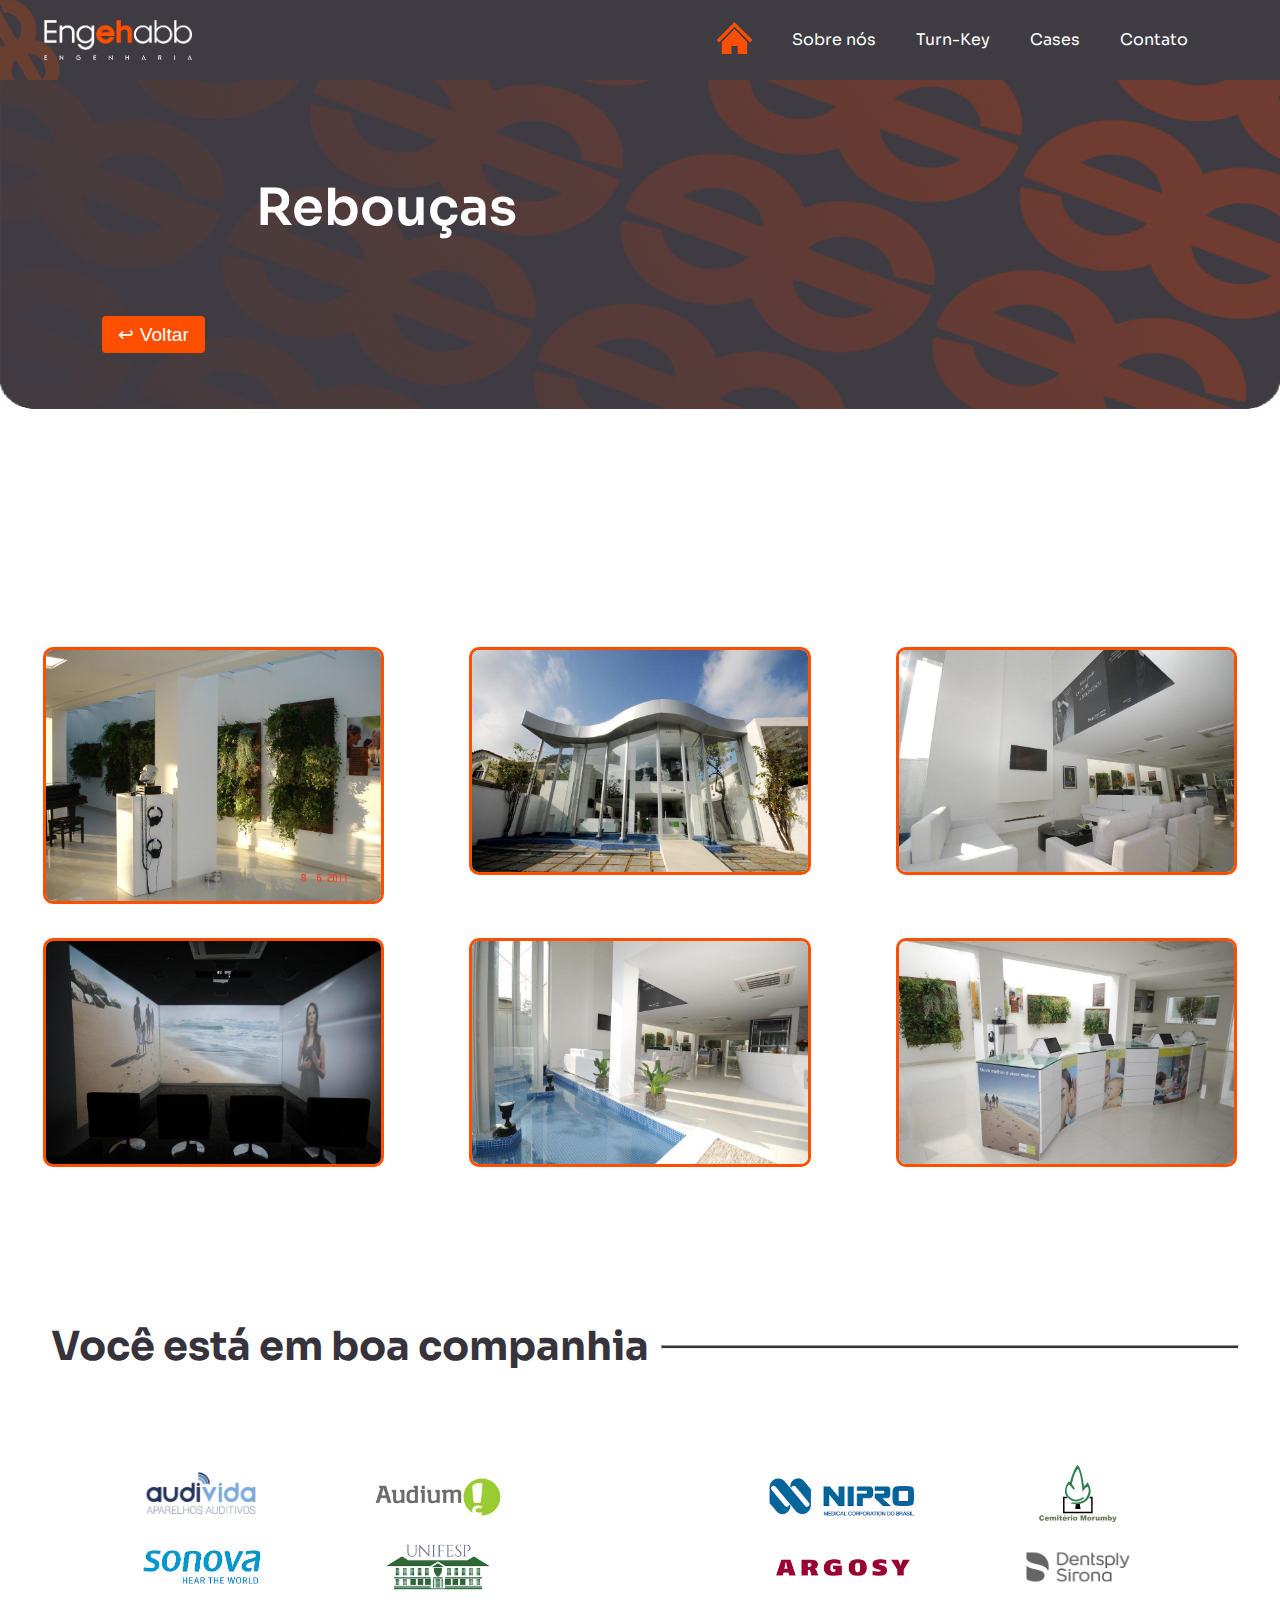
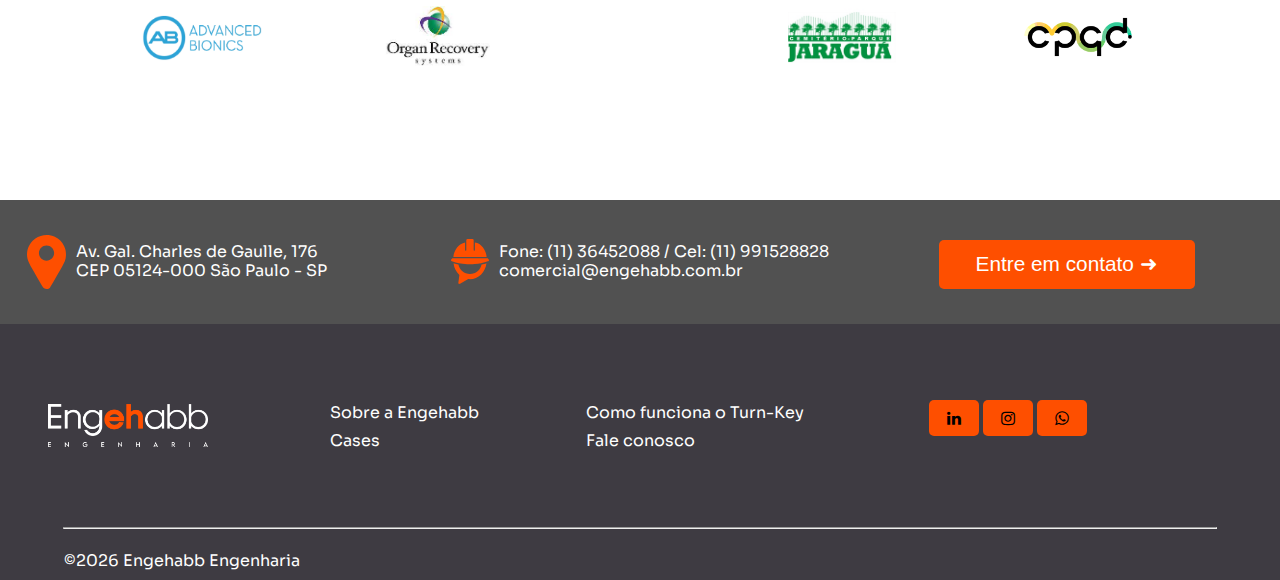
<file: reboucas.html>
<!DOCTYPE html>
<html lang="en">

<head>
  <!-- Google Tag Manager -->
<script>(function(w,d,s,l,i){w[l]=w[l]||[];w[l].push({'gtm.start':
  new Date().getTime(),event:'gtm.js'});var f=d.getElementsByTagName(s)[0],
  j=d.createElement(s),dl=l!='dataLayer'?'&l='+l:'';j.async=true;j.src=
  'https://www.googletagmanager.com/gtm.js?id='+i+dl;f.parentNode.insertBefore(j,f);
  })(window,document,'script','dataLayer','GTM-PXZL7ZJ');</script>
  <!-- End Google Tag Manager -->
    <meta charset="UTF-8">
    <meta http-equiv="X-UA-Compatible" content="IE=edge">
    <meta name="viewport" content="width=device-width, initial-scale=1.0">
    <meta name="description" content="Engehabb Engenharia website">
    <link href="styles/normalize.css" rel="stylesheet">
    <link href="styles/s_base.css" rel="stylesheet">
    <link href="styles/s_medium.css" rel="stylesheet">
    <link href="styles/s_large.css" rel="stylesheet">
    <link rel="preconnect" href="https://fonts.googleapis.com">
    <link rel="preconnect" href="https://fonts.gstatic.com" crossorigin>
    <link href="https://fonts.googleapis.com/css2?family=Sora:wght@100;200;300;400;500;600;700;800&display=swap"
        rel="stylesheet">
    <link rel="stylesheet" href="https://cdnjs.cloudflare.com/ajax/libs/font-awesome/6.4.0/css/all.min.css"
        integrity="sha512-iecdLmaskl7CVkqkXNQ/ZH/XLlvWZOJyj7Yy7tcenmpD1ypASozpmT/E0iPtmFIB46ZmdtAc9eNBvH0H/ZpiBw=="
        crossorigin="anonymous" referrerpolicy="no-referrer">
        <link rel="stylesheet" href="https://cdnjs.cloudflare.com/ajax/libs/font-awesome/4.7.0/css/font-awesome.min.css">
    <title>Engehabb Engenharia | Cases</title>
</head>

<body>
  <!-- Google Tag Manager (noscript) -->
<noscript><iframe src="https://www.googletagmanager.com/ns.html?id=GTM-PXZL7ZJ"
  height="0" width="0" style="display:none;visibility:hidden"></iframe></noscript>
  <!-- End Google Tag Manager (noscript) -->
    <header>
            <div class="navbar">
                <img class="logo" src="images/LOGOTIPO1.png" alt="logo">
                <ul class="links">
                    <li><a href="index.html"><img class="home" src="images/HOME.svg" alt="home"></a></li>
                    <li><a href="sobre.html">Sobre nós</a></li>
                    <li><a href="turn.html">Turn-Key</a></li>
                    <li><a href="cases.html">Cases</a></li>
                    <li><a href="contato.html">Contato</a></li>
                </ul>
                <div class="toggle_btn">
                    <i class="fa-solid fa-bars"></i>
                </div>
            </div>
            <div class="dropdown_menu">
                <ul class="links">
                    <li><a href="index.html">Home</a></li>
                    <li><a href="sobre.html">Sobre nós</a></li>
                    <li><a href="turn.html">Turn-Key</a></li>
                    <li><a href="cases.html">Cases</a></li>
                    <li><a href="contato.html">Contato</a></li>
                </ul>
            </div>  
    </header>

    <main>
        <div id="hero">
            <img id="hero-image" src="images/IMG1.png" alt="hero image">
            <h1>Rebouças</h1>
            <button id="back10">&#8617; Voltar</button>
            </div>
            <div id="galeria">
                <div class="responsive">
                    <div class="gallery">
                      <a target="_blank" href="images/reboucas1.jpg">
                        <img src="images/reboucas1.jpg" alt="rebouças">
                      </a>
                    </div>
                  </div>
                    <div class="responsive">
                        <div class="gallery">
                          <a target="_blank" href="images/reboucas2.jpg">
                            <img src="images/reboucas2.jpg" alt="rebouças">
                          </a>
                        </div>
                      </div>

                        <div class="responsive">
                            <div class="gallery">
                              <a target="_blank" href="images/reboucas3.jpg">
                                <img src="images/reboucas3.jpg" alt="rebouças">
                              </a>
                            </div>
                          </div>


                            <div class="responsive">
                                <div class="gallery">
                                  <a target="_blank" href="images/reboucas4.jpg">
                                    <img src="images/reboucas4.jpg" alt="rebouças">
                                  </a>
                                </div>
                              </div>

    
                                <div class="responsive">
                                    <div class="gallery">
                                      <a target="_blank" href="images/reboucas5.jpg">
                                        <img src="images/reboucas5.jpg" alt="rebouças">
                                      </a>
                                    </div>
                                  </div>

        
                                    <div class="responsive">
                                        <div class="gallery">
                                          <a target="_blank" href="images/reboucas6.jpg">
                                            <img src="images/reboucas6.jpg" alt="rebouças">
                                          </a>
                                        </div>
                                      </div>

             
                
                  <div class="clearfix"></div>
                </div>
        <div id="container4">
            <div id="subcontainer4-1">
                <div id="companhia">
                <h3>Você está em boa companhia</h3>
                <hr>
                </div>
            </div>
            <div id="subcontainer4-2">
                <div> 
                    <img id="audivida" src="./images/2.svg" alt="logotipo">
                    <img id="audium" src="./images/3.svg" alt="logotipo">
                </div>
                <div>
                    <img src="./images/4.svg" alt="logotipo">
                    <img id="cemiterio" src="./images/5.svg" alt="logotipo">
                </div>
                <div>
                    <img src="./images/6.svg" alt="logotipo">
                    <img src="./images/7.svg" alt="logotipo">
                </div>
                <div>
                    <img src="./images/8.svg" alt="logotipo">
                    <img src="./images/9.svg" alt="logotipo">
                </div>
                <div>
                    <img src="./images/10.svg" alt="logotipo">
                    <img id="organ" src="./images/11.svg" alt="logotipo">
                </div>
                <div> 
                    <img src="./images/12.svg" alt="logotipo">
                    <img src="./images/13.svg" alt="logotipo">
                </div>

            </div>
        </div>

    </main>

    <footer>
      <div id="footer1">
      <div id="subfooter1">
      <img src="images/LOCAL.svg" alt="local logo">
      <span>
      <p>Av. Gal. Charles de Gaulle, 176 </p>
      <p>CEP 05124-000 São Paulo - SP</p>
  </span>
      </div>
      <div id="subfooter2">
      <img src="images/CONTATO.svg" alt="contato logo">
      <span>
      <p>Fone: (11) 36452088 / Cel: (11) 991528828</p>
      <p>comercial@engehabb.com.br</p>
      </span>
      </div>
      <button id="contact-button">Entre em contato &#10140;</button>
      </div>
      <div id="footer2">
          <img id="logo2" src="images/lLOGOTIPO.png" alt="logo">
      <ul>
      <li><a href="sobre.html">Sobre a Engehabb</a></li>
      <li><a href="cases.html">Cases</a></li>
      
      </ul>
      <ul id="list2">
      <li><a href="turn.html">Como funciona o Turn-Key</a></li>
      <li><a href="contato.html">Fale conosco</a></li>
      </ul>
      <div id="list3">
      <a href="https://www.linkedin.com/company/engehabbengenharia/" class="fa fa-linkedin"></a>
      <a href="https://www.instagram.com/engehabb/" class="fa fa-instagram"></a>
      <a href="https://api.whatsapp.com/send?phone=5511991528828" class="fa fa-whatsapp"></a>
      </div>
      </div>
      <div id="footer3">
      <hr>
      <p>©<span id="year"></span> Engehabb Engenharia</p> 
      </div>
      </footer>
<script src="scripts/toggle.js"></script>
<script src="scripts/year1.js"></script>
<script>document.querySelector("#back10").onclick = function () {
    window.location.href = "cases.html";
};</script>
</body>

</html>
</file>
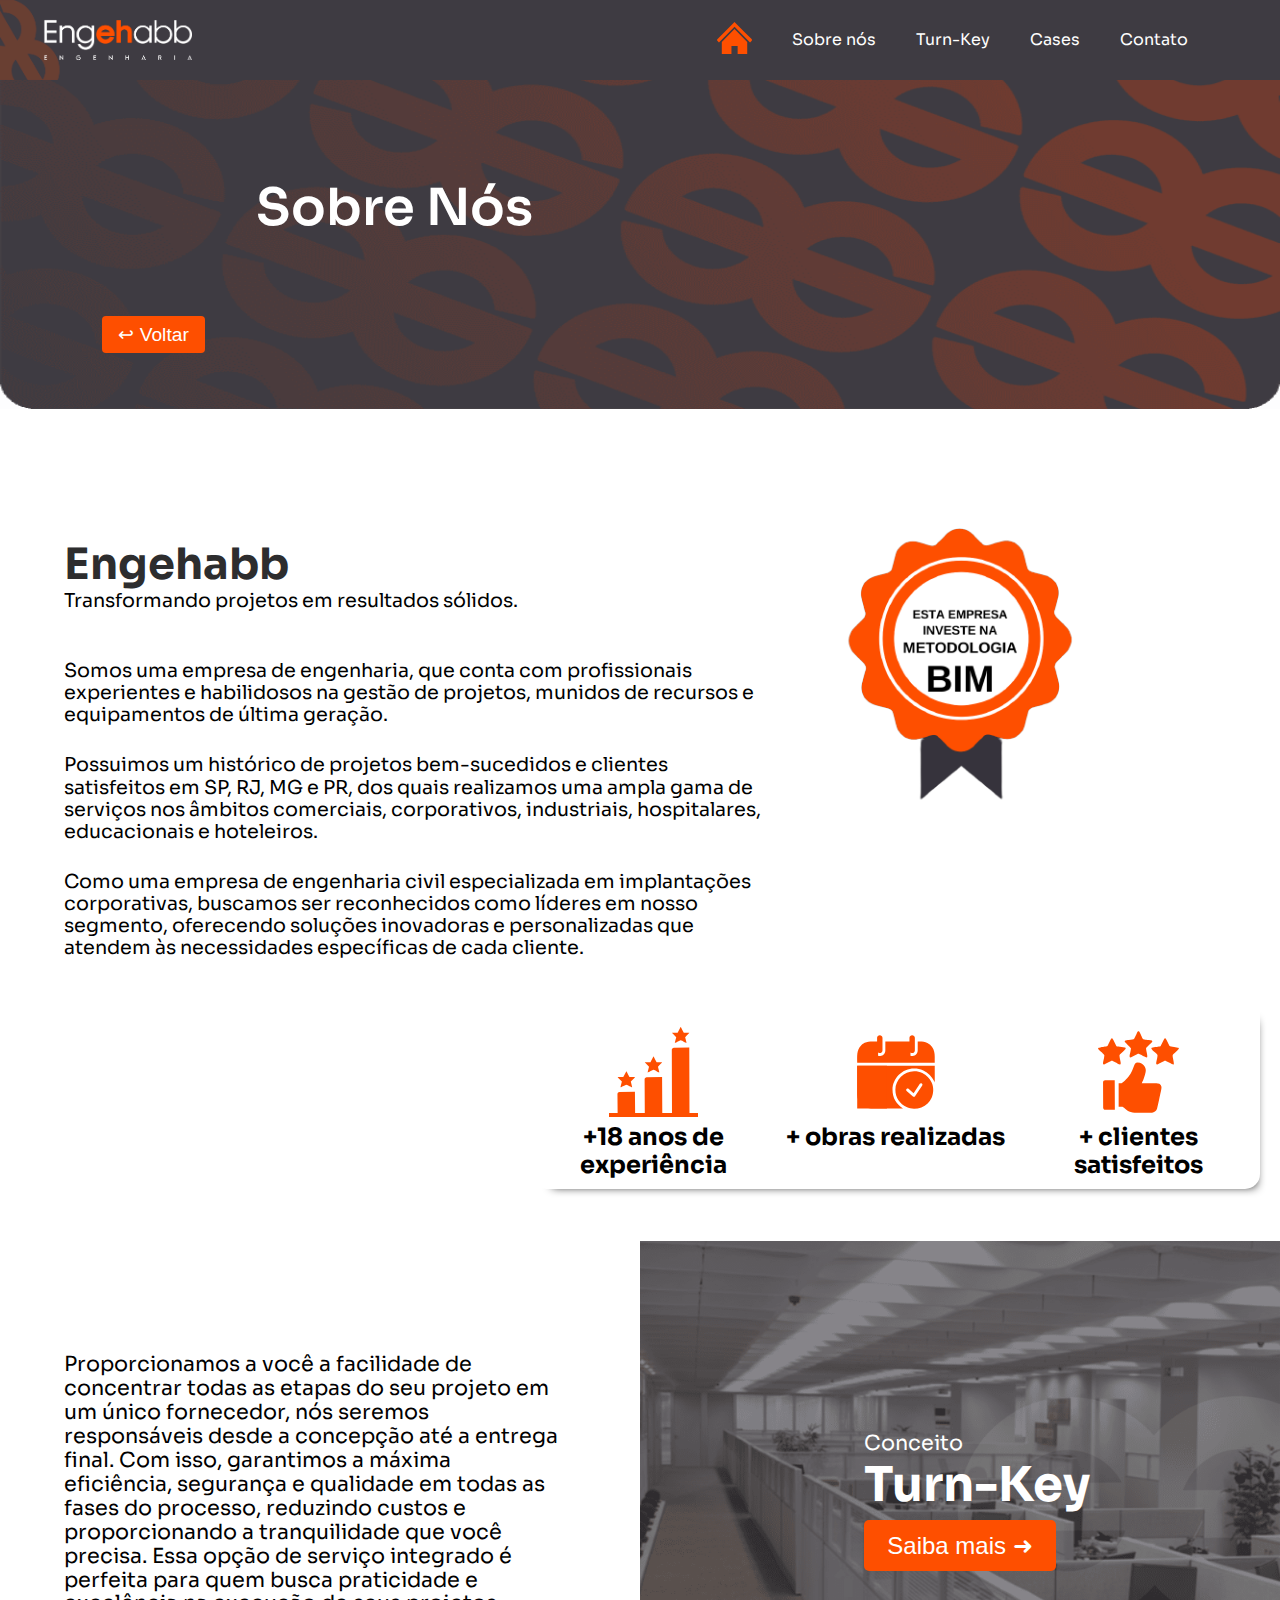
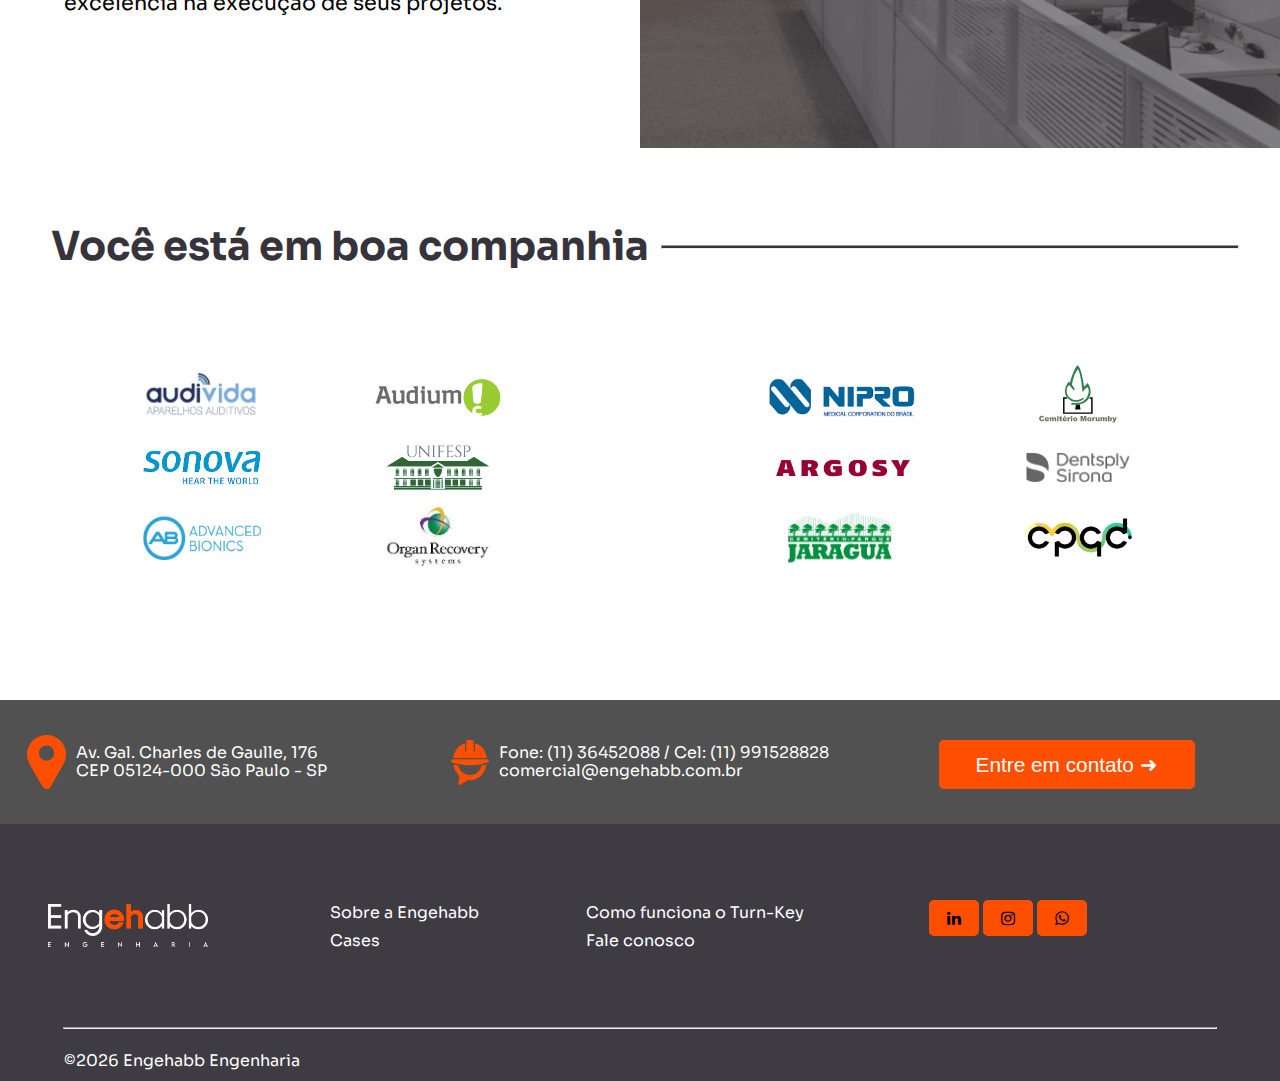
<file: sobre.html>
<!DOCTYPE html>
<html lang="en">

<head>
    <!-- Google Tag Manager -->
<script>(function(w,d,s,l,i){w[l]=w[l]||[];w[l].push({'gtm.start':
    new Date().getTime(),event:'gtm.js'});var f=d.getElementsByTagName(s)[0],
    j=d.createElement(s),dl=l!='dataLayer'?'&l='+l:'';j.async=true;j.src=
    'https://www.googletagmanager.com/gtm.js?id='+i+dl;f.parentNode.insertBefore(j,f);
    })(window,document,'script','dataLayer','GTM-PXZL7ZJ');</script>
    <!-- End Google Tag Manager -->
    <meta charset="UTF-8">
    <meta http-equiv="X-UA-Compatible" content="IE=edge">
    <meta name="viewport" content="width=device-width, initial-scale=1.0">
    <meta name="description" content="Engehabb Engenharia website">
    <link href="styles/normalize.css" rel="stylesheet">
    <link href="styles/s_base.css" rel="stylesheet">
    <link href="styles/s_medium.css" rel="stylesheet">
    <link href="styles/s_large.css" rel="stylesheet">
    <link rel="preconnect" href="https://fonts.googleapis.com">
    <link rel="preconnect" href="https://fonts.gstatic.com" crossorigin>
    <link href="https://fonts.googleapis.com/css2?family=Sora:wght@100;200;300;400;500;600;700;800&display=swap"
        rel="stylesheet">
    <link rel="stylesheet" href="https://cdnjs.cloudflare.com/ajax/libs/font-awesome/6.4.0/css/all.min.css"
        integrity="sha512-iecdLmaskl7CVkqkXNQ/ZH/XLlvWZOJyj7Yy7tcenmpD1ypASozpmT/E0iPtmFIB46ZmdtAc9eNBvH0H/ZpiBw=="
        crossorigin="anonymous" referrerpolicy="no-referrer">
        <link rel="stylesheet" href="https://cdnjs.cloudflare.com/ajax/libs/font-awesome/4.7.0/css/font-awesome.min.css">
    <title>Engehabb Engenharia | Sobre Nós</title>
</head>

<body>
    <!-- Google Tag Manager (noscript) -->
<noscript><iframe src="https://www.googletagmanager.com/ns.html?id=GTM-PXZL7ZJ"
    height="0" width="0" style="display:none;visibility:hidden"></iframe></noscript>
    <!-- End Google Tag Manager (noscript) -->
    <header>
            <div class="navbar">
                <img class="logo" src="images/LOGOTIPO1.png" alt="logo">
                <ul class="links">
                    <li><a href="index.html"><img class="home" src="images/HOME.svg" alt="home"></a></li>
                    <li><a href="sobre.html">Sobre nós</a></li>
                    <li><a href="turn.html">Turn-Key</a></li>
                    <li><a href="cases.html">Cases</a></li>
                    <li><a href="contato.html">Contato</a></li>
                </ul>
                <div class="toggle_btn">
                    <i class="fa-solid fa-bars"></i>
                </div>
            </div>
            <div class="dropdown_menu">
                <ul class="links">
                    <li><a href="index.html">Home</a></li>
                    <li><a href="sobre.html">Sobre nós</a></li>
                    <li><a href="turn.html">Turn-Key</a></li>
                    <li><a href="cases.html">Cases</a></li>
                    <li><a href="contato.html">Contato</a></li>
                </ul>
            </div>  
    </header>

    <main>
        <div id="hero">
        <img id="hero-image" src="images/IMG1.png" alt="hero image">
        <h1>Sobre Nós</h1>
        <button id="back1">&#8617; Voltar</button>
        </div>
        <div id="sobre-content">
        <div id="sobre-subcontent1">
        <div id="text">
        <h2 id="eng">Engehabb</h2>
        <h2 id="transformando">Transformando projetos em resultados sólidos.</h2>
        <p>Somos uma empresa de engenharia, que conta com profissionais experientes e habilidosos na gestão de projetos, munidos de recursos e equipamentos de última geração.</p>
        <p>Possuimos um histórico de projetos bem-sucedidos e clientes satisfeitos em SP, RJ, MG e PR, dos quais realizamos uma ampla gama de serviços nos âmbitos comerciais, corporativos, industriais, hospitalares, educacionais e hoteleiros.</p>
        <p>Como uma empresa de engenharia civil especializada em implantações corporativas, buscamos ser reconhecidos como líderes em nosso segmento, oferecendo soluções inovadoras e personalizadas que atendem às necessidades específicas de cada cliente.</p>
        </div>
        <img src="images/bim2.png" alt="metodologia bim">
        </div>
        <div id="sobre-subcontent2">
            <div id="container1">
                <div><img src="./images/ESXP.svg" alt="experiência ícone">
                    <p>+<span data-target="45" class="count">18</span> anos de experiência</p>
                </div>
                <div id="image-bor"><img src="./images/REALIZAR.svg" alt="realizar ícone">
                    <p>+<span data-target="640" class="count"></span> obras realizadas</p>
                </div>
                <div><img src="./images/SATISFACAO.svg" alt="satisfação ícone">
                    <p>+<span data-target="140" class="count"></span> clientes satisfeitos</p>
                </div>
            </div>
        </div>
        <div id="sobre-subcontent3">
        <div id="turnkey-hero">
        <img src="images/TURNKEY2.png" alt="turnkey hero">
        <p>Conceito</p>
        <h3>Turn-Key</h3>
        <button id="saibaMais">Saiba mais &#10140;</button>
        </div>
        <p id="text2">Proporcionamos a você a facilidade de concentrar todas as etapas do seu projeto em um único fornecedor, nós seremos responsáveis desde a concepção até a entrega final. Com isso, garantimos a máxima eficiência, segurança e qualidade em todas as fases do processo, reduzindo custos e proporcionando a tranquilidade que você precisa. Essa opção de serviço integrado é perfeita para quem busca praticidade e excelência na execução de seus projetos. </p>
        </div>
        </div>
        <div id="container4">
            <div id="subcontainer4-1">
                <div id="companhia">
                <h3>Você está em boa companhia</h3>
                <hr>
                </div>
            </div>
            <div id="subcontainer4-2">
                <div> 
                    <img id="audivida" src="./images/2.svg" alt="logotipo">
                    <img id="audium" src="./images/3.svg" alt="logotipo">
                </div>
                <div>
                    <img src="./images/4.svg" alt="logotipo">
                    <img id="cemiterio" src="./images/5.svg" alt="logotipo">
                </div>
                <div>
                    <img src="./images/6.svg" alt="logotipo">
                    <img src="./images/7.svg" alt="logotipo">
                </div>
                <div>
                    <img src="./images/8.svg" alt="logotipo">
                    <img src="./images/9.svg" alt="logotipo">
                </div>
                <div>
                    <img src="./images/10.svg" alt="logotipo">
                    <img id="organ" src="./images/11.svg" alt="logotipo">
                </div>
                <div> 
                    <img src="./images/12.svg" alt="logotipo">
                    <img src="./images/13.svg" alt="logotipo">
                </div>

            </div>
        </div>

    </main>
    <footer>
        <div id="footer1">
        <div id="subfooter1">
        <img src="images/LOCAL.svg" alt="local logo">
        <span>
        <p>Av. Gal. Charles de Gaulle, 176 </p>
        <p>CEP 05124-000 São Paulo - SP</p>
    </span>
        </div>
        <div id="subfooter2">
        <img src="images/CONTATO.svg" alt="contato logo">
        <span>
        <p>Fone: (11) 36452088 / Cel: (11) 991528828</p>
        <p>comercial@engehabb.com.br</p>
        </span>
        </div>
        <button id="contact-button">Entre em contato &#10140;</button>
        </div>
        <div id="footer2">
            <img id="logo2" src="images/lLOGOTIPO.png" alt="logo">
        <ul>
        <li><a href="sobre.html">Sobre a Engehabb</a></li>
        <li><a href="cases.html">Cases</a></li>
        
        </ul>
        <ul id="list2">
        <li><a href="turn.html">Como funciona o Turn-Key</a></li>
        <li><a href="contato.html">Fale conosco</a></li>
        </ul>
        <div id="list3">
        <a href="https://www.linkedin.com/company/engehabbengenharia/" class="fa fa-linkedin"></a>
        <a href="https://www.instagram.com/engehabb/" class="fa fa-instagram"></a>
        <a href="https://api.whatsapp.com/send?phone=5511991528828" class="fa fa-whatsapp"></a>
        </div>
        </div>
        <div id="footer3">
        <hr>
        <p>©<span id="year"></span> Engehabb Engenharia</p> 
        </div>
        </footer>
<script src="scripts/toggle.js"></script>
<script src="scripts/year1.js"></script>
<script src="scripts/main1.js"></script>
<script>document.querySelector("#back1").onclick = function () {
    window.location.href = "index.html";
};

document.querySelector("#saibaMais").onclick = function () {
    window.location.href = "turn.html";
};
</script>
</body>

</html>
</file>
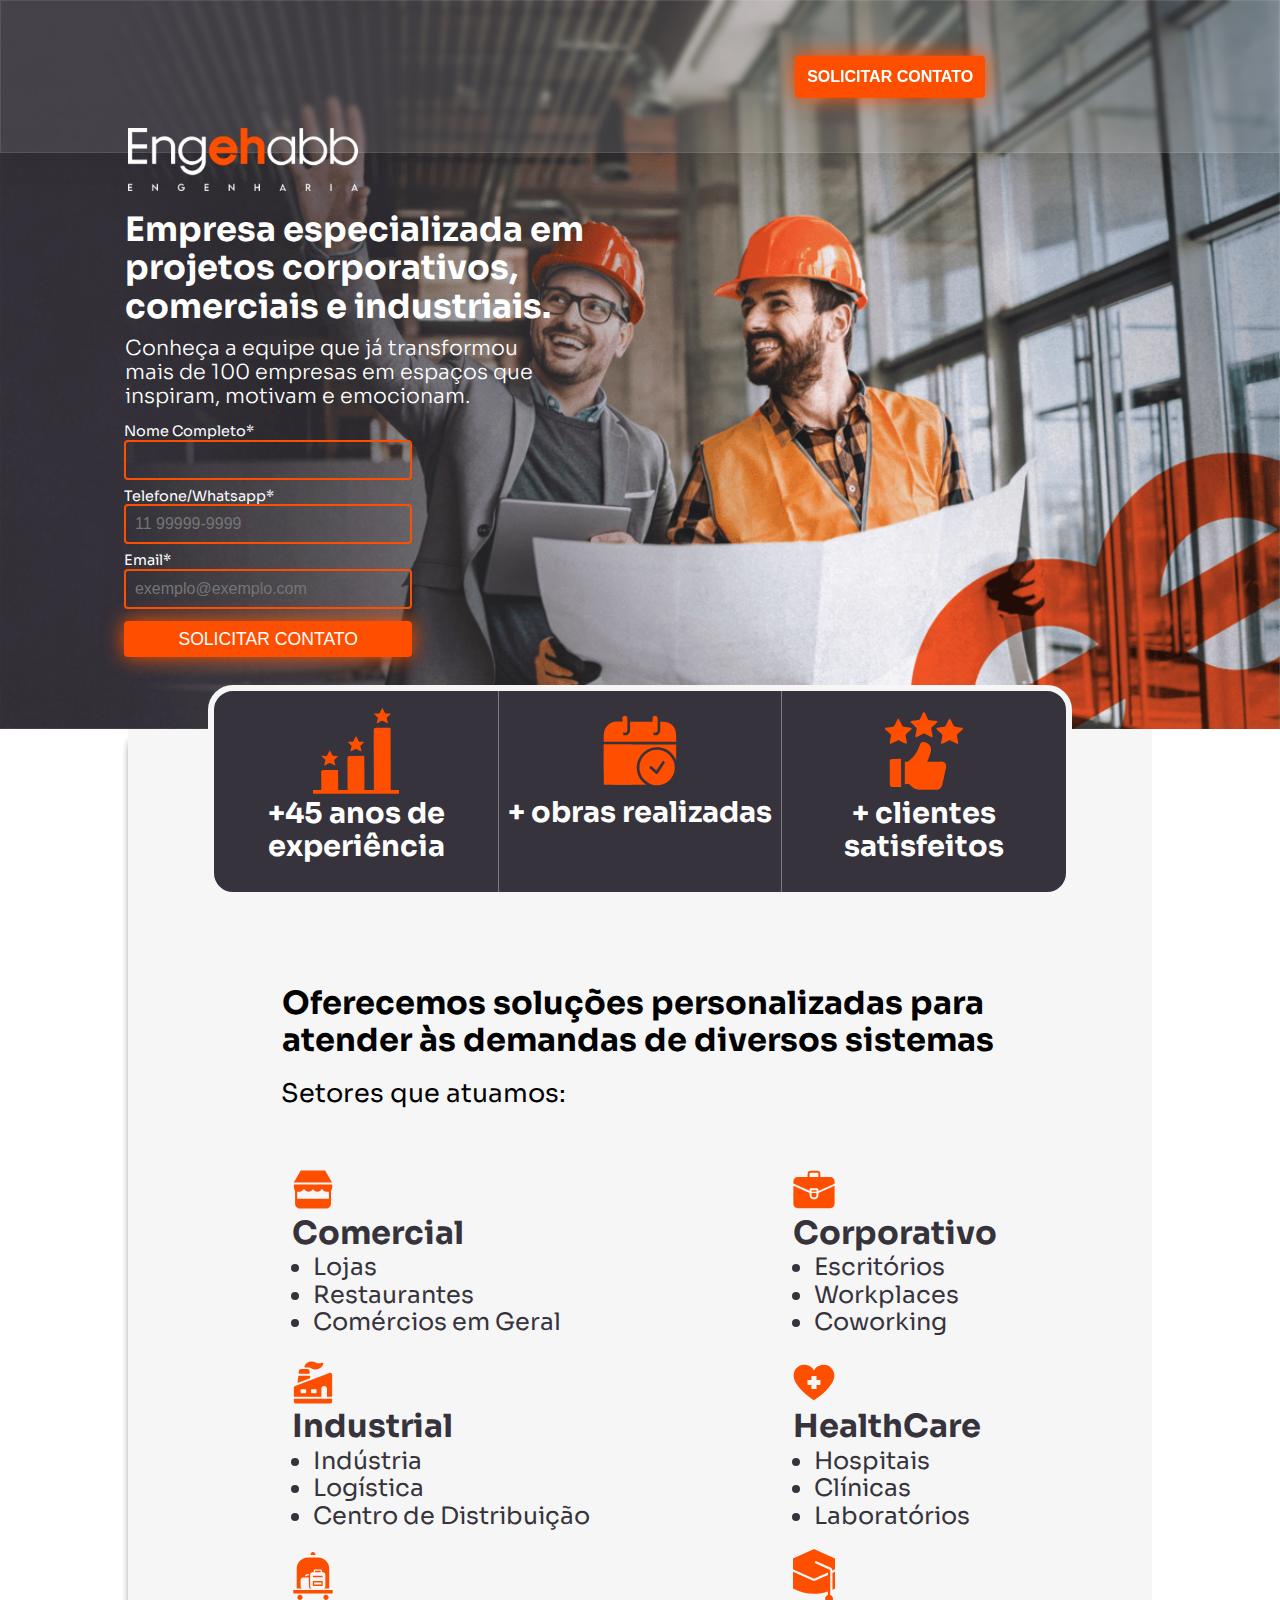
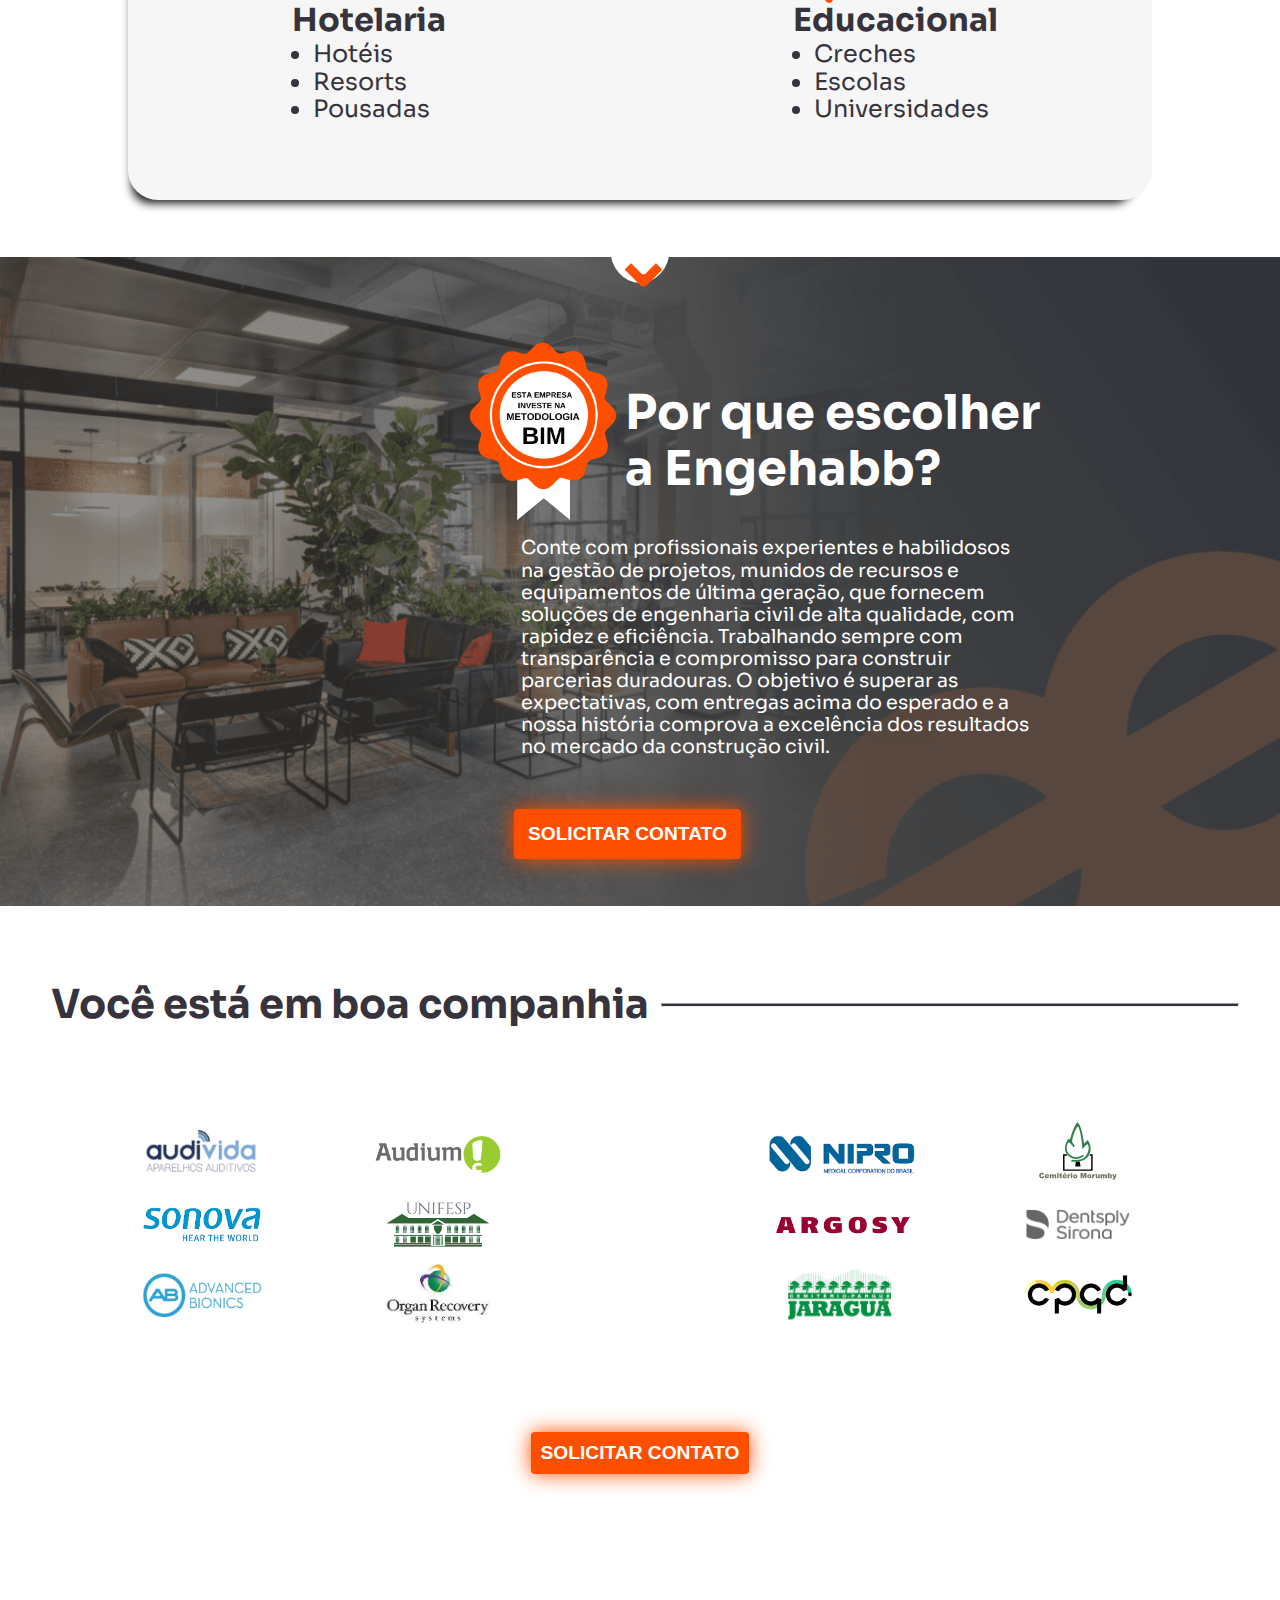
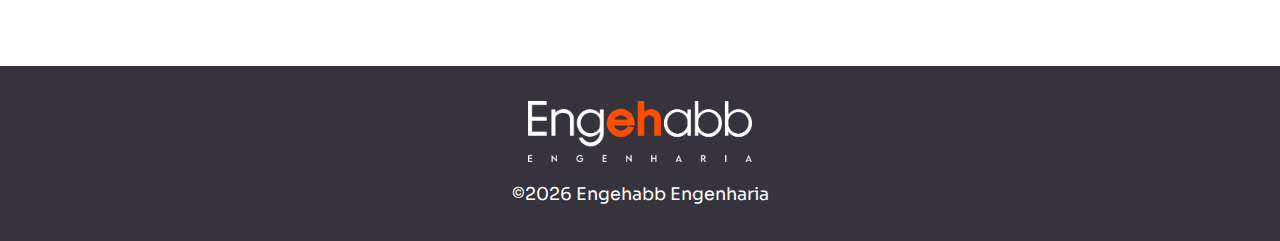
<file: teste.html>
<!DOCTYPE html>
<html lang="en">
<head>
        <!-- Google Tag Manager -->
<script>(function(w,d,s,l,i){w[l]=w[l]||[];w[l].push({'gtm.start':
    new Date().getTime(),event:'gtm.js'});var f=d.getElementsByTagName(s)[0],
    j=d.createElement(s),dl=l!='dataLayer'?'&l='+l:'';j.async=true;j.src=
    'https://www.googletagmanager.com/gtm.js?id='+i+dl;f.parentNode.insertBefore(j,f);
    })(window,document,'script','dataLayer','GTM-PXZL7ZJ');</script>
    <!-- End Google Tag Manager -->
    <meta charset="UTF-8">
    <meta http-equiv="X-UA-Compatible" content="IE=edge">
    <meta name="viewport" content="width=device-width, initial-scale=1.0">
    <meta name="description" content="Engehabb Engenharia Landing Page">
    <link href="/styles/normalize.css" rel="stylesheet">
    <link href="/styles/small.css" rel="stylesheet">
    <link href="/styles/medium.css" rel="stylesheet">
    <link href="/styles/large.css" rel="stylesheet">
    <link rel="preconnect" href="https://fonts.googleapis.com">
    <link rel="preconnect" href="https://fonts.gstatic.com" crossorigin>
    <link href="https://fonts.googleapis.com/css2?family=Sora:wght@100;200;300;400;500;600;700;800&display=swap"
        rel="stylesheet">
    <title>Engehabb Engenharia</title>
</head>

<body>
    <!-- Google Tag Manager (noscript) -->
<noscript><iframe src="https://www.googletagmanager.com/ns.html?id=GTM-PXZL7ZJ"
    height="0" width="0" style="display:none;visibility:hidden"></iframe></noscript>
    <!-- End Google Tag Manager (noscript) -->
    <header>
        <img id="image-logo" src="../images/lLOGOTIPO.png" alt="engehabb logo">
        <img id="image-back" src="../images/headerimg.png" alt="engehabb background imagem">
        <div id="header-button">
            <button class="button" onclick="scrolldiv()">SOLICITAR CONTATO</button>
        </div>
        <div id="slogan">
            <h1>Empresa especializada em projetos corporativos, comerciais e industriais.</h1>
            <p>Conheça a equipe que já transformou mais de 100 empresas em espaços que inspiram, motivam e emocionam.
            </p>
        </div>
        <form action="https://api.sheetmonkey.io/form/nXg78LuG5NX7BsWizywW81" method="post">
            <fieldset>
                <label class="top">Nome Completo*<input type="text" name="fname" id="nomecompleto" required></label>
                <label class="top">Telefone/Whatsapp*<input type="tel" name="phone" placeholder="11 99999-9999"
                        required></label>
                <label class="top">Email*<input type="email" name="email" placeholder="exemplo@exemplo.com"
                        required></label>
                <input type="submit" value="SOLICITAR CONTATO" class="submitBtn" onclick="myFunction()">
            </fieldset>
        </form>
    </header>
    <main>
        <div id="container1">
            <div><img src="/images/ESXP.svg" alt="experiência ícone">
                <p>+<span data-target="45" class="count">45</span> anos de experiência</p>
            </div>
            <div id="image-bor"><img src="/images/REALIZAR.svg" alt="realizar ícone">
                <p>+<span data-target="500" class="count"></span> obras realizadas</p>
            </div>
            <div><img src="/images/SATISFAÇÃO.svg" alt="satisfação ícone">
                <p>+<span data-target="100" class="count"></span> clientes satisfeitos</p>
            </div>
        </div>
        <div id="container2">
            <br>
            <h2>Oferecemos soluções personalizadas para atender às demandas de diversos sistemas</h2>
            <p>Setores que atuamos:</p>

            <div id="subcontainer2-1">
                <div class="icones"><img src="/images/COMERCIAL.svg" alt="comercial ícone">
                    <h3>Comercial</h3>
                    <ul>
                        <li>Lojas</li>
                        <li>Restaurantes</li>
                        <li>Comércios em Geral</li>
                    </ul>
                </div>
                <div class="icones"><img src="/images/CORPORATIVO.svg" alt="corporativo ícone">
                    <h3>Corporativo</h3>
                    <ul>
                        <li>Escritórios</li>
                        <li>Workplaces</li>
                        <li>Coworking</li>
                    </ul>
                </div>
                <div class="icones"><img src="/images/INDUSTRIAL.svg" alt="industrial ícone">
                    <h3>Industrial</h3>
                    <ul>
                        <li>Indústria</li>
                        <li>Logística</li>
                        <li>Centro de Distribuição</li>
                    </ul>
                </div>
                <div class="icones"><img src="/images/HEALTHCARE.svg" alt="healthcare ícone">
                    <h3>HealthCare</h3>
                    <ul>
                        <li>Hospitais</li>
                        <li>Clínicas</li>
                        <li>Laboratórios</li>
                    </ul>
                </div>
                <div class="icones"><img src="/images/HOTELARIA.svg" alt="hotelaria ícone">
                    <h3>Hotelaria</h3>
                    <ul>
                        <li>Hotéis</li>
                        <li>Resorts</li>
                        <li>Pousadas</li>
                    </ul>
                </div>
                <div class="icones"><img src="/images/EDUCACIONAL.svg" alt="educacional ícone">
                    <h3>Educacional</h3>
                    <ul>
                        <li>Creches</li>
                        <li>Escolas</li>
                        <li>Universidades</li>
                    </ul>
                </div>
            </div>
        </div>
        <div id="container3">
            <div id="arrow">
                <span>&#8964;</span>
            </div>
            <div id="subcontainer3-1">
                <img id="imagem-meio" src="/images/middleimg.png" alt="escritório imagem">
                <div id="part1">
                    <img id="selo" src="/images/bim.png" alt="selo imagem">
                    <h3>Por que escolher a Engehabb?</h3>
                </div>
                <div id="part2">
                    <div>
                    <p>Conte com profissionais experientes e habilidosos na gestão de projetos, munidos de recursos e
                        equipamentos de última geração, que fornecem soluções de engenharia civil de alta qualidade, com
                        rapidez e eficiência.
                    Trabalhando sempre com transparência e compromisso para construir parcerias duradouras. O
                        objetivo é superar as expectativas, com entregas acima do esperado e a nossa história comprova a
                        excelência dos resultados no mercado da construção civil.</p>
                    </div>
                    <button class="button" onclick="scrolldiv()">SOLICITAR CONTATO</button>
                </div>
            </div>
        </div>
        <div id="container4">
            <div id="subcontainer4-1">
                <div id="companhia">
                <h3>Você está em boa companhia</h3>
                <hr>
                </div>
            </div>
            <div id="subcontainer4-2">
                <div> 
                    <img id="audivida" src="/images/2.svg" alt="logotipo">
                    <img src="/images/3.svg" alt="logotipo">
                </div>
                <div>
                    <img src="/images/4.svg" alt="logotipo">
                    <img id="cemiterio" src="/images/5.svg" alt="logotipo">
                </div>
                <div>
                    <img src="/images/6.svg" alt="logotipo">
                    <img src="/images/7.svg" alt="logotipo">
                </div>
                <div>
                    <img src="/images/8.svg" alt="logotipo">
                    <img src="/images/9.svg" alt="logotipo">
                </div>
                <div>
                    <img src="/images/10.svg" alt="logotipo">
                    <img id="organ" src="/images/11.svg" alt="logotipo">
                </div>
                <div> 
                    <img src="/images/12.svg" alt="logotipo">
                    <img src="/images/13.svg" alt="logotipo">
                </div>

            </div>
            <button class="button" onclick="scrolldiv()">SOLICITAR CONTATO</button>
        </div>
    </main>
<footer>
<img id="footer-logo" src="/images/lLOGOTIPO.png" alt="logo">
<p>©<span id="year"></span> Engehabb Engenharia</p>  
</footer>
<script src="/scripts/formulario.js"></script>
<script src="/scripts/button.js">
</script>
<script src="/scripts/year.js"></script>
<script src="/scripts/main.js"></script>
</body>

</html>
</file>
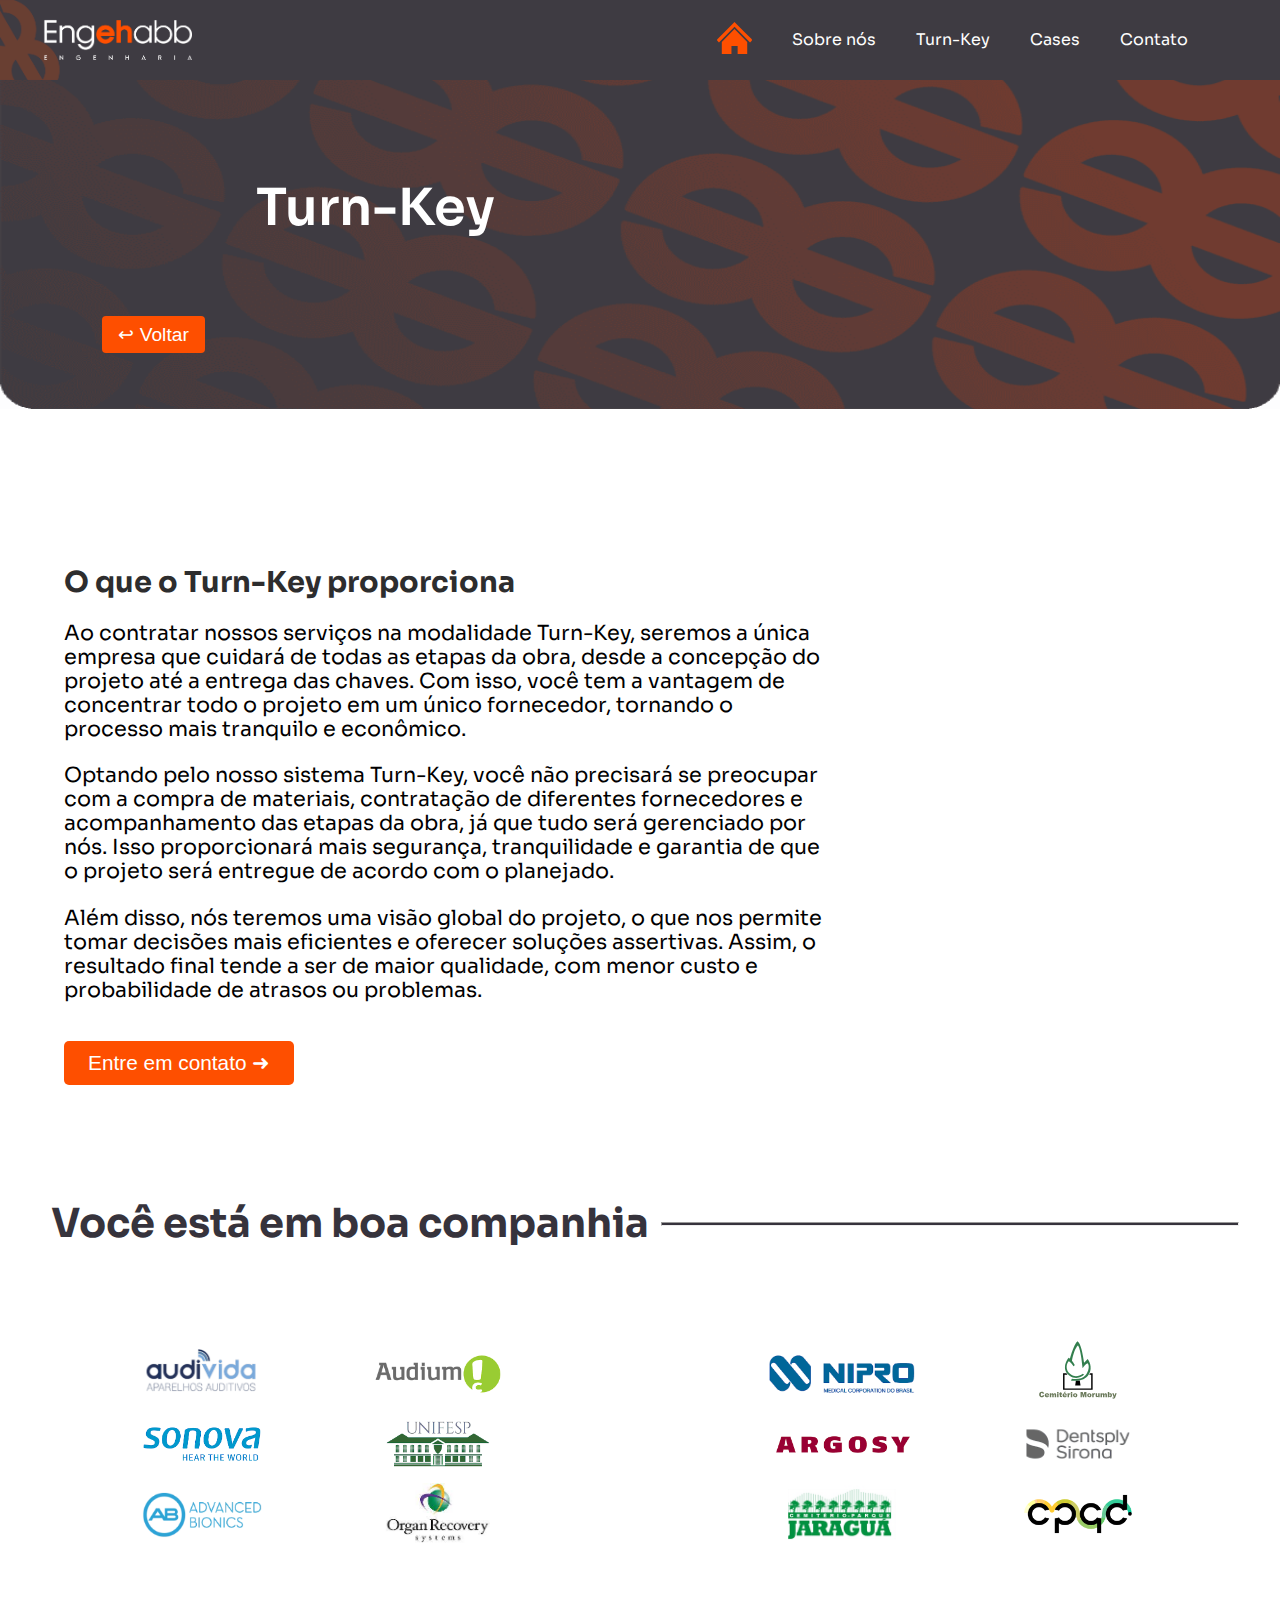
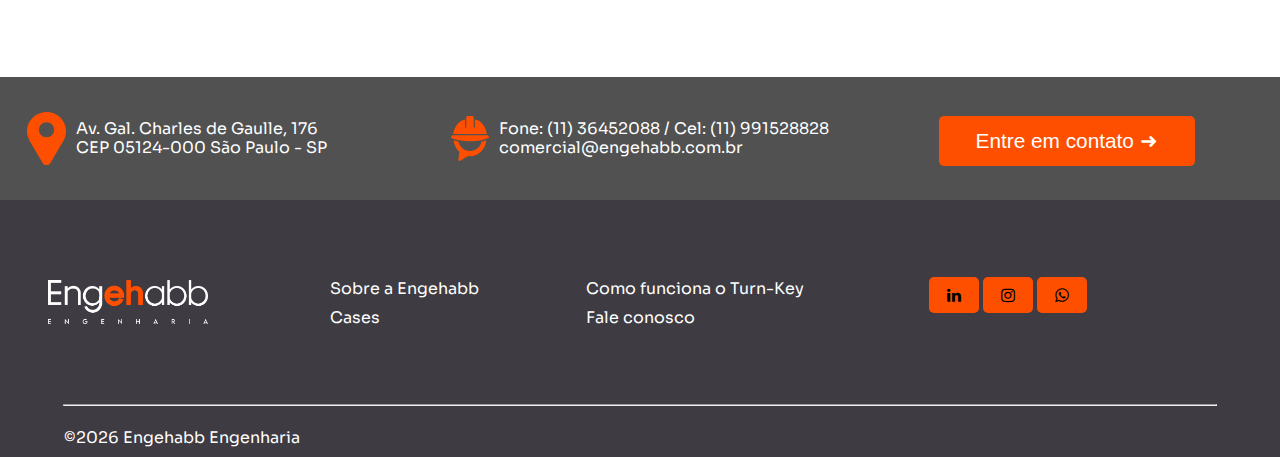
<file: turn.html>
<!DOCTYPE html>
<html lang="en">

<head>
    <meta charset="UTF-8">
    <meta http-equiv="X-UA-Compatible" content="IE=edge">
    <meta name="viewport" content="width=device-width, initial-scale=1.0">
    <meta name="description" content="Engehabb Engenharia website">
    <link href="styles/normalize.css" rel="stylesheet">
    <link href="styles/s_base.css" rel="stylesheet">
    <link href="styles/s_medium.css" rel="stylesheet">
    <link href="styles/s_large.css" rel="stylesheet">
    <link rel="preconnect" href="https://fonts.googleapis.com">
    <link rel="preconnect" href="https://fonts.gstatic.com" crossorigin>
    <link href="https://fonts.googleapis.com/css2?family=Sora:wght@100;200;300;400;500;600;700;800&display=swap"
        rel="stylesheet">
    <link rel="stylesheet" href="https://cdnjs.cloudflare.com/ajax/libs/font-awesome/6.4.0/css/all.min.css"
        integrity="sha512-iecdLmaskl7CVkqkXNQ/ZH/XLlvWZOJyj7Yy7tcenmpD1ypASozpmT/E0iPtmFIB46ZmdtAc9eNBvH0H/ZpiBw=="
        crossorigin="anonymous" referrerpolicy="no-referrer">
        <link rel="stylesheet" href="https://cdnjs.cloudflare.com/ajax/libs/font-awesome/4.7.0/css/font-awesome.min.css">
    <title>Engehabb Engenharia | Turn-Key</title>
</head>

<body>
    <header>
            <div class="navbar">
                <img class="logo" src="images/LOGOTIPO1.png" alt="logo">
                <ul class="links">
                    <li><a href="index.html"><img class="home" src="images/HOME.svg" alt="home"></a></li>
                    <li><a href="sobre.html">Sobre nós</a></li>
                    <li><a href="turn.html">Turn-Key</a></li>
                    <li><a href="cases.html">Cases</a></li>
                    <li><a href="contato.html">Contato</a></li>
                </ul>
                <div class="toggle_btn">
                    <i class="fa-solid fa-bars"></i>
                </div>
            </div>
            <div class="dropdown_menu">
                <ul class="links">
                    <li><a href="index.html">Home</a></li>
                    <li><a href="sobre.html">Sobre nós</a></li>
                    <li><a href="turn.html">Turn-Key</a></li>
                    <li><a href="cases.html">Cases</a></li>
                    <li><a href="contato.html">Contato</a></li>
                </ul>
            </div>  
    </header>

    <main>
        <div id="hero">
            <img id="hero-image" src="images/IMG1.png" alt="hero image">
            <h1>Turn-Key</h1>
            <button id="back2">&#8617; Voltar</button>
            </div>
        <div id="turnkey-content">
         <h2>O que o Turn-Key proporciona</h2>
         <p>Ao contratar nossos serviços na modalidade Turn-Key, seremos a única empresa que cuidará de todas as etapas da obra, desde a concepção do projeto até a entrega das chaves. Com isso, você tem a vantagem de concentrar todo o projeto em um único fornecedor, tornando o processo mais tranquilo e econômico.</p>
         <p>Optando pelo nosso sistema Turn-Key, você não precisará se preocupar com a compra de materiais, contratação de diferentes fornecedores e acompanhamento das etapas da obra, já que tudo será gerenciado por nós. Isso proporcionará mais segurança, tranquilidade e garantia de que o projeto será entregue de acordo com o planejado.</p>
         <p>Além disso, nós teremos uma visão global do projeto, o que nos permite tomar decisões mais eficientes e oferecer soluções assertivas. Assim, o resultado final tende a ser de maior qualidade, com menor custo e probabilidade de atrasos ou problemas.</p>
         <button id="turn-button">Entre em contato &#10140;</button>
        </div>
        <div id="container4">
            <div id="subcontainer4-1">
                <div id="companhia">
                <h3>Você está em boa companhia</h3>
                <hr>
                </div>
            </div>
            <div id="subcontainer4-2">
                <div> 
                    <img id="audivida" src="./images/2.svg" alt="logotipo">
                    <img id="audium" src="./images/3.svg" alt="logotipo">
                </div>
                <div>
                    <img src="./images/4.svg" alt="logotipo">
                    <img id="cemiterio" src="./images/5.svg" alt="logotipo">
                </div>
                <div>
                    <img src="./images/6.svg" alt="logotipo">
                    <img src="./images/7.svg" alt="logotipo">
                </div>
                <div>
                    <img src="./images/8.svg" alt="logotipo">
                    <img src="./images/9.svg" alt="logotipo">
                </div>
                <div>
                    <img src="./images/10.svg" alt="logotipo">
                    <img id="organ" src="./images/11.svg" alt="logotipo">
                </div>
                <div> 
                    <img src="./images/12.svg" alt="logotipo">
                    <img src="./images/13.svg" alt="logotipo">
                </div>

            </div>
        </div>


    </main>

    <footer>
        <div id="footer1">
        <div id="subfooter1">
        <img src="images/LOCAL.svg" alt="local logo">
        <span>
        <p>Av. Gal. Charles de Gaulle, 176 </p>
        <p>CEP 05124-000 São Paulo - SP</p>
    </span>
        </div>
        <div id="subfooter2">
        <img src="images/CONTATO.svg" alt="contato logo">
        <span>
        <p>Fone: (11) 36452088 / Cel: (11) 991528828</p>
        <p>comercial@engehabb.com.br</p>
        </span>
        </div>
        <button id="contact-button">Entre em contato &#10140;</button>
        </div>
        <div id="footer2">
            <img id="logo2" src="images/lLOGOTIPO.png" alt="logo">
        <ul>
        <li><a href="sobre.html">Sobre a Engehabb</a></li>
        <li><a href="cases.html">Cases</a></li>
        
        </ul>
        <ul id="list2">
        <li><a href="turn.html">Como funciona o Turn-Key</a></li>
        <li><a href="contato.html">Fale conosco</a></li>
        </ul>
        <div id="list3">
        <a href="https://www.linkedin.com/company/engehabbengenharia/" class="fa fa-linkedin"></a>
        <a href="https://www.instagram.com/engehabb/" class="fa fa-instagram"></a>
        <a href="https://api.whatsapp.com/send?phone=5511991528828" class="fa fa-whatsapp"></a>
        </div>
        </div>
        <div id="footer3">
        <hr>
        <p>©<span id="year"></span> Engehabb Engenharia</p> 
        </div>
        </footer>
<script src="scripts/toggle.js"></script>
<script src="scripts/year1.js"></script>
<script>document.querySelector("#turn-button").onclick = function () {
    window.location.href = "contato.html";
};

document.querySelector("#back2").onclick = function () {
    window.location.href = "sobre.html";
};
</script>
</body>

</html>
</file>
<file: styles/s_base.css>
*{
margin: 0;
padding: 0;
box-sizing: border-box; 
font-family: 'Sora', sans-serif; 
}

.logo {
width: 30%;
cursor: pointer;
}

.home{
    width: 10%;
}

li{
    list-style: none;
}

a{
    text-decoration: none;
    color: #fff;
    font-size: 1rem;
}

a:hover{
    color: #FE4F00;
}

header{
    background-color: #3E3B42;

}

.navbar .links{
    display: none;
}

.navbar .toggle_btn{
    display: block;
    color: #fff;
    cursor: pointer;
    font-size: 1.5rem;
    float: right;
    margin: 10px;
}

.navbar .toggle_btn:hover{
   color: #FE4F00; 
}

.dropdown_menu.open{
    position: absolute;
    display: block;
    margin: auto;
    width: 100%;
    overflow: hidden;
    transition: height 1s cubic-bezier(0.175, 0.885, 0.32, 1.275);
    backdrop-filter: blur(15px);
    background-color: #3E3B42;
    border-bottom-left-radius: 15px;
    border-bottom-right-radius: 15px;
    z-index: 3;

}

.dropdown_menu{
    display: none;
}

.dropdown_menu li{
    padding: 0.9rem;
    display: flex;
    align-items: center;
    justify-content: center;
}

#container4{
    display: grid;
    grid-template-columns: 1fr;
    margin-top: 5%;
    }

#subcontainer4-1{
    display: grid;
    grid-template-columns: 1fr;
}


#companhia {
    display: flex;
    align-items: center;

}
#subcontainer4-1 h3{
    color: #36333C;
    font-size: 1rem;
    margin: 12px;

}

#subcontainer4-1 hr{
    background-color: #36333C;
    width: 24%;





}

#subcontainer4-2{
display: grid;
grid-template-columns: 1fr;
}

#subcontainer4-2 div{
    display: flex;
    flex-direction: row;
    align-items: center;
    justify-content: center;
    height: 100px;
}


#subcontainer4-2 img{
  width: 45%;

}

#audivida{
    margin-top: 19%;
    
}

#audium{
    margin-left: 5%;
}

#footer1{
    background-color: #515151;
    display: grid;
    grid-template-columns: 1fr;
    padding-bottom: 20px;
    font-size: .6rem;
}

#subfooter1{
    display: flex;
    justify-content: center;
    align-items: center;
    margin: 20px;
    margin-left: -20px;
}

#subfooter1 p{
    width: 100%;
    margin-left: 10px;
}

#subfooter2 p{
    width: 100%;
    margin-left: 10px;
}

#subfooter2{
    display: flex;
    justify-content: center;
    align-items: center;
    margin: 20px;
    
}

#subfooter1 img{
    width: 6%;
}

#subfooter2 img{
    width: 6%;
}

#footer1 button{
    color: #fff;
    background-color: #FE4F00;
    border: none;
    width: 50%;
    margin: 0 auto;
    padding: 10px;
    cursor: pointer;
    border-radius: 5px;
    margin-top: 2%;
    font-size: .8rem;
}

#footer1 button:hover{
    color:#000;
}

#footer2{
    background-color: #3E3B42;
    display: grid;
    grid-template-columns: 1fr;
    padding-top: 20px;
    border: none;
}

#footer3{
    background-color: #3E3B42;
    display: grid;
    grid-template-columns: 1fr;
}

#footer2 ul{
    text-align: center;
}

#footer2 ul li{
    list-style: none;
    cursor: pointer;
    margin: 10px;
}

#footer2 ul li:hover{
    color: #FE4F00;
}

#logo2{
    width: 50%;
    margin: 0 auto;
    padding-bottom: 20px;
    padding-top: 10px;
    cursor: pointer;
}

#footer3 hr{
    margin: 0 auto;
    width: 90%;
}

#footer3 p{
    text-align: center;
    padding-top: 10px;
    padding-bottom: 10px;
}


footer{
    font-family: 'Sora', sans-serif;
    color: #fff;    
}

#hero{
    display: grid;
    grid-template-columns: 1fr;
    margin-top: 5%;
}

#hero-image{
    width: 100%;
    grid-column: 1/2;
    grid-row: 1/2;
}

#hero h1{
    position: relative;
    color: #fff;
    font-family: 'Sora', sans-serif;
    font-size: 1.3rem;
    grid-column: 1/2;
    grid-row: 1/2;
    text-align: center;
    margin-top: 10%;
    font-weight: 600;

}

#hero button{
    grid-column: 1/2;
    grid-row: 1/2;
    width: 20%;
    height: 20%;
    font-size: .8rem;
    color: #fff;
    background-color: #FE4F00;
    border: none;
    cursor: pointer;
    border-radius: 4px;
    text-align: center;
    position: relative;
    top: 60%;
    margin-left: 11px;

}

#hero button:hover{
    color: #000;
}

/* ------ TURN-KEY PAGE ------ */

#turnkey-content{
    display: grid;
    grid-template-columns: 1fr;
    font-family: 'Sora', sans-serif;
    margin: 20px;
    margin-top: 15%;
    padding-bottom: 40px;

}

#turnkey-content h2{
    color: #2d2d2e;
    font-weight: 700;
    font-size: 1.3rem;
    text-align: center;
}

#turnkey-content p{
margin-top: 5%;
text-align: center;
}

#turnkey-content button{
    color: #fff;
    background-color: #FE4F00;
    border: none;
    width: 50%;
    padding: 10px;
    cursor: pointer;
    border-radius: 5px;
    font-size: .9rem;
    margin: 0 auto;
    margin-top: 10%;
}

#turnkey-content button:hover{
    color: #000;
}

/* ------ CONTATO PAGE ------ */

#contato-content{
    display: grid;
    grid-template-columns: 1fr;
    margin-top: 10%;
    margin: 20px;
    font-family: 'Sora', sans-serif;
}

#contato-subcontent1 h2{
    color: #2d2d2e;
    font-weight: 700;
    font-size: 1.3rem;
    text-align: center;
}

#contato-subcontent1 p{
    font-size: 1rem;
    margin-top: 3%;
    color: #515151;
    text-align: center;
}

#contato-subcontent2{
    margin-top: 10%;
    margin-bottom: 10%;
}


/* ----- SOBRE NÓS PAGE ------ */

#sobre-content{
    display: grid;
    grid-template-columns: 1fr;
    font-family: 'Sora', sans-serif;
    margin-top: 5%;
}

#eng{
    font-size: 1.5rem;
    color: #2d2d2e;  
}

#transformando{
    font-size: 1rem;
    font-weight: 400;
    padding-bottom: 20px;
}

#text{
    margin: 20px;
}

#text p{
    font-size: 1rem;
    margin-top: 4%;
}

#sobre-subcontent1{
    display: grid;
    grid-template-columns: 1fr;
    text-align: center;
}

#sobre-subcontent1 img{
    width: 80%;
    margin-right: auto;
    margin-left: auto;
}

#turnkey-hero{
    display: grid;
    grid-template-columns: 1fr;
    margin-top: 5%;
}

#turnkey-hero img{
    width: 100%;
    margin: 0 auto;
    grid-column: 1/2;
    grid-row: 1/2;
}

#turnkey-hero p{
    grid-column: 1/2;
    grid-row: 1/2;
    font-size: .8rem;
    color: #fff;
    margin: auto;
    position: relative;
    bottom: 20%;
    right: 7%;
    
}

#turnkey-hero h3{
    grid-column: 1/2;
    grid-row: 1/2;
    font-size: 1.5rem;
    color: #fff;
    margin: auto;
    position: relative;
    bottom: 12%;
}

#turnkey-hero button{
    grid-column: 1/2;
    grid-row: 1/2;
    width: 30%;
    height: 10%;
    font-size: .8rem;
    color: #fff;
    background-color: #FE4F00;
    border: none;
    cursor: pointer;
    border-radius: 5px;
    text-align: center;
    margin: auto;
}

#turnkey-hero button:hover{
color: #000;
}

#text2{
 margin: 20px;
 margin-top: 5%;
 text-align: center;
}



#container1{
    display: grid;
    grid-template-columns: 1fr 1fr 1fr;
    background-color: #fff;
    border-radius: 15px;
    box-shadow: 8px 10px 10px -12px #111;
    position: relative;
    margin-top: -4%;
    z-index: 2;
    margin: 20px;
}


#container1 div{
    display: flex;
    flex-direction: column;
    padding: 10px;
}



#container1 p{
    font-size: .8rem;
    color: #000;
    font-weight: bold;
    text-align: center;
    margin-top: -5%;

}

#container1 img{
 width: 40%;
 margin-left: auto;
 margin-right: auto;

}

/* --- CASES PAGE --- */
#cases-grid{
    display: grid;
    grid-template-columns: 1fr;
    margin: 0 auto;
    width: 60%;
    margin-top: 10%;
    margin-bottom: 10%;

}

#cases-grid img{
    width: 100%;
    border-radius: 10px;
    cursor: pointer;
    grid-column: 1/2;
    grid-row: 1/2;
    opacity: .7;

}

#cases-grid .cases-content{
    cursor: pointer;
    display: grid;
    grid-template-columns: 1fr;
    text-align: center;
    margin-top: 5%;
    margin-bottom: 5%;
    border-radius: 10px;
}

.cases-content:hover{
    box-shadow: 2px 2px 10px black;
    -webkit-filter: brightness(50%);
    transition: 1s all;
    
    
}
.cases-content:after{
    content:'\A';
    position: relative;
    width:100%; height:100%;
    background:rgba(0,0,0,0.6);
    opacity:0;
    transition: all 0.5s;
    -webkit-transition: all 0.5s;
}

#cases-grid .cases-content h2{
    font-family: 'Sora', sans-serif;
    color: #000;
    grid-column: 1/2;
    grid-row: 1/2;
    display: flex;
    z-index: 2;
    position: relative;
    top: 82%;
    margin-left: 10%;
    font-size: 1.3rem;

    

}


#galeria{
    display: grid;
    grid-template-columns: 1fr;
    margin-top: 10%;
    margin-bottom: 10%;
    
}

#galeria img{
    width: 60%;
    border-radius: 10px;
    cursor: pointer;
    margin: 0 auto;
    display: flex;
    align-items: center;
    justify-content: center;
    margin-top: 4%;
    margin-bottom: 4%;
    border: 3px solid #FE4F00;
    


}

#galeria img:hover{
    box-shadow: 0 12px 16px 0 rgba(0, 0, 0, 0.24),
    0 17px 50px 0 rgba(0, 0, 0, 0.19);
}


#hero-home img{
    width: 100%;
    grid-column: 1/2;
    grid-row: 1/2;
    -webkit-filter: brightness(60%);
    box-shadow: 2px 2px 10px black;
}

#hero-home{
    display: grid;
    grid-template-columns: 1fr;
    
}

#slogan{
    grid-column: 1/2;
    grid-row: 1/2; 
    margin: auto;
    z-index: 2;
    position: relative;
    width: 55%;
}

#slogan h1{
    font-family: 'Sora', sans-serif;
    font-weight: 500;
    font-style: italic;
    font-size: 1rem;
    color: #fff;
}

@keyframes glow {
    from {
      box-shadow: 0 0 10px rgb(192, 131, 103);
    }
    to {
      box-shadow: 0 0 20px rgba(232, 85, 39, 0.944), 0 0 10px rgb(255, 81, 0);
    }
  }

#slogan button{
    margin: auto;
    width: 40%;
    height: 30px;
    font-size: .8rem;
    color: #fff;
    background-color: #FE4F00;
    border: none;
    cursor: pointer;
    border-radius: 5px;
    text-align: center;
    animation: glow 2s ease-in-out infinite;
}

#slogan button:hover{
    color: #000;
}

#menu{
    display: grid;
  grid-template-columns: calc(66% - 5px) calc(34% - 5px);
  grid-template-rows:    calc(50% - 5px) calc(50% - 5px);
  grid-gap: 10px;
    margin: 0 auto;
    margin-top: 15%;
    width: 80%;
    font-family: 'Sora', sans-serif;
    margin-bottom: 15%;
  
   
    
  
    
}

#menu img{
    width:  100%;
    height: 100%;
}

#quemsomos-menu{
    display: grid;
    grid-template-columns: 1fr;
    grid-column: 1 / 2;
    grid-row: 1 / span 2;
    cursor: pointer;
}



#quemsomos-menu h2{
    color: #fff;
    font-size: 1.5rem;
    grid-column: 1/2;
    grid-row: 1/2;
    z-index: 1;
    margin: auto;

}

#quemsomos-menu h2:hover{
    color:rgb(255, 81, 0);
}

#quemsomos-menu img{
    grid-column: 1/2;
    grid-row: 1/2;
    margin: auto;
    
}



#turnkey-menu{
display: grid;
grid-template-columns: 1fr;
grid-column: 2 / 2;
grid-row: 1 / 2;
cursor: pointer;
margin: 0 auto;

}


#turnkey-menu h2:hover{
    color:rgb(255, 81, 0);
}


#turnkey-menu h2{
    color: #fff;
    font-size: .8rem;
    grid-column: 1/2;
    grid-row: 1/2;
    z-index: 1; 
    margin: auto;
}

#turnkey-menu img{
    grid-column: 1/2;
    grid-row: 1/2; 
    margin: 0 auto;
}


#cases-menu{
    display: grid;
    grid-template-columns: 1fr;
    grid-column: 2 / 2;
    grid-row: 2 / 2;
    cursor: pointer;
}

#cases-menu h2:hover{
    color:rgb(255, 81, 0);
}


#cases-menu h2{
    color: #fff;
    font-size: .8rem;
    grid-column: 1/2;
    grid-row: 1/2;
    z-index: 1;  
    margin: auto;
}

#cases-menu img{
    grid-column: 1/2;
    grid-row: 1/2; 
    margin: 0 auto;
    
}

#box{
    width: 40px;
    height: 40px;
    background-color: #FE4F00;
    border-top-right-radius: 10px;
    text-align: center;
    margin-top: 10%;
}

@keyframes MoveUpDown {
    0%, 100% {
      bottom: -16px;
    }
    50% {
      bottom: -10px;
    }
  }

#new-arrow{
    color: #fff;
    font-family: 'Sora', sans-serif;
    font-weight: bolder;
    font-size: 1.2rem;
    animation: MoveUpDown 1s linear infinite;
bottom: 10%;
position: relative;

}

#container2{
    
    margin: 0 auto;
    margin-top: 10%;
    margin-bottom: 10%;
    width: 90%;

    
}

#container2 h2{
font-size: 1rem;
margin-left: 5%;
text-align: left;
}

#container2 p{
    margin-left: 5%;
    text-align: left;
}

#subcontainer2-1{
    display: grid;
    grid-template-columns: 1fr 1fr;
    width: 80%;
    margin: 0 auto;
    column-gap: 35px;
    color: #36333C;
    margin-top: 5%;
   

}

#subcontainer2-1 img{
    width: 18%;
}

#subcontainer2-1 div{
    display: flex;
    flex-direction: column;
    text-align: left;
}

#subcontainer2-1 h3{
    margin-top: -2%;
}


#subcontainer2-1 ul li{
    font-size: .9rem;
    list-style: disc;
    margin-left: 10%;
    
    
}



#turn-home img{
    width: 100%;
    grid-column: 1/2;
    grid-row: 1/2;
    -webkit-filter: brightness(60%);

}

#turn-home{
    display: grid;
    grid-template-columns: 1fr;
    margin-top: 10%;
    margin-bottom: 10%;
}

#turn-home-large{
    display: none;
}

#list3{
    margin: 0 auto;
    margin-top: 2%;
    margin-bottom: 4%;
}

.fa {
    padding: 10px;
    font-size: 30px;
    width: 50px;
    text-align: center;
    text-decoration: none;
    border-radius: 5px;
  }

  .fa-linkedin {
    background: #FE4F00;
    color: #000;
  }

  .fa-linkedin:hover{
    background: #0077B5;
    color: #fff;
    transition: .8s;
  }
  

  .fa-instagram {
    background: #FE4F00;
    color: #000;
    
  }

  .fa-instagram:hover{
    background: #f09433; 
background: -moz-linear-gradient(45deg, #f09433 0%, #e6683c 25%, #dc2743 50%, #cc2366 75%, #bc1888 100%); 
background: -webkit-linear-gradient(45deg, #f09433 0%,#e6683c 25%,#dc2743 50%,#cc2366 75%,#bc1888 100%); 
background: linear-gradient(45deg, #f09433 0%,#e6683c 25%,#dc2743 50%,#cc2366 75%,#bc1888 100%); 
color: #fff;
transition: .8s;
  }

  .fa-whatsapp {
    background: #FE4F00;
    color: #000;
  }

  .fa-whatsapp:hover{
    background: #25D366;
    color: #fff;
    transition: .8s;
  }

  video{
    width: 100%;
  }
</file>
<file: styles/s_medium.css>
@media only screen and (min-width: 35rem) {
    #companhia {
        display: flex;
        align-items: center;
    
    }

    #subcontainer4-1 h3{
        color: #36333C;
      
        font-size: 1.8rem;
       
    }

    #subcontainer4-1 hr{
        background-color: #36333C;
        width: 40%;
        height: 1px;
    
    }

    #audivida{
        margin-left: -6%;
    }

    footer{
    margin-top: 10%;
    }

    #footer1{
        font-size: 1.2rem;
    }

    #subfooter1{
        display: flex;
        justify-content: center;
        align-items: center;
        margin: 35px;
        margin-left: -38px;
    }
    
    #subfooter1 p{
        width: 100%;
        margin-left: 10px;
    }
    
    #subfooter2 p{
        width: 100%;
        margin-left: 10px;
    }
    
    #subfooter2{
        display: flex;
        justify-content: center;
        align-items: center;
        margin: 0 auto;
        
       
    }
    
    #subfooter1 img{
        width: 6%;
    }
    
    #subfooter2 img{
        width: 6%;
    }

    #footer1 button{
        width: 35%;
        font-size: 1.5rem;
        margin-top: 5%;
    }

    #logo2{
        width: 35%;
    }

    #footer2 ul li a{
    font-size: 1.4rem;
    }

    #footer3{
        font-size: 1rem;
        border: none;
    }

    #hero h1{
        position: relative;
        color: #fff;
        font-family: 'Sora', sans-serif;
        font-size: 2.5rem;
        grid-column: 1/2;
        grid-row: 1/2;
        text-align: left;
        margin-top: 10%;
        margin-left: 20%;
        font-weight: 600;
    
    }
    
    #hero button{
        grid-column: 1/2;
        grid-row: 1/2;
        width: 15%;
        height: 15%;
        font-size: 1.2rem;
        color: #fff;
        background-color: #FE4F00;
        border: none;
        cursor: pointer;
        border-radius: 4px;
        text-align: center;
        position: relative;
        top: 73%;
        margin-left: 8%;
    
    }

    /* ------ TURN-KEY PAGE ------ */

#turnkey-content{
    width: 80%;
    margin-top: 8%;
    margin-left: 5%;
}

#turnkey-content h2{
    
    font-size: 1.6rem;
}

#turnkey-content p{
margin-top: 5%;
font-size: 1.3rem;
}

#turnkey-content button{
    color: #fff;
    background-color: #FE4F00;
    border: none;
    width: 30%;
    margin-top: 5%;
    padding: 10px;
    cursor: pointer;
    border-radius: 5px;
    font-size: .9rem;
}


/* ------ CONTATO PAGE ------ */

#contato-content{

    margin-top: 12%;

}

#contato-subcontent1{
    margin: 20px;
}

#contato-subcontent1 h2{
    color: #2d2d2e;
    font-weight: 700;
    font-size: 1.5rem;
}

#contato-subcontent1 p{
    font-size: 1.4rem;
    margin-top: 2%;
}

#contato-subcontent2{
    margin-top: 6%;
    margin-bottom: 10%;
}

/* ----- SOBRE NÓS PAGE ------ */



#eng{
    font-size: 1.9rem;
    color: #2d2d2e;  
}

#transformando{
    font-size: 1.3rem;
    font-weight: 400;
    padding-bottom: 20px;
}

#text p{
    font-size: 1.3rem;
    margin-top: 4%;
}

#container1 p{
    font-size: 1.5rem;

}

#turnkey-hero p{

    font-size: 1.3rem;

    bottom: 19%;

    
}

#turnkey-hero h3{

    font-size: 3rem;

    bottom: 12%;
}

#turnkey-hero button{

    width: 25%;

    font-size: 1.5rem;

}

#text2{
    margin: 20px;
    margin-top: 5%;
    font-size: 1.3rem;
   }

   /* --- CASES PAGE --- */
   #cases-grid .cases-content h2{
    font-size: 3rem;

}


#slogan h1{

    font-size: 1.5rem;

}

#slogan button{
    margin: auto;
    width: 40%;
    height: 50px;
    font-size: 1.5rem;
    color: #fff;
    background-color: #FE4F00;
    border: none;
    cursor: pointer;
    border-radius: 5px;
    text-align: center;
}
#menu{
    grid-gap: 20px;
}


#quemsomos-menu h2{
    font-size: 3rem;
}

#turnkey-menu h2{
   
    font-size: 1.8rem;


}

#cases-menu h2{
    font-size: 1.8rem;
}


#box{
    width: 60px;
    height: 70px;
    background-color: #FE4F00;
    border-top-right-radius: 10px;
    text-align: center;
    margin-top: 2%;
}

#new-arrow{

    font-size: 1.7rem;


}

#container2 h2{
    font-size: 1.7rem;
    margin-left: 5%;
    text-align: left;
    }
    
    #container2 p{
        font-size: 1.7rem;
        margin-left: 5%;
        text-align: left;
    }

#subcontainer2-1{
    display: grid;
    grid-template-columns: 1fr 1fr;
    margin-top: 5%;
    width: 90%;
    margin: auto;
    column-gap: 120px;
    margin-top: 10%;

}

#subcontainer2-1 img{
    width: 18%;
}

#subcontainer2-1 h3{
    margin-top: -2%;
    font-size: 2rem;
}



#subcontainer2-1 ul li{
    font-size: 1.5rem;
    margin-left: 8%;
    
}

#turn-home-large{
    display: none;
}




}
</file>
<file: styles/s_large.css>
@media only screen and (min-width: 64rem) {

    .navbar .toggle_btn{
        color: #fff;
        cursor: pointer;
        display: none;
    }

    header{
        position: fixed;
        top: 0;
        width: 100%;
        z-index: 3;
    }

    .logo {
        width: 15%;
        }
        
    .home{
            width: 10%;
            position: relative;
            left: 90%;
        }

   .navbar{
    width: 100%;
    display: flex;
    margin: 0 auto;
    align-items: center;
    justify-content: space-between;
   }

   .navbar .links{
    display: flex;
   }

   .navbar ul{
    display: flex;
    margin: 0 auto;
    align-items: center;
    justify-content: space-between;
    margin-left: 15%;
   }

   ul li{
    margin: 15px 20px;
   }

   .dropdown_menu{
    display: none;
   }

   
   #companhia {
    display: flex;
    align-items: center;

}

#new-arrow{
    font-size: 2.3rem;
}

#subcontainer4-1 h3{
    
    font-size: 2.5rem;
    margin-left: 4%;
   
}

#subcontainer4-1 hr{
    width: 45%;
    height: 2px;
    margin-left: 0%;
}


#subcontainer4-2{
    display: grid;
    grid-template-columns: 1fr 1fr;
    margin: 0 auto;
    padding-top: 80px;
    
    }
    
    #subcontainer4-2 div{
        display: flex;
        align-items: center;
        justify-content: center;
        height: 70px;
        width: 80%;
        margin: 0 auto;
        padding: 20px;
        }
    
    
    #subcontainer4-2 img{
      width: 50%;
      margin: 0 auto;


      
    }

    #audivida{
        position: relative;
        top: 48px;
        right: 5%;
    }

    #cemiterio{
        position: relative;
        bottom: 12%;
    }

    #footer1{
        display: grid;
        grid-template-columns: 1fr 1fr 1fr;
        font-size: 1rem;
        padding-bottom: 0px;
    }

   

    #subfooter1 img{
        width: 9%;
    }
    
    #subfooter2 img{
        width: 9%;
    }

    #subfooter1 p{
        width: 100%;
        margin-left: 10px;
    }
    
    #subfooter2 p{
        width: 100%;
       
    }

    #footer1 button{
        position: relative;
        top: 32%;
        width: 60%;
        height: 40%;
        margin: 0 auto;
        font-size: 1.3rem;
    }

    #footer2{
        display: grid;
        grid-template-columns: 1fr 1fr 1fr 1fr;
        padding-top: 70px;
        border: none;


    }

    #logo2{
     width: 50%;
     margin-left: 15%;
    }

    #footer2 ul{
        
        text-align: left;
        }
    #footer2 ul li a{
        font-size: 1rem;
    }

    #footer3{
        padding-top: 60px;
    }

    #footer3 p{
        text-align: left;
        margin-left: 5%;
        margin-top: 1%;
    }

    #list2{
        position: relative;
        right: 20%;
    }

    #list3{
        position: relative;
        right: 35%;  
    }

    #hero{
        margin-top: 3%;
    }

    #hero h1{
        position: relative;
        color: #fff;
        font-family: 'Sora', sans-serif;
        font-size: 3.2rem;
        grid-column: 1/2;
        grid-row: 1/2;
        text-align: left;
        margin-top: 11%;
        margin-left: 20%;
        font-weight: 600;
    
    }
    
    #hero button{
        grid-column: 1/2;
        grid-row: 1/2;
        width: 8%;
        height: 8%;
        font-size: 1.2rem;
        color: #fff;
        background-color: #FE4F00;
        border: none;
        cursor: pointer;
        border-radius: 4px;
        text-align: center;
        position: relative;
        top: 60%;
        margin-left: 8%;
    
    }

    #hero-image{
        width: 100%;
        height: 80%;
       
    }


    


    
    /* ------ TURN-KEY PAGE ------ */

#turnkey-content{
    width: 60%;
    margin-top: 5%;
    
}

#turnkey-content h2{
    
    font-size: 1.8rem;
    text-align: left;
}

#turnkey-content p{
margin-top: 3%;
font-size: 1.3rem;
text-align: left;
}

#turnkey-content button{
    color: #fff;
    background-color: #FE4F00;
    border: none;
    width: 30%;
    margin-top: 5%;
    padding: 10px;
    cursor: pointer;
    border-radius: 5px;
    font-size: 1.3rem;
    margin-left: 0;
}


/* ------ CONTATO PAGE ------ */

#contato-content{
    display: grid;
    grid-template-columns: 1fr 1fr;
    margin-top: 4%;
    margin-bottom: 10%;

}

#contato-subcontent1{
    margin-top: 12%;
}

#contato-subcontent1 h2{
    color: #2d2d2e;
    font-weight: 700;
    font-size: 2.5rem;
    text-align: left;
}

#contato-subcontent1 p{
    font-size: 1.6rem;
    margin-top: 4%;
    width: 60%;
    text-align: left;
}

#contato-subcontent2{
    margin-right: 10px;
}

/* ----- SOBRE NÓS PAGE ------ */

#sobre-content{
    display: grid;
    grid-template-columns: 1fr 1fr;
    margin-top: -2%;
}

#text{
    grid-column: 1/2;
    grid-row: 1/2;
    margin-top: 10%;
    margin-left: 10%;
    width: 110%;
    text-align: left;
}

#sobre-subcontent1{
grid-column: 1/3;
grid-row: 1/2;
display: grid;
grid-template-columns: 1fr 1fr;
}

#sobre-subcontent2{
    grid-row: 2/3;
    grid-column: 1/3;
     width: 60%;
     position: relative;
     left: 40%;
}


#sobre-subcontent1 img{
    width: 100%;
    margin-right: auto;
    margin-left: auto;
}

#eng{
    font-size: 2.7rem;
    color: #2d2d2e;  
}

#transformando{
    font-size: 1.2rem;
    font-weight: 400;
    padding-bottom: 20px;
}

#text p{
    font-size: 1.2rem; 
}

#sobre-subcontent3{
    display: grid;
    grid-template-columns: 1fr 1fr;
    grid-column: 1/3;
    
}

#turnkey-hero{
    grid-column: 2/3;
    grid-row: 1/2;
}

#turnkey-hero h3{
   margin-left: 31%;
}

#text2{
    margin-left: 10%;
    text-align: left;
    display: flex;
    justify-content: center;
    align-items: center;
    width: 78%;
   }

   #turnkey-hero button{
   position: relative;
   top: 10%;
   width: 30%;
}

#turnkey-hero p{

    font-size: 1.3rem;
    margin-left: 42%;
    bottom: 10%;

    
}

#turnkey-hero h3{

    font-size: 3rem;
    left: 4%;
    bottom: 2%;
}

/* --- CASES PAGE --- */
#cases-grid{
    display: grid;
    grid-template-columns: 1fr 1fr 1fr;
    margin: 0 auto;
    width: 90%;
    margin-top: 10%;
    margin-bottom: 10%;


}

#cases-grid .cases-content{
    cursor: pointer;
    display: grid;
    grid-template-columns: 1fr;
    text-align: center;
    margin-top: 5%;
    margin-bottom: 5%;
    border-radius: 10px;
    padding: 10px;
}

#cases-grid .cases-content h2{
font-size: 1.3rem;
margin-left: 15%;
top: 86%;

}

#cases-grid img{
    width: 100%;
    border-radius: 10px;
    cursor: pointer;
    grid-column: 1/2;
    grid-row: 1/2;
    opacity: .8;

}

#galeria{
    display: grid;
    grid-template-columns: 1fr 1fr 1fr;
}

#galeria img{
    width: 80%;
}


#slogan h1{

    font-size: 1.8rem;
    font-weight: 400;
    font-style: italic;

}


#slogan button{
    margin: auto;
    width: 30%;
    height: 50px;



}

#slogan{
    margin-top: 30%;
}

#menu{
    width: 65%;
    grid-gap: 30px;

}

#quemsomos-menu h2{
    font-size: 4rem;
}

#turnkey-menu h2{
   
    font-size: 1.8rem;


}

#cases-menu h2{
    font-size: 1.8rem;
}

#container2 h2{
    width: 75%;
    font-size: 2.6rem;
    color: #36333C;
    margin: 0 auto;
}

#container2 p{
    font-size: 2rem;
    color: #36333C;
    margin-left: 142px;
}

#subcontainer2-1{
    display: grid;
    grid-template-columns: 1fr 1fr 1fr;
    width: 95%;
    margin: 0 auto;
    margin-left: 9%;
    column-gap: 35px;
    color: #36333C;
    margin-top: 4%;
    

}

#subcontainer2-1 ul li{
    line-height: 10px;
    
}


@keyframes MoveUpDown {
    0%, 100% {
      bottom: -25px;
    }
    50% {
      bottom: -15px;
    }
  }


  #box{

    margin-top: 6%;
}

#turn-home{
    display: none;
  
}


#turn-home-large{
    display: grid;
    grid-template-columns: 1fr 1fr;
    margin-top: 15%;
    margin-bottom: 10%;
}

#part1{
    display: grid;
    grid-template-columns: 1fr;
    grid-column: 1/2;
    grid-row: 1/2;
    background-color: #36333C;
    border-bottom-left-radius: 60px;

}

#part1 img{
    width: 60%;
    grid-column: 1/2;
    grid-row: 1/2;
    
    
}

#part1 h2{
    color: #fff;
    font-family: 'Sora', sans-serif;
    font-size: 3.5rem;
    margin: auto;
    position: relative;
    bottom: 10px;
    left: 5%;
    grid-column: 1/2;
    grid-row: 1/2;
    z-index: 1;

}

#part2{
    display: grid;
    grid-template-columns: 1fr;
    grid-column: 2/3;
    grid-row: 1/2;
}

#part2 img{
    width: 100%;
    grid-column: 1/2;
    grid-row: 1/2;
}

#slogan2{
    grid-column: 1/2;
    grid-row: 1/2; 
    margin: auto;
    z-index: 2;
    position: relative;
    width: 55%;
}

#slogan2 h1{
    font-family: 'Sora', sans-serif;
    font-weight: 700;
    font-size: 1.7rem;
    color: #fff;
}

#slogan2 button{
    margin: auto;
    width: 50%;
    height: 50px;
    font-size: 1.5rem;
    color: #fff;
    background-color: #FE4F00;
    border: none;
    cursor: pointer;
    border-radius: 5px;
    text-align: center;
    animation: glow 2s ease-in-out infinite;
}

#slogan2 button:hover{
    color: #000;
}








}
</file>
<file: styles/small.css>
/* Prevent adjustments of font size after orientation changes in IE on Windows Phone and in iOS.  */
html {
    -webkit-text-size-adjust: 100%;
    -ms-text-size-adjust: 100%;
    font-family: 'Sora', sans-serif;
}

/*----------- apply a natural box layout model to all elements --------------*/
* {
    -moz-box-sizing: border-box;
    -webkit-box-sizing: border-box;
    box-sizing: border-box;
}

/* --- HEADER --- */
header {
    display: grid;
    grid-template-columns: 1fr;
    margin: 0;
}

#image-back {
    grid-column: 1/2;
    grid-row: 1/2;
    width: 100%;
}

#image-logo {
    width: 40%;
    grid-column: 1/2;
    grid-row: 1/2;
    z-index: 1;
    margin-top: 12%;
    margin-left: 5%;
}

#header-button {
    position: absolute;
    top: 0px;
    /* From https://css.glass */
    background: rgba(255, 255, 255, 0.09);
    box-shadow: 0 4px 30px rgba(0, 0, 0, 0.1);
    backdrop-filter: blur(2.4px);
    -webkit-backdrop-filter: blur(2.4px);
    border: 1px solid rgba(255, 255, 255, 0.1);
    width: 100%;
    height: 5%;
    font-size: .5rem;   
}

#header-button button{
color: #fff;
background-color: #FE4F00;
border: none;
padding: 6px;
border-radius: 4px;
right: 0;
position: absolute;
cursor: pointer;
font-weight: bold;
margin-right: 8%;
top: 50%;
-ms-transform: translateY(-50%);
transform: translateY(-50%);
-webkit-box-shadow:0px 0px 20px 0px rgba(254,80,0,1);
-moz-box-shadow: 0px 0px 20px 0px rgba(254,80,0,1);
box-shadow: 0px 0px 20px 0px rgba(254,80,0,1);
}

#slogan {
    z-index: 1;
    grid-column: 1/2;
    grid-row: 1/2;
    margin-left: 5%;
    margin-top: 25%;
    
  }

  #slogan h1 {
    color: #fff;
    font-size: .8rem;
    font-weight: bold;
    width: 60%;

  }

  #slogan p{
    color: #fff;
    font-size: .6rem;
    font-weight: 500;
    width: 60%;
  }

  form fieldset{
  border: none;
  background-color: #36333C;
  margin: 0;
  }

  form label{
    margin-left: 2%;
  }

  form label.top{
    display: block;
    padding-top: 1rem;
    color: #fff;
    font-size: .8rem;
}

form label.top input, form label.top select {
    -webkit-appearance: none;
    display: block;
    font-size: .7rem;
    border: solid 2px #FE4F00;
    border-radius: 4px;
    padding: .75rem;
    color: #fff;
    width: 100%;
    max-width: 20rem;
    background-color: #36333C;
}

form input.submitBtn {
    border: none;
    color: #fff;
    background-color: #FE4F00;
    -webkit-box-shadow:0px 0px 20px 0px rgba(254,80,0,1);
    -moz-box-shadow: 0px 0px 20px 0px rgba(254,80,0,1);
     box-shadow: 0px 0px 20px 0px rgba(254,80,0,1);
     padding: 6px;
     margin-top: 5%;
     width: 70%;
     border-radius: 4px;
     cursor: pointer;
     margin-bottom: 10%;
     margin-left: 2%;
}

#container1{
    display: grid;
    grid-template-columns: 1fr 1fr 1fr;
    background-color: #36333C;
    border-radius: 15px;
    border: 4px solid #fff;
    position: relative;
    margin-top: -4%;
    z-index: 2;
}


#container1 div{
    display: flex;
    flex-direction: column;
}



#container1 p{
    font-size: .8rem;
    color: #fff;
    font-weight: bold;
    text-align: center;
    margin-top: -5%;

}

#container1 img{
 width: 40%;
 margin-left: auto;
 margin-right: auto;

}

#image-bor{
    border-left: 1px solid #7d7a83;
    border-right: 1px solid #7d7a83;
}

#container2{
    background-color: #F6F6F6;
    margin: 15px;
    margin-top: -1%;
    z-index: 3;
    position: relative;
    padding-bottom: 5px;
    border-bottom-left-radius: 30px;
    border-bottom-right-radius: 30px;
    box-shadow: -8px 15px 10px -12px #111;
}



#container2 h2{
    font-size: 1rem;
    text-align: left;
    margin: 12px;

}

#container2 p{
    text-align: left;
    margin: auto;
    margin: 12px;
}

#subcontainer2-1{
    display: grid;
    grid-template-columns: 1fr 1fr;
    margin-top: 5%;
    width: 90%;
    margin: auto;
    column-gap: 35px;
    color: #36333C;

}

#subcontainer2-1 img{
    width: 18%;
}

#subcontainer2-1 div{
    display: flex;
    flex-direction: column;
    text-align: left;
}

#subcontainer2-1 h3{
    margin-top: -2%;
}

#subcontainer2-1 ul{
    margin-top: -10%;
}

#subcontainer2-1 ul li{
    font-size: .9rem;
    margin-left: -25%;
}

#subcontainer3-1{
display: grid;
grid-template-columns: 1fr;
margin-top: -5%;

}

#imagem-meio{
    grid-column: 1/2;
    grid-row: 1/2;
    width: 100%;
    position: relative;
    z-index: -1;
} 

#part1{
display: grid;
grid-template-columns: 1fr 1fr;
position: relative;
grid-column: 1/2;
grid-row: 1/2;
}

#part1 h3{
    font-size: 1.3rem;
    color: #fff;
    grid-column: 2/3;
    grid-row: 1/2;
    margin: auto;
    margin-left: -28%;
}

#selo{
    width: 100%;
    grid-column: 1/2;
    grid-row: 1/2;
    margin: auto;

}

#part2{
    grid-column: 1/2;
    grid-row: 2/3;
    color: #fff;
    background-color: #36333C;
    display: flex;
    flex-direction: column;
    justify-content: center;
    padding-bottom: 20px;
    padding-top: 20px;
}

#part2 p{
    text-align: center;

}

#part2 div{
    margin: 12px;
}

#part2 button{
color: #fff;
background-color: #FE4F00;
border: none;
padding: 6px;
border-radius: 4px;
cursor: pointer;
font-weight: bold;
margin:0 auto;
-webkit-box-shadow:0px 0px 20px 0px rgba(254,80,0,1);
-moz-box-shadow: 0px 0px 20px 0px rgba(254,80,0,1);
box-shadow: 0px 0px 20px 0px rgba(254,80,0,1);
}


#arrow{
    width: 40px;
    height: 50px;
    border-radius: 70%;
    background-color: #fff;
    text-align: center;
    margin: 0 auto;
    position: relative;
    z-index: 1;
    font-size: 3rem;
    font-weight: bolder;
    color:#FE4F00;
  
}

@keyframes MoveUpDown {
    0%, 100% {
      bottom: 10px;
    }
    50% {
      bottom: 20px;
    }
  }

#arrow span{

animation: MoveUpDown 1s linear infinite;
bottom: 10%;
position: relative;
}

#container4{
display: grid;
grid-template-columns: 1fr;
margin-top: 5%;
}

#subcontainer4-1{
    display: grid;
    grid-template-columns: 1fr;
}


#companhia {
    display: flex;
    align-items: center;

}
#subcontainer4-1 h3{
    color: #36333C;
    font-size: 1rem;
    margin: 12px;

}

#subcontainer4-1 hr{
    background-color: #36333C;
    width: 24%;





}

#subcontainer4-2{
display: grid;
grid-template-columns: 1fr;
}

#subcontainer4-2 div{
    display: flex;
    flex-direction: row;
    align-items: center;
    justify-content: center;
    height: 100px;
}


#subcontainer4-2 img{
  width: 50%;

}

#audivida{
    margin-top: 19%;
}

#container4 button{
color: #fff;
background-color: #FE4F00;
border: none;
padding: 10px;
border-radius: 4px;
cursor: pointer;
font-weight: bold;
margin:0 auto;
-webkit-box-shadow:0px 0px 20px 0px rgba(254,80,0,1);
-moz-box-shadow: 0px 0px 20px 0px rgba(254,80,0,1);
box-shadow: 0px 0px 20px 0px rgba(254,80,0,1);
margin-top: 8%;
}

footer{
    color: #fff;
    background-color: #36333C;
    text-align: center;
    padding: 20px;
    margin-top: 15%;
    font-size: .8rem;
}

#footer-logo{
width: 40%;
}


#header-button button:hover{
    color: #000;                 
}

#part2 button:hover{
    color: #000;    
    }

    #container4 button:hover{
        color: #000;    
        }


        form input.submitBtn:hover {
            color: #000;    
        }


        @keyframes glow {
            from {
              text-shadow: 0 0 10px rgb(213, 244, 16);
            }
            to {
              text-shadow: 0 0 20px rgba(255, 255, 0, 0.944), 0 0 10px #f2ff02;
            }
          }



/*   ENG 2 PAGE  */

#contact-formulario{
 margin: 0 auto;
 margin-top: 5%;
 margin-bottom: 8%;
 display: none;
}

#header-button-new {
    position: absolute;
    top: 0px;
    /* From https://css.glass */
    background: rgba(255, 255, 255, 0.09);
    box-shadow: 0 4px 30px rgba(0, 0, 0, 0.1);
    backdrop-filter: blur(2.4px);
    -webkit-backdrop-filter: blur(2.4px);
    border: 1px solid rgba(255, 255, 255, 0.1);
    width: 100%;
    height: 5%;
    font-size: .5rem;   
}

#header-button-new button{
    color: #fff;
    border: none;
    right: 0;
    position: absolute;
    cursor: pointer;
    font-weight: bold;
    margin-right: 8%;
    top: 5%;
    font-size: .7rem;
    height: 25px;
    margin-top: 2px;
    }


    
#part2new{
    grid-column: 1/2;
    grid-row: 2/3;
    color: #fff;
    background-color: #36333C;
    display: flex;
    flex-direction: column;
    justify-content: center;
    padding-bottom: 20px;
    padding-top: 20px;
}

#part2new p{
    text-align: center;

}

#part2new div{
    margin: 12px;
}

#part2new button{
color: #fff;
border: none;
padding: 6px;
border-radius: 4px;
cursor: pointer;
font-weight: bold;
margin:0 auto;
}





#button-hero button{
    color: #fff;
    background-color: #FE4F00;
    border: none;
    padding: 6px;
    border-radius: 4px;
    cursor: pointer;
    font-weight: bold;
    -ms-transform: translateY(-50%);
    transform: translateY(-50%);
    -webkit-box-shadow:0px 0px 20px 0px rgba(254,80,0,1);
    -moz-box-shadow: 0px 0px 20px 0px rgba(254,80,0,1);
    box-shadow: 0px 0px 20px 0px rgba(254,80,0,1);
    display: none;
    }
</file>
<file: styles/medium.css>
@media only screen and (min-width: 35rem) {


    #header-button {


        font-size: 1rem;
        height: 7%;
    }


    #header-button button {
        padding: 6px;
        border-radius: 4px;
    }

    #slogan h1 {

        font-size: 1.5rem;

        width: 50%;

    }

    #slogan p{
        font-size: 1.1rem;
        width: 45%;
      }

    form label{
        margin-left: 3%;
    }


      form label.top{
        display: block;
        padding-top: .5rem;
        color: #fff;
        font-size: .9rem;
    }


    form label.top input, form label.top select {
        -webkit-appearance: none;
        display: block;
        font-size: 1rem;
        border-radius: 4px;
        padding: 1.2rem;
        color: #fff;
        width: 100%;
        max-width: 23rem;
        background-color: #36333C;
    }

    form input.submitBtn {
        border: none;
        color: #fff;
        background-color: #FE4F00;
        -webkit-box-shadow:0px 0px 20px 0px rgba(254,80,0,1);
        -moz-box-shadow: 0px 0px 20px 0px rgba(254,80,0,1);
         box-shadow: 0px 0px 20px 0px rgba(254,80,0,1);
         padding: 8px;
         margin-top: 5%;
         width: 40%;
         border-radius: 4px;
         cursor: pointer;
         margin-bottom: 10%;
         margin-left: 3%;
         font-size: 1.1rem;
    }

    #container1 img{
        width: 30%;
       
       }

       #container1 p{
        font-size: 1.5rem;
        margin-top: -5%;
    }

    #container2{
        background-color: #F6F6F6;
        margin: 30px;
        margin-top: -4px;
        z-index: 3;
        position: relative;
        padding-bottom: 60px;
    }

    #container2 h2{
        font-size: 1.8rem;
        text-align: left;
        margin: 40px;
    
    }

    #container2 p{
        text-align: left;
        margin: auto;
        margin: 40px;
        font-size: 1.6rem;
        margin-top: -3%;
    }

    #subcontainer2-1{
        display: grid;
        grid-template-columns: 1fr 1fr;
        margin-top: 5%;
        width: 90%;
        margin: auto;
        column-gap: 120px;
    
    }

    #subcontainer2-1 img{
        width: 18%;
    }

    #subcontainer2-1 h3{
        margin-top: -2%;
        font-size: 2rem;
    }

    #subcontainer2-1 ul{
        margin-top: -7%;
    }
    
    #subcontainer2-1 ul li{
        font-size: 1.5rem;
        margin-left: -6%;
    }

    #arrow{
        width: 70px;
        height: 70px;
        border-radius: 70%;
        background-color: #fff;
        text-align: center;
        margin: 0 auto;
        position: relative;
        z-index: 1;
        font-size: 4rem;
        font-weight: bolder;
        color:#FE4F00;
      
    }

    #subcontainer3-1{
        display: grid;
        grid-template-columns: 1fr;
        margin-top: -3%;
        
        }

        #arrow span{

            animation: MoveUpDown 1s linear infinite;
            bottom: 10%;
            position: relative;
            }

            @keyframes MoveUpDown {
                0%, 100% {
                  bottom: 10px;
                }
                50% {
                  bottom: 20px;
                }
              }


              #part1 h3{
                font-size: 2rem;
                color: #fff;
                grid-column: 2/3;
                grid-row: 1/2;
                margin: auto;
                margin-left: -28%;
                width: 70%;
            }

            #part2 p{
                text-align: center;
                font-size: 1.5rem;

            }

            #part2 div{
                margin: 40px;
            }

            #part2 button{
                color: #fff;
                background-color: #FE4F00;
                border: none;
                padding: 8px;
                border-radius: 4px;
                cursor: pointer;
                font-weight: bold;
                margin:0 auto;
                -webkit-box-shadow:0px 0px 20px 0px rgba(254,80,0,1);
                -moz-box-shadow: 0px 0px 20px 0px rgba(254,80,0,1);
                box-shadow: 0px 0px 20px 0px rgba(254,80,0,1);
                font-size: 1.2rem;
                margin-top: -1%;
                margin-bottom: 4%;
                }

                #companhia {
                    display: flex;
                    align-items: center;
                
                }

                #subcontainer4-1 h3{
                    color: #36333C;
                  
                    font-size: 1.8rem;
                   
                }

                #subcontainer4-1 hr{
                    background-color: #36333C;
                    width: 40%;
                    height: 1px;
                
                }

                #audivida{
                    margin-left: -6%;
                }

                #container4 button{
                    color: #fff;
                    background-color: #FE4F00;
                    border: none;
                    padding: 10px;
                    border-radius: 4px;
                    cursor: pointer;
                    font-weight: bold;
                    margin:0 auto;
                    -webkit-box-shadow:0px 0px 20px 0px rgba(254,80,0,1);
                    -moz-box-shadow: 0px 0px 20px 0px rgba(254,80,0,1);
                    box-shadow: 0px 0px 20px 0px rgba(254,80,0,1);
                    margin-top: 8%;
                    font-size: 1.2rem;
                    }

                    footer{
                        
                        font-size: 1.1rem;
                    }



                    #header-button-new {
                        position: absolute;
                        top: 0px;
                        /* From https://css.glass */
                        background: rgba(255, 255, 255, 0.09);
                        box-shadow: 0 4px 30px rgba(0, 0, 0, 0.1);
                        backdrop-filter: blur(2.4px);
                        -webkit-backdrop-filter: blur(2.4px);
                        border: 1px solid rgba(255, 255, 255, 0.1);
                        width: 100%;
                        height: 5%;
                        font-size: .5rem;   
                    }
                    
                    #header-button-new button{
                        color: #fff;
                        border: none;
                        right: 0;
                        position: absolute;
                        cursor: pointer;
                        font-weight: bold;
                        margin-right: 8%;
                        top: 10%;
                        font-size: 1rem;
                        height: 40px;
                        margin-top: 2px;
                        }


                    
            #part2new p{
                text-align: center;
                font-size: 1.5rem;

            }

            #part2new div{
                margin: 40px;
            }

            #part2new button{
                color: #fff;
                border: none;
                padding: 8px;
                border-radius: 4px;
                cursor: pointer;
                font-weight: bold;
                margin:0 auto;
                font-size: 1.2rem;
                margin-top: -1%;
                margin-bottom: 4%;
                }







}
</file>
<file: styles/large.css>
@media only screen and (min-width: 64rem) {

    
    
    #header-button {
        position: absolute;
        top: 0px;
        /* From https://css.glass */
        background: rgba(255, 255, 255, 0.09);
        box-shadow: 0 4px 30px rgba(0, 0, 0, 0.1);
        backdrop-filter: blur(2.4px);
        -webkit-backdrop-filter: blur(2.4px);
        border: 1px solid rgba(255, 255, 255, 0.1);
        width: 100%;
        height: 17%;
        font-size: 1rem;   
    }

    #header-button button{
        color: #fff;
        background-color: #FE4F00;
        border: none;
        padding: 12px;
        border-radius: 4px;
        right: 0;
        position: absolute;
        cursor: pointer;
        font-weight: bold;
        right: 15%;
        top: 50%;
        -ms-transform: translateY(-50%);
        transform: translateY(-50%);
        -webkit-box-shadow:0px 0px 20px 0px rgba(254,80,0,1);
        -moz-box-shadow: 0px 0px 20px 0px rgba(254,80,0,1);
        box-shadow: 0px 0px 20px 0px rgba(254,80,0,1);
        }

        #image-logo {
            width: 18%;
            grid-column: 1/2;
            grid-row: 1/2;
            z-index: 1;
            margin-top: 10%;
            margin-left: 10%;
        }

        #slogan h1 {

            font-size: 2.1rem;
            margin-top: -9%;
            margin-left: 5%;
            width: 40%;
    
        }

        #slogan p{
            margin-left: 5%;
            font-weight: 300;
            width: 35%;
            font-size: 1.3rem;
            margin-top: -1%;
        }

        form{
         z-index: 1;
         grid-column: 1/2;
         grid-row: 1/2;
         margin-top: 32%;
         margin-left: 6%;

        }


        form fieldset{
            border: none;
            background-color: transparent;
            margin: 0;
            }

            form label.top input, form label.top select {
                -webkit-appearance: none;
                display: block;
                font-size: 1rem;
                border: solid 2px #FE4F00;
                border-radius: 4px;
                padding: .55rem;
                color: #fff;
                width: 100%;
                max-width: 18rem;
                background-color: transparent;
            }

            form input.submitBtn {
                border: none;
                color: #fff;
                background-color: #FE4F00;
                -webkit-box-shadow:0px 0px 20px 0px rgba(254,80,0,1);
                -moz-box-shadow: 0px 0px 20px 0px rgba(254,80,0,1);
                 box-shadow: 0px 0px 20px 0px rgba(254,80,0,1);
                 padding: 8px;
                 width: 100%;
                 max-width: 18rem;
                 border-radius: 4px;
                 cursor: pointer;
                 margin-left: 3%;
                 font-size: 1.1rem;
                 margin-top: 1%;
            }

            #container1{
                width: 54rem;
                margin: 0 auto;
                position: relative;
                z-index: 1;
                bottom: 100px;
                border-radius: 25px;
                border: 6px solid #F6F6F6;
            }

            #container1 p{
                text-align: center;
                font-size: 1.8rem;
            }

            #container2{
                background-color: #F6F6F6;
                max-width: 64rem;
                margin: 0 auto;
                margin-top: -22%;
                z-index: -1;
                position: relative;
                padding-bottom: 60px;
                padding-top: 20px;
            }

            #container2 h2{
                margin: 0 auto;
                width: 70%;
                padding-top: 230px;
                font-size: 2rem;
                
            }

            #container2 p{
                position: relative;
                padding-top: 5%;
                left: 11%;
            }

            #subcontainer2-1{
                display: grid;
                grid-template-columns: 1fr 1fr;
                margin-top: 5%;
                width: 90%;
                column-gap: 80px;
                margin-left: 16%;
            
            }

            #subcontainer2-1 img{
                width: 10%;
            }

            #subcontainer2-1 h3{
                margin-top: -1%;
            }
            
            #subcontainer2-1 ul{
                margin-top: -7%;
            }

            #subcontainer2-1 ul li{
                font-size: 1.5rem;
                margin-left: -5%;
            }

            #subcontainer3-1{
                display: grid;
                grid-template-columns: 1fr;
                margin-top: -2%;
                
                }

                #arrow{
                    width: 60px;
                    height: 70px;
                    border-radius: 60%;
                    background-color: #fff;
                    text-align: center;
                    margin: 0 auto;
                    position: relative;
                    z-index: 1;
                    font-size: 5rem;
                    font-weight: bolder;
                    color:#FE4F00;
                    margin-top: 1%;
                  
                }

                @keyframes MoveUpDown {
                    0%, 100% {
                      bottom: 35px;
                    }
                    50% {
                      bottom: 40px;
                    }
                  }

                  #arrow span{

                    animation: MoveUpDown 1s linear infinite;
                    bottom: 1%;
                    position: relative;
                    }

                    #part1{
                        grid-column: 1/2;
                        grid-row: 1/2;
                        position: relative;
                        z-index: 1;
                        margin-top: -25%;
                        margin-left: 20%;
                    }

                    #part1 h3{
                        font-size: 3rem;
                        width: 85%;
                        position: relative;
                        top: 2%;
                    }

                    #part1 img{
                        width: 80%;
                        margin-left: 16%;
                    }

                    #part2{
                        grid-column: 1/2;
                        grid-row: 1/2;
                        position: relative;
                        z-index: 1;
                        background-color: transparent;
                        margin-left: 37%;
                        top: 16%;
                        
                    }

                    #part2 p{
                        text-align: left;
                        font-size: 1.2rem;
                        width: 70%;
                        padding: 0;
                        margin-left: 1%;

                    }

                    #part2 button{
                        color: #fff;
                        background-color: #FE4F00;
                        border: none;
                        padding: 14px;
                        border-radius: 4px;
                        cursor: pointer;
                        font-weight: bold;
                        margin:0 auto;
                        -webkit-box-shadow:0px 0px 20px 0px rgba(254,80,0,1);
                        -moz-box-shadow: 0px 0px 20px 0px rgba(254,80,0,1);
                        box-shadow: 0px 0px 20px 0px rgba(254,80,0,1);
                        font-size: 1.2rem;
                        margin-top: -1%;
                        margin-bottom: 4%;
                        position: relative;
                        margin-left: 5%;
                        }

                        #companhia {
                            display: flex;
                            align-items: center;
                        
                        }

                        #subcontainer4-1 h3{
                            
                            font-size: 2.5rem;
                            margin-left: 4%;
                           
                        }

                        #subcontainer4-1 hr{
                            width: 45%;
                            height: 2px;
                            margin-left: 0%;
                        }


                        #subcontainer4-2{
                            display: grid;
                            grid-template-columns: 1fr 1fr;
                            margin: 0 auto;
                            padding-top: 80px;
                            
                            }
                            
                            #subcontainer4-2 div{
                                display: flex;
                                align-items: center;
                                justify-content: center;
                                height: 70px;
                                width: 80%;
                                margin: 0 auto;
                                padding: 20px;
                                }
                            
                            
                            #subcontainer4-2 img{
                              width: 50%;
                              margin: 0 auto;


                              
                            }

                            #audivida{
                                position: relative;
                                top: 48px;
                                right: 5%;
                            }

                            #cemiterio{
                                position: relative;
                                bottom: 12%;
                            }

                            #footer-logo{
                                width: 18%;
                                padding-top: 15px;
                                }

                            /*   ENG 2 PAGE  */

#contact-formulario{
    width: 100%;
    position: relative;
    z-index: 1;
    grid-column: 1/2;
    grid-row: 1/2;
    right: 33%;
    margin-top: 35%;
    display: block;

   }
             
   
   #header-button-new {
       position: absolute;
       top: 0px;
       /* From https://css.glass */
       background: rgba(255, 255, 255, 0.09);
       box-shadow: 0 4px 30px rgba(0, 0, 0, 0.1);
       backdrop-filter: blur(2.4px);
       -webkit-backdrop-filter: blur(2.4px);
       border: 1px solid rgba(255, 255, 255, 0.1);
       width: 100%;
       height: 10%;
       font-size: .5rem;   
   }
   
   #header-button-new button{
       color: #fff;
       border: none;
       right: 0;
       position: absolute;
       cursor: pointer;
       font-weight: bold;
       margin-right: 8%;
       top: 10%;
       font-size: 1rem;
       height: 40px;
       margin-top: 2px;
       }


       #part2new{
        grid-column: 1/2;
        grid-row: 1/2;
        position: relative;
        z-index: 1;
        background-color: transparent;
        margin-left: 37%;
        top: 16%;
        
    }

    #part2new p{
        text-align: left;
        font-size: 1.2rem;
        width: 70%;
        padding: 0;
        margin-left: 1%;

    }

    #part2new button{
        color: #fff;
        border: none;
        border-radius: 4px;
        cursor: pointer;
        font-weight: bold;
        margin:0 auto;
        font-size: 1rem;
        margin-top: -10%;
        margin-bottom: 4%;
        position: relative;
        margin-left: 1%;
        height: 40px;
        }



        #button-hero button{
            color: #fff;
            background-color: #FE4F00;
            border: none;
            padding: 12px;
            border-radius: 4px;
            left: 10%;
            position: relative;
            cursor: pointer;
            font-weight: bold;
            margin-top: -25%;
            z-index: 3;
            -ms-transform: translateY(-50%);
            transform: translateY(-50%);
            -webkit-box-shadow:0px 0px 20px 0px rgba(254,80,0,1);
            -moz-box-shadow: 0px 0px 20px 0px rgba(254,80,0,1);
            box-shadow: 0px 0px 20px 0px rgba(254,80,0,1);
            display: block;
            }


            #button-hero button:hover{
                cursor: pointer;
                color: #000;
            }
   

 
                         


                        
                               
                    
















}
</file>
